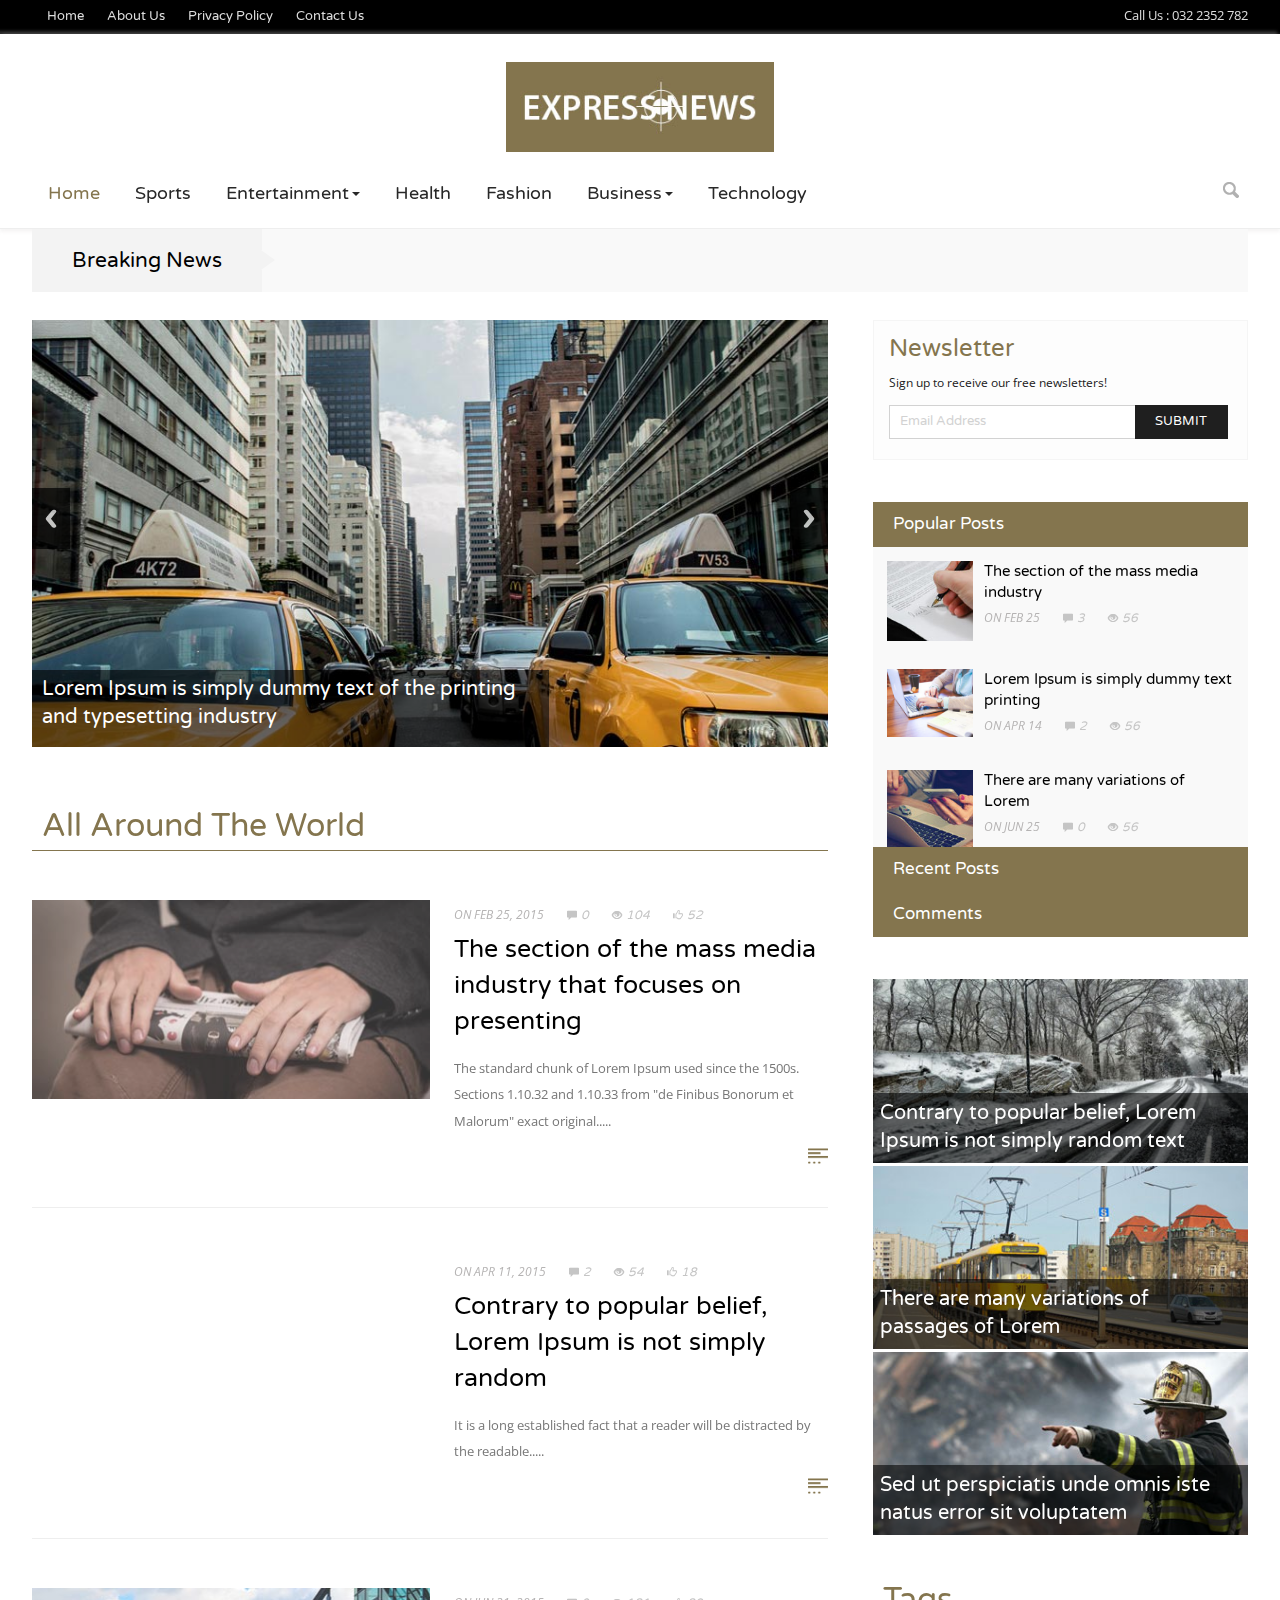
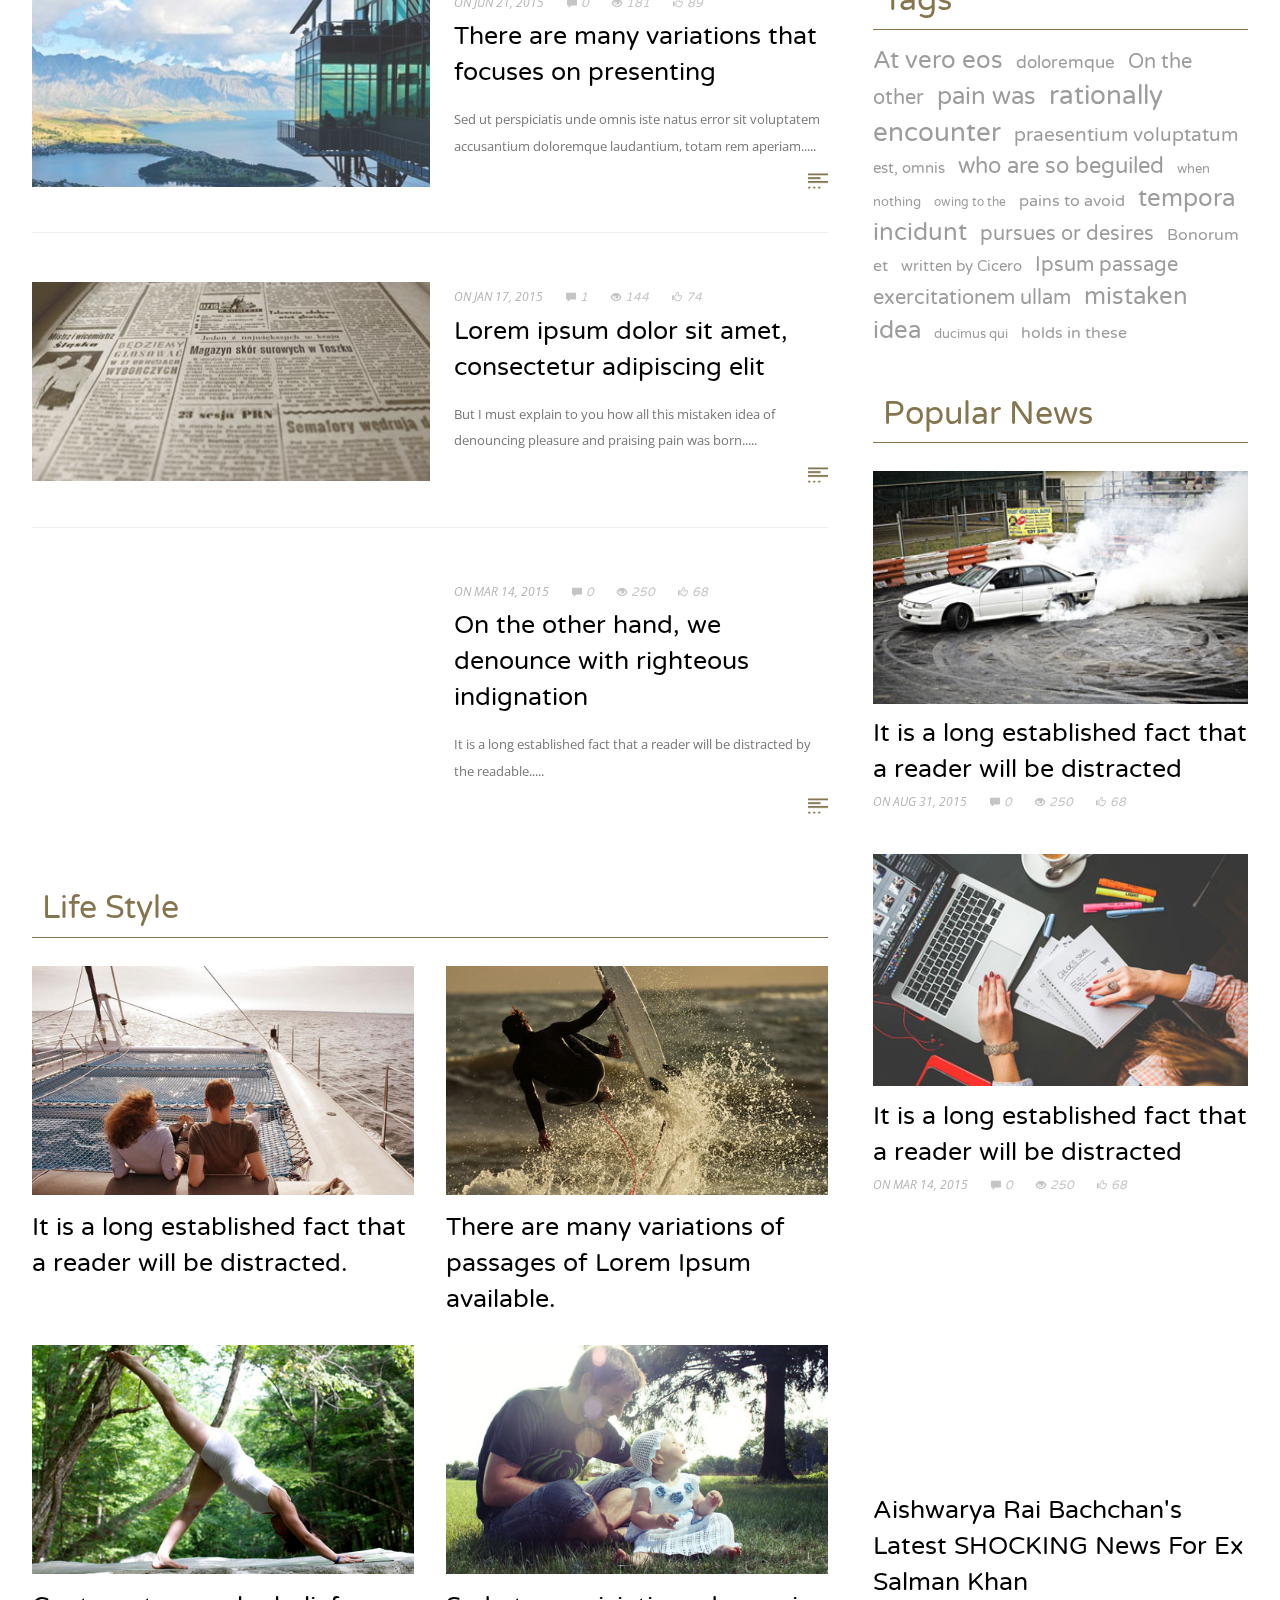
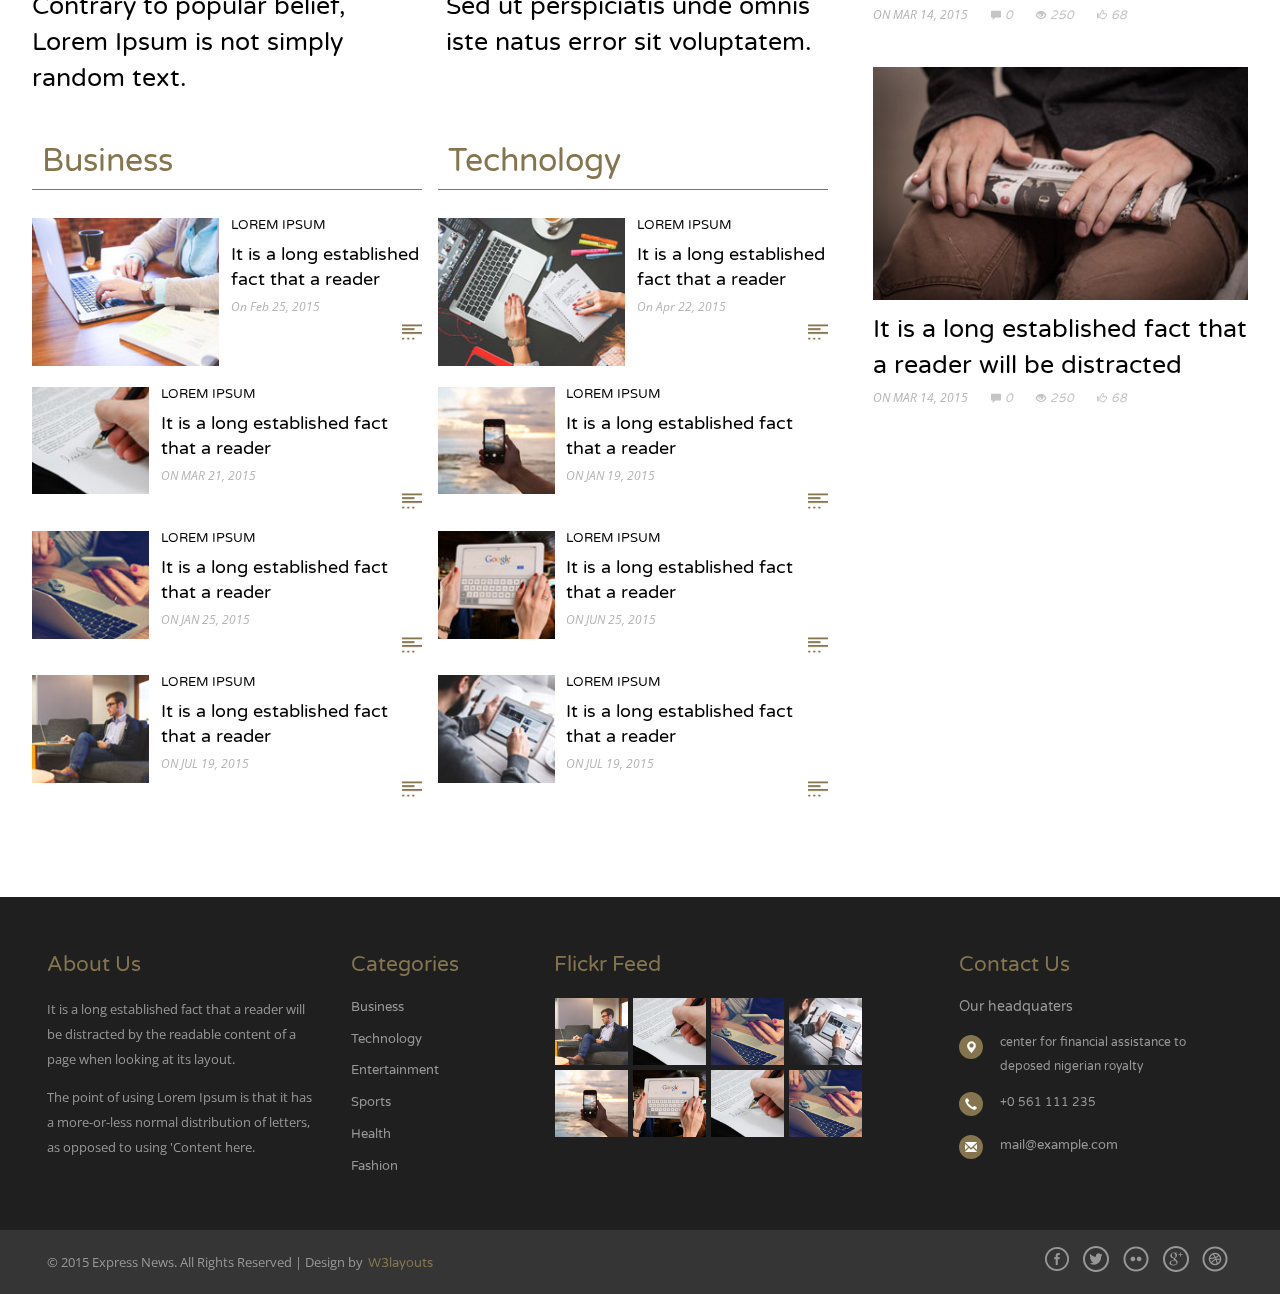
<file: magazine/index.html>
<!--
Author: W3layouts
Author URL: http://w3layouts.com
License: Creative Commons Attribution 3.0 Unported
License URL: http://creativecommons.org/licenses/by/3.0/
-->
<!DOCTYPE html>
<html>
<head>
<title>Express News a Entertainment Category Flat Bootstarp responsive Website Template | Home :: w3layouts</title>
<link href="css/bootstrap.css" rel='stylesheet' type='text/css' />
<!-- jQuery (necessary for Bootstrap's JavaScript plugins) -->
<script src="js/jquery.min.js"></script>
<!-- Custom Theme files -->
<link href="css/style.css" rel="stylesheet" type="text/css" media="all" />
<!-- Custom Theme files -->
<meta name="viewport" content="width=device-width, initial-scale=1">
<meta http-equiv="Content-Type" content="text/html; charset=utf-8" />
<meta name="keywords" content="Express News Responsive web template, Bootstrap Web Templates, Flat Web Templates, Andriod Compatible web template, 
Smartphone Compatible web template, free webdesigns for Nokia, Samsung, LG, SonyErricsson, Motorola web design" />
<script type="application/x-javascript"> addEventListener("load", function() { setTimeout(hideURLbar, 0); }, false); function hideURLbar(){ window.scrollTo(0,1); } </script>
<!-- for bootstrap working -->
	<script type="text/javascript" src="js/bootstrap.js"></script>
<!-- //for bootstrap working -->
<!-- web-fonts -->
<link href='//fonts.googleapis.com/css?family=Open+Sans:400,300,300italic,400italic,600,600italic,700,700italic,800,800italic' rel='stylesheet' type='text/css'>
<link href='//fonts.googleapis.com/css?family=Varela+Round' rel='stylesheet' type='text/css'>
<script src="js/responsiveslides.min.js"></script>
	<script>
		$(function () {
		  $("#slider").responsiveSlides({
			auto: true,
			nav: true,
			speed: 500,
			namespace: "callbacks",
			pager: true,
		  });
		});
	</script>
	<script type="text/javascript" src="js/move-top.js"></script>
<script type="text/javascript" src="js/easing.js"></script>
<!--/script-->
<script type="text/javascript">
			jQuery(document).ready(function($) {
				$(".scroll").click(function(event){		
					event.preventDefault();
					$('html,body').animate({scrollTop:$(this.hash).offset().top},900);
				});
			});
</script>
</head>
<body>
	<!-- header-section-starts-here -->
	<div class="header">
		<div class="header-top">
			<div class="wrap">
				<div class="top-menu">
					<ul>
						<li><a href="index.html">Home</a></li>
						<li><a href="about.html">About Us</a></li>
						<li><a href="privacy-policy.html">Privacy Policy</a></li>
						<li><a href="contact.html">Contact Us</a></li>
					</ul>
				</div>
				<div class="num">
					<p> Call us : 032 2352 782</p>
				</div>
				<div class="clearfix"></div>
			</div>
		</div>
		<div class="header-bottom">
			<div class="logo text-center">
				<a href="index.html"><img src="images/logo.jpg" alt="" /></a>
			</div>
			<div class="navigation">
				<nav class="navbar navbar-default" role="navigation">
		   <div class="wrap">
			<div class="navbar-header">
				<button type="button" class="navbar-toggle" data-toggle="collapse" data-target="#bs-example-navbar-collapse-1">
					<span class="sr-only">Toggle navigation</span>
					<span class="icon-bar"></span>
					<span class="icon-bar"></span>
					<span class="icon-bar"></span>
				</button>
				
			</div>
			<!--/.navbar-header-->
		
			<div class="collapse navbar-collapse" id="bs-example-navbar-collapse-1">
				<ul class="nav navbar-nav">
					 <li class="active"><a href="index.html">Home</a></li>
						<li><a href="sports.html">Sports</a></li>
				    <li class="dropdown">
						<a href="#" class="dropdown-toggle" data-toggle="dropdown">Entertainment<b class="caret"></b></a>
						<ul class="dropdown-menu">
							<li><a href="entertainment.html">Movies</a></li>
							<li class="divider"></li>
							<li><a href="entertainment.html">Another action</a></li>
							<li class="divider"></li>
							<li><a href="entertainment.html">Articles</a></li>
							<li class="divider"></li>
							<li><a href="entertainment.html">celebrity</a></li>
							<li class="divider"></li>
							<li><a href="entertainment.html">One more separated link</a></li>
						</ul>
					  </li>
					<li><a href="shortcodes.html">Health</a></li>
					<li><a href="fashion.html">Fashion</a></li>
					  <li class="dropdown">
						<a href="business.html" class="dropdown-toggle" data-toggle="dropdown">Business<b class="caret"></b></a>
						<ul class="dropdown-menu multi-column columns-2">
							<div class="row">
								<div class="col-sm-6">
									<ul class="multi-column-dropdown">
										<li><a href="business.html">Action</a></li>
										<li class="divider"></li>
										<li><a href="business.html">bulls</a></li>
									    <li class="divider"></li>
										<li><a href="business.html">markets</a></li>
										<li class="divider"></li>
										<li><a href="business.html">Reviews</a></li>
										<li class="divider"></li>
										<li><a href="shortcodes.html">Short codes</a></li>
									</ul>
								</div>
								<div class="col-sm-6">
									<ul class="multi-column-dropdown">
									   <li><a href="business.html">features</a></li>	
										<li class="divider"></li>
										<li><a href="entertainment.html">Movies</a></li>
									    <li class="divider"></li>
										<li><a href="sports.html">sports</a></li>
										<li class="divider"></li>
										<li><a href="business.html">Reviews</a></li>
										<li class="divider"></li>
										<li><a href="business.html">Stock</a></li>
									</ul>
								</div>
							</div>
						</ul>
					</li>
					<li><a href="technology.html">Technology</a></li>
					<div class="clearfix"></div>
				</ul>
				<div class="search">
					<!-- start search-->
				    <div class="search-box">
					    <div id="sb-search" class="sb-search">
							<form>
								<input class="sb-search-input" placeholder="Enter your search term..." type="search" name="search" id="search">
								<input class="sb-search-submit" type="submit" value="">
								<span class="sb-icon-search"> </span>
							</form>
						</div>
				    </div>
					<!-- search-scripts -->
					<script src="js/classie.js"></script>
					<script src="js/uisearch.js"></script>
						<script>
							new UISearch( document.getElementById( 'sb-search' ) );
						</script>
					<!-- //search-scripts -->
					</div>
					<div class="clearfix"></div>
				</div>
			</div>
			<!--/.navbar-collapse-->
	 <!--/.navbar-->
			</div>
		</nav>
		</div>
	</div>
	<!-- header-section-ends-here -->
	<div class="wrap">
		<div class="move-text">
			<div class="breaking_news">
				<h2>Breaking News</h2>
			</div>
			<div class="marquee">
				<div class="marquee1"><a class="breaking" href="single.html">>>The standard chunk of Lorem Ipsum used since the 1500s is reproduced..</a></div>
				<div class="marquee2"><a class="breaking" href="single.html">>>At vero eos et accusamus et iusto qui blanditiis praesentium voluptatum deleniti atque..</a></div>
				<div class="clearfix"></div>
			</div>
			<div class="clearfix"></div>
			<script type="text/javascript" src="js/jquery.marquee.min.js"></script>
			<script>
			  $('.marquee').marquee({ pauseOnHover: true });
			  //@ sourceURL=pen.js
			</script>
		</div>
	</div>
	<!-- content-section-starts-here -->
	<div class="main-body">
		<div class="wrap">
			<div class="col-md-8 content-left">
				<div class="slider">
					<div class="callbacks_wrap">
						<ul class="rslides" id="slider">
							<li>
								<img src="images/3.jpg" alt="">
								<div class="caption">
									<a href="single.html">Lorem Ipsum is simply dummy text of the printing and typesetting industry</a>
								</div>
							</li>
							<li>
								<img src="images/2.jpg" alt="">
								<div class="caption">
									<a href="single.html">Sed ut perspiciatis unde omnis iste natus error sit voluptatem accusantium doloremque</a>
								</div>
							</li>
							<li>
								<img src="images/1.jpg" alt="">
								<div class="caption">
									<a href="single.html">At vero eos et accusamus et iusto odio dignissimos ducimus qui blanditiis praesentium</a>
								</div>
							</li>
						</ul>
					</div>
				</div>
				<div class="articles">
					<header>
						<h3 class="title-head">All around the world</h3>
					</header>
					<div class="article">
						<div class="article-left">
							<a href="single.html"><img src="images/article1.jpg"></a>
						</div>
						<div class="article-right">
							<div class="article-title">
								<p>On Feb 25, 2015 <a class="span_link" href="#"><span class="glyphicon glyphicon-comment"></span>0 </a><a class="span_link" href="#"><span class="glyphicon glyphicon-eye-open"></span>104 </a><a class="span_link" href="#"><span class="glyphicon glyphicon-thumbs-up"></span>52</a></p>
								<a class="title" href="single.html"> The section of the mass media industry that focuses on presenting</a>
							</div>
							<div class="article-text">
								<p>The standard chunk of Lorem Ipsum used since the 1500s. Sections 1.10.32 and 1.10.33 from "de Finibus Bonorum et Malorum" exact original.....</p>
								<a href="single.html"><img src="images/more.png" alt="" /></a>
								<div class="clearfix"></div>
							</div>
						</div>
						<div class="clearfix"></div>
					</div>
					<div class="article">
						<div class="article-left">
							<iframe width="100%" src="https://www.youtube.com/embed/mbDg4OG7z4Y" frameborder="0" allowfullscreen></iframe>
						</div>
						<div class="article-right">
							<div class="article-title">
								<p>On Apr 11, 2015 <a class="span_link" href="#"><span class="glyphicon glyphicon-comment"></span>2 </a><a class="span_link" href="#"><span class="glyphicon glyphicon-eye-open"></span>54 </a><a class="span_link" href="#"><span class="glyphicon glyphicon-thumbs-up"></span>18</a></p>
								<a class="title" href="single.html">Contrary to popular belief, Lorem Ipsum is not simply random</a>
							</div>
							<div class="article-text">
								<p>It is a long established fact that a reader will be distracted by the readable.....</p>
								<a href="single.html"><img src="images/more.png" alt="" /></a>
								<div class="clearfix"></div>
							</div>
						</div>
						<div class="clearfix"></div>
					</div>
					<div class="article">
						<div class="article-left">
							<a href="single.html"><img src="images/article3.jpg"></a>
						</div>
						<div class="article-right">
							<div class="article-title">
								<p>On Jun 21, 2015 <a class="span_link" href="#"><span class="glyphicon glyphicon-comment"></span>0 </a><a class="span_link" href="#"><span class="glyphicon glyphicon-eye-open"></span>181 </a><a class="span_link" href="#"><span class="glyphicon glyphicon-thumbs-up"></span>89</a></p>
								<a class="title" href="single.html">There are many variations that focuses on presenting</a>
							</div>
							<div class="article-text">
								<p>Sed ut perspiciatis unde omnis iste natus error sit voluptatem accusantium doloremque laudantium, totam rem aperiam.....</p>
								<a href="single.html"><img src="images/more.png" alt="" /></a>
								<div class="clearfix"></div>
							</div>
						</div>
						<div class="clearfix"></div>
					</div>
					<div class="article">
						<div class="article-left">
							<a href="single.html"><img src="images/article4.jpg"></a>
						</div>
						<div class="article-right">
							<div class="article-title">
								<p>On Jan 17, 2015 <a class="span_link" href="#"><span class="glyphicon glyphicon-comment"></span>1 </a><a class="span_link" href="#"><span class="glyphicon glyphicon-eye-open"></span>144 </a><a class="span_link" href="#"><span class="glyphicon glyphicon-thumbs-up"></span>74</a></p>
								<a class="title" href="single.html">Lorem ipsum dolor sit amet, consectetur adipiscing elit</a>
							</div>
							<div class="article-text">
								<p>But I must explain to you how all this mistaken idea of denouncing pleasure and praising pain was born.....</p>
								<a href="single.html"><img src="images/more.png" alt="" /></a>
								<div class="clearfix"></div>
							</div>
						</div>
						<div class="clearfix"></div>
					</div>
					<div class="article">
						<div class="article-left">
							<iframe width="100%" src="https://www.youtube.com/embed/GxXxvJYUpxk" frameborder="0" allowfullscreen></iframe>
						</div>
						<div class="article-right">
							<div class="article-title">
								<p>On Mar 14, 2015 <a class="span_link" href="#"><span class="glyphicon glyphicon-comment"></span>0 </a><a class="span_link" href="#"><span class="glyphicon glyphicon-eye-open"></span>250 </a><a class="span_link" href="#"><span class="glyphicon glyphicon-thumbs-up"></span>68</a></p>
								<a class="title" href="single.html">On the other hand, we denounce with righteous indignation</a>
							</div>
							<div class="article-text">
								<p>It is a long established fact that a reader will be distracted by the readable.....</p>
								<a href="single.html"><img src="images/more.png" alt="" /></a>
								<div class="clearfix"></div>
							</div>
						</div>
						<div class="clearfix"></div>
					</div>
				</div>
				<div class="life-style">
					<header>
						<h3 class="title-head">Life Style</h3>
					</header>
					<div class="life-style-grids">
						<div class="life-style-left-grid">
							<a href="single.html"><img src="images/l1.jpg" alt="" /></a>
							<a class="title" href="single.html">It is a long established fact that a reader will be distracted.</a>
						</div>
						<div class="life-style-right-grid">
							<a href="single.html"><img src="images/l2.jpg" alt="" /></a>
							<a class="title" href="single.html">There are many variations of passages of Lorem Ipsum available.</a>
						</div>
						<div class="clearfix"></div>
					</div>
					<div class="life-style-grids">
						<div class="life-style-left-grid">
							<a href="single.html"><img src="images/l3.jpg" alt="" /></a>
							<a class="title" href="single.html">Contrary to popular belief, Lorem Ipsum is not simply random text.</a>
						</div>
						<div class="life-style-right-grid">
							<a href="single.html"><img src="images/l4.jpg" alt="" /></a>
							<a class="title" href="single.html">Sed ut perspiciatis unde omnis iste natus error sit voluptatem.</a>
						</div>
						<div class="clearfix"></div>
					</div>
				</div>
					<div class="sports-top">
							<div class="s-grid-left">
								<div class="cricket">
									<header>
										<h3 class="title-head">Business</h3>
									</header>
									<div class="c-sports-main">
											<div class="c-image">
												<a href="single.html"><img src="images/bus1.jpg" alt="" /></a>
											</div>
											<div class="c-text">
												<h6>Lorem Ipsum</h6>
												<a class="power" href="single.html">It is a long established fact that a reader</a>
												<p class="date">On Feb 25, 2015</p>
												<a class="reu" href="single.html"><img src="images/more.png" alt="" /></a>
												<div class="clearfix"></div>
											</div>
											<div class="clearfix"></div>
										</div>
										<div class="s-grid-small">
											<div class="sc-image">
												<a href="single.html"><img src="images/bus2.jpg" alt="" /></a>
											</div>
										<div class="sc-text">
											<h6>Lorem Ipsum</h6>
											<a class="power" href="single.html">It is a long established fact that a reader</a>
											<p class="date">On Mar 21, 2015</p>
											<a class="reu" href="single.html"><img src="images/more.png" alt="" /></a>
												<div class="clearfix"></div>
										</div>
										<div class="clearfix"></div>
										</div>
										<div class="s-grid-small">
											<div class="sc-image">
												<a href="single.html"><img src="images/bus3.jpg" alt="" /></a>
											</div>
										<div class="sc-text">
											<h6>Lorem Ipsum</h6>
											<a class="power" href="single.html">It is a long established fact that a reader</a>
											<p class="date">On Jan 25, 2015</p>
											<a class="reu" href="single.html"><img src="images/more.png" alt="" /></a>
												<div class="clearfix"></div>
										</div>
										<div class="clearfix"></div>
										</div>
										<div class="s-grid-small">
											<div class="sc-image">
												<a href="single.html"><img src="images/bus4.jpg" alt="" /></a>
											</div>
										<div class="sc-text">
											<h6>Lorem Ipsum</h6>
											<a class="power" href="single.html">It is a long established fact that a reader</a>
											<p class="date">On Jul 19, 2015</p>
											<a class="reu" href="single.html"><img src="images/more.png" alt="" /></a>
												<div class="clearfix"></div>
										</div>
										<div class="clearfix"></div>
										</div>
									</div>
								</div>
							<div class="s-grid-right">
								<div class="cricket">
									<header>
										<h3 class="title-popular">Technology</h3>
									</header>
									<div class="c-sports-main">
											<div class="c-image">
												<a href="single.html"><img src="images/tec1.jpg" alt="" /></a>
											</div>
											<div class="c-text">
												<h6>Lorem Ipsum</h6>
												<a class="power" href="single.html">It is a long established fact that a reader</a>
												<p class="date">On Apr 22, 2015</p>
												<a class="reu" href="single.html"><img src="images/more.png" alt="" /></a>
												<div class="clearfix"></div>
											</div>
											<div class="clearfix"></div>
										</div>
										<div class="s-grid-small">
											<div class="sc-image">
												<a href="single.html"><img src="images/tec2.jpg" alt="" /></a>
											</div>
										<div class="sc-text">
											<h6>Lorem Ipsum</h6>
											<a class="power" href="single.html">It is a long established fact that a reader</a>
											<p class="date">On Jan 19, 2015</p>
											<a class="reu" href="single.html"><img src="images/more.png" alt="" /></a>
												<div class="clearfix"></div>
										</div>
										<div class="clearfix"></div>
										</div>
										<div class="s-grid-small">
											<div class="sc-image">
												<a href="single.html"><img src="images/tec3.jpg" alt="" /></a>
											</div>
										<div class="sc-text">
											<h6>Lorem Ipsum</h6>
											<a class="power" href="single.html">It is a long established fact that a reader</a>
											<p class="date">On Jun 25, 2015</p>
											<a class="reu" href="single.html"><img src="images/more.png" alt="" /></a>
												<div class="clearfix"></div>
										</div>
										<div class="clearfix"></div>
										</div>
										<div class="s-grid-small">
											<div class="sc-image">
												<a href="single.html"><img src="images/tec4.jpg" alt="" /></a>
											</div>
										<div class="sc-text">
											<h6>Lorem Ipsum</h6>
											<a class="power" href="single.html">It is a long established fact that a reader</a>
											<p class="date">On Jul 19, 2015</p>
											<a class="reu" href="single.html"><img src="images/more.png" alt="" /></a>
												<div class="clearfix"></div>
										</div>
										<div class="clearfix"></div>
										</div>
									</div>
								</div>
								<div class="clearfix"></div>
							</div>
				</div>
			<div class="col-md-4 side-bar">
			<div class="first_half">
				<div class="newsletter">
					<h1 class="side-title-head">Newsletter</h1>
					<p class="sign">Sign up to receive our free newsletters!</p>
					<form>
						<input type="text" class="text" value="Email Address" onfocus="this.value = '';" onblur="if (this.value == '') {this.value = 'Email Address';}">
						<input type="submit" value="submit">
					</form>
				</div>
				<div class="list_vertical">
		         	 	<section class="accordation_menu">
						  <div>
						    <input id="label-1" name="lida" type="radio" checked/>
						   <label for="label-1" id="item1"><i class="ferme"> </i>Popular Posts<i class="icon-plus-sign i-right1"></i><i class="icon-minus-sign i-right2"></i></label>
						    <div class="content" id="a1">
						    	<div class="scrollbar" id="style-2">
								 <div class="force-overflow">
									<div class="popular-post-grids">
										<div class="popular-post-grid">
											<div class="post-img">
												<a href="single.html"><img src="images/bus2.jpg" alt="" /></a>
											</div>
											<div class="post-text">
												<a class="pp-title" href="single.html"> The section of the mass media industry</a>
												<p>On Feb 25 <a class="span_link" href="#"><span class="glyphicon glyphicon-comment"></span>3 </a><a class="span_link" href="#"><span class="glyphicon glyphicon-eye-open"></span>56 </a></p>
											</div>
											<div class="clearfix"></div>
										</div>
										<div class="popular-post-grid">
											<div class="post-img">
												<a href="single.html"><img src="images/bus1.jpg" alt="" /></a>
											</div>
											<div class="post-text">
												<a class="pp-title" href="single.html"> Lorem Ipsum is simply dummy text printing</a>
												<p>On Apr 14 <a class="span_link" href="#"><span class="glyphicon glyphicon-comment"></span>2 </a><a class="span_link" href="#"><span class="glyphicon glyphicon-eye-open"></span>56 </a></p>
											</div>
											<div class="clearfix"></div>
										</div>
										<div class="popular-post-grid">
											<div class="post-img">
												<a href="single.html"><img src="images/bus3.jpg" alt="" /></a>
											</div>
											<div class="post-text">
												<a class="pp-title" href="single.html">There are many variations of Lorem</a>
												<p>On Jun 25 <a class="span_link" href="#"><span class="glyphicon glyphicon-comment"></span>0 </a><a class="span_link" href="#"><span class="glyphicon glyphicon-eye-open"></span>56 </a></p>
											</div>
											<div class="clearfix"></div>
										</div>
										<div class="popular-post-grid">
											<div class="post-img">
												<a href="single.html"><img src="images/bus4.jpg" alt="" /></a>
											</div>
											<div class="post-text">
												<a class="pp-title" href="single.html">Sed ut perspiciatis unde omnis iste natus</a>
												<p>On Jan 25 <a class="span_link" href="#"><span class="glyphicon glyphicon-comment"></span>1 </a><a class="span_link" href="#"><span class="glyphicon glyphicon-eye-open"></span>56 </a></p>
											</div>
											<div class="clearfix"></div>
										</div>
									</div>
									</div>
                                </div>
                              </div>
						  </div>
						  <div>
						    <input id="label-2" name="lida" type="radio"/>
						    <label for="label-2" id="item2"><i class="icon-leaf" id="i2"></i>Recent Posts<i class="icon-plus-sign i-right1"></i><i class="icon-minus-sign i-right2"></i></label>
						    <div class="content" id="a2">
						       <div class="scrollbar" id="style-2">
								   <div class="force-overflow">
									<div class="popular-post-grids">
											<div class="popular-post-grid">
												<div class="post-img">
													<a href="single.html"><img src="images/tec2.jpg" alt="" /></a>
												</div>
												<div class="post-text">
													<a class="pp-title" href="single.html"> The section of the mass media industry</a>
													<p>On Feb 25 <a class="span_link" href="#"><span class="glyphicon glyphicon-comment"></span>3 </a><a class="span_link" href="#"><span class="glyphicon glyphicon-eye-open"></span>56 </a></p>
												</div>
												<div class="clearfix"></div>
											</div>
											<div class="popular-post-grid">
												<div class="post-img">
													<a href="single.html"><img src="images/tec1.jpg" alt="" /></a>
												</div>
												<div class="post-text">
													<a class="pp-title" href="single.html"> Lorem Ipsum is simply dummy text printing</a>
													<p>On Apr 14 <a class="span_link" href="#"><span class="glyphicon glyphicon-comment"></span>2 </a><a class="span_link" href="#"><span class="glyphicon glyphicon-eye-open"></span>56 </a></p>
												</div>
												<div class="clearfix"></div>
											</div>
											<div class="popular-post-grid">
												<div class="post-img">
													<a href="single.html"><img src="images/tec3.jpg" alt="" /></a>
												</div>
												<div class="post-text">
													<a class="pp-title" href="single.html">There are many variations of Lorem</a>
													<p>On Jun 25 <a class="span_link" href="#"><span class="glyphicon glyphicon-comment"></span>0 </a><a class="span_link" href="#"><span class="glyphicon glyphicon-eye-open"></span>56 </a></p>
												</div>
												<div class="clearfix"></div>
											</div>
											<div class="popular-post-grid">
												<div class="post-img">
													<a href="single.html"><img src="images/tec4.jpg" alt="" /></a>
												</div>
												<div class="post-text">
													<a class="pp-title" href="single.html">Sed ut perspiciatis unde omnis iste natus</a>
													<p>On Jan 25 <a class="span_link" href="#"><span class="glyphicon glyphicon-comment"></span>1 </a><a class="span_link" href="#"><span class="glyphicon glyphicon-eye-open"></span>56 </a></p>
												</div>
												<div class="clearfix"></div>
											</div>
										</div>
									</div>
								</div>
						    </div>
						  </div>
						  <div>
						    <input id="label-3" name="lida" type="radio"/>
						    <label for="label-3" id="item3"><i class="icon-trophy" id="i3"></i>Comments<i class="icon-plus-sign i-right1"></i><i class="icon-minus-sign i-right2"></i></label>
						    <div class="content" id="a3">
						       <div class="scrollbar" id="style-2">
							    <div class="force-overflow">
								 <div class="response">
						<div class="media response-info">
							<div class="media-left response-text-left">
								<a href="#">
									<img class="media-object" src="images/icon1.png" alt="" />
								</a>
								<h5><a href="#">Username</a></h5>
							</div>
							<div class="media-body response-text-right">
								<p>Lorem ipsum dolor sit amet, consectetur adipisicing elit,There are many variations of passages of Lorem Ipsum available, 
									sed do eiusmod tempor incididunt ut labore et dolore magna aliqua.</p>
								<ul>
									<li>MARCH 21, 2015</li>
									<li><a href="single.html">Reply</a></li>
								</ul>
							</div>
							<div class="clearfix"> </div>
						</div>
						<div class="media response-info">
							<div class="media-left response-text-left">
								<a href="#">
									<img class="media-object" src="images/icon1.png" alt="" />
								</a>
								<h5><a href="#">Username</a></h5>
							</div>
							<div class="media-body response-text-right">
								<p>Lorem ipsum dolor sit amet, consectetur adipisicing elit,There are many variations of passages of Lorem Ipsum available, 
									sed do eiusmod tempor incididunt ut labore et dolore magna aliqua.</p>
								<ul>
									<li>MARCH 26, 2015</li>
									<li><a href="single.html">Reply</a></li>
								</ul>		
							</div>
							<div class="clearfix"> </div>
						</div>
						<div class="media response-info">
							<div class="media-left response-text-left">
								<a href="#">
									<img class="media-object" src="images/icon1.png" alt="" />
								</a>
								<h5><a href="#">Username</a></h5>
							</div>
							<div class="media-body response-text-right">
								<p>Lorem ipsum dolor sit amet, consectetur adipisicing elit,There are many variations of passages of Lorem Ipsum available, 
									sed do eiusmod tempor incididunt ut labore et dolore magna aliqua.</p>
								<ul>
									<li>MAY 25, 2015</li>
									<li><a href="single.html">Reply</a></li>
								</ul>		
							</div>
							<div class="clearfix"> </div>
						</div>
						<div class="media response-info">
							<div class="media-left response-text-left">
								<a href="#">
									<img class="media-object" src="images/icon1.png" alt="" />
								</a>
								<h5><a href="#">Username</a></h5>
							</div>
							<div class="media-body response-text-right">
								<p>Lorem ipsum dolor sit amet, consectetur adipisicing elit,There are many variations of passages of Lorem Ipsum available, 
									sed do eiusmod tempor incididunt ut labore et dolore magna aliqua.</p>
								<ul>
									<li>FEB 13, 2015</li>
									<li><a href="single.html">Reply</a></li>
								</ul>		
							</div>
							<div class="clearfix"> </div>
						</div>
						<div class="media response-info">
							<div class="media-left response-text-left">
								<a href="#">
									<img class="media-object" src="images/icon1.png" alt="" />
								</a>
								<h5><a href="#">Username</a></h5>
							</div>
							<div class="media-body response-text-right">
								<p>Lorem ipsum dolor sit amet, consectetur adipisicing elit,There are many variations of passages of Lorem Ipsum available, 
									sed do eiusmod tempor incididunt ut labore et dolore magna aliqua.</p>
								<ul>
									<li>JAN 28, 2015</li>
									<li><a href="single.html">Reply</a></li>
								</ul>		
							</div>
							<div class="clearfix"> </div>
						</div>
						<div class="media response-info">
							<div class="media-left response-text-left">
								<a href="#">
									<img class="media-object" src="images/icon1.png" alt="" />
								</a>
								<h5><a href="#">Username</a></h5>
							</div>
							<div class="media-body response-text-right">
								<p>Lorem ipsum dolor sit amet, consectetur adipisicing elit,There are many variations of passages of Lorem Ipsum available, 
									sed do eiusmod tempor incididunt ut labore et dolore magna aliqua.</p>
								<ul>
									<li>APR 18, 2015</li>
									<li><a href="single.html">Reply</a></li>
								</ul>		
							</div>
							<div class="clearfix"> </div>
						</div>
						<div class="media response-info">
							<div class="media-left response-text-left">
								<a href="#">
									<img class="media-object" src="images/icon1.png" alt="" />
								</a>
								<h5><a href="#">Username</a></h5>
							</div>
							<div class="media-body response-text-right">
								<p>Lorem ipsum dolor sit amet, consectetur adipisicing elit,There are many variations of passages of Lorem Ipsum available, 
									sed do eiusmod tempor incididunt ut labore et dolore magna aliqua.</p>
								<ul>
									<li>DEC 25, 2014</li>
									<li><a href="single.html">Reply</a></li>
								</ul>		
							</div>
							<div class="clearfix"> </div>
						</div>
					</div>
					</div>

                                </div>
						    </div>
						  </div>
						</section>
					 </div>
					 <div class="side-bar-articles">
						<div class="side-bar-article">
							<a href="single.html"><img src="images/sai.jpg" alt="" /></a>
							<div class="side-bar-article-title">
								<a href="single.html">Contrary to popular belief, Lorem Ipsum is not simply random text</a>
							</div>
						</div>
						<div class="side-bar-article">
							<a href="single.html"><img src="images/sai2.jpg" alt="" /></a>
							<div class="side-bar-article-title">
								<a href="single.html">There are many variations of passages of Lorem</a>
							</div>
						</div>
						<div class="side-bar-article">
							<a href="single.html"><img src="images/sai3.jpg" alt="" /></a>
							<div class="side-bar-article-title">
								<a href="single.html">Sed ut perspiciatis unde omnis iste natus error sit voluptatem</a>
							</div>
						</div>
					 </div>
					 </div>
					 <div class="secound_half">
					 <div class="tags">
						<header>
							<h3 class="title-head">Tags</h3>
						</header>
						<p>
						<a class="tag1" href="single.html">At vero eos</a>
						<a class="tag2" href="single.html">doloremque</a>
						<a class="tag3" href="single.html">On the other</a>
						<a class="tag4" href="single.html">pain was</a>
						<a class="tag5" href="single.html">rationally encounter</a>
						<a class="tag6" href="single.html">praesentium voluptatum</a>
						<a class="tag7" href="single.html">est, omnis</a>
						<a class="tag8" href="single.html">who are so beguiled</a>
						<a class="tag9" href="single.html">when nothing</a>
						<a class="tag10" href="single.html">owing to the</a>
						<a class="tag11" href="single.html">pains to avoid</a>
						<a class="tag12" href="single.html">tempora incidunt</a>
						<a class="tag13" href="single.html">pursues or desires</a>
						<a class="tag14" href="single.html">Bonorum et</a>
						<a class="tag15" href="single.html">written by Cicero</a>
						<a class="tag16" href="single.html">Ipsum passage</a>
						<a class="tag17" href="single.html">exercitationem ullam</a>
						<a class="tag18" href="single.html">mistaken idea</a>
						<a class="tag19" href="single.html">ducimus qui</a>
						<a class="tag20" href="single.html">holds in these</a>
						</p>
					 </div>					 
					 <div class="popular-news">
						<header>
							<h3 class="title-popular">popular News</h3>
						</header>
						<div class="popular-grids">
							<div class="popular-grid">
								<a href="single.html"><img src="images/popular-4.jpg" alt="" /></a>
								<a class="title" href="single.html">It is a long established fact that a reader will be distracted</a>
								<p>On Aug 31, 2015 <a class="span_link" href="#"><span class="glyphicon glyphicon-comment"></span>0 </a><a class="span_link" href="#"><span class="glyphicon glyphicon-eye-open"></span>250 </a><a class="span_link" href="#"><span class="glyphicon glyphicon-thumbs-up"></span>68</a></p>
							</div>
							<div class="popular-grid">
								<a href="single.html"><img src="images/popular-1.jpg" alt="" /></a>
								<a class="title" href="single.html">It is a long established fact that a reader will be distracted</a>
								<p>On Mar 14, 2015 <a class="span_link" href="#"><span class="glyphicon glyphicon-comment"></span>0 </a><a class="span_link" href="#"><span class="glyphicon glyphicon-eye-open"></span>250 </a><a class="span_link" href="#"><span class="glyphicon glyphicon-thumbs-up"></span>68</a></p>
							</div>
							<div class="popular-grid">
								<iframe width="100%" src="https://www.youtube.com/embed/LGMn_yi_62k" frameborder="0" allowfullscreen></iframe>
								<a class="title" href="single.html">Aishwarya Rai Bachchan's Latest SHOCKING News For Ex Salman Khan</a>
								<p>On Mar 14, 2015 <a class="span_link" href="#"><span class="glyphicon glyphicon-comment"></span>0 </a><a class="span_link" href="#"><span class="glyphicon glyphicon-eye-open"></span>250 </a><a class="span_link" href="#"><span class="glyphicon glyphicon-thumbs-up"></span>68</a></p>
							</div>
							<div class="popular-grid">
								<a href="single.html"><img src="images/popular-3.jpg" alt="" /></a>
								<a class="title" href="single.html">It is a long established fact that a reader will be distracted</a>
								<p>On Mar 14, 2015 <a class="span_link" href="#"><span class="glyphicon glyphicon-comment"></span>0 </a><a class="span_link" href="#"><span class="glyphicon glyphicon-eye-open"></span>250 </a><a class="span_link" href="#"><span class="glyphicon glyphicon-thumbs-up"></span>68</a></p>
							</div>
						</div>
					</div>
					</div>
					<div class="clearfix"></div>
			</div>
			<div class="clearfix"></div>
		</div>
	</div>
	<!-- content-section-ends-here -->
	<!-- footer-section-starts-here -->
	<div class="footer">
		<div class="footer-top">
			<div class="wrap">
				<div class="col-md-3 col-xs-6 col-sm-4 footer-grid">
					<h4 class="footer-head">About Us</h4>
					<p>It is a long established fact that a reader will be distracted by the readable content of a page when looking at its layout.</p>
					<p>The point of using Lorem Ipsum is that it has a more-or-less normal distribution of letters, as opposed to using 'Content here.</p>
				</div>
				<div class="col-md-2 col-xs-6 col-sm-2 footer-grid">
					<h4 class="footer-head">Categories</h4>
					<ul class="cat">
						<li><a href="business.html">Business</a></li>
						<li><a href="technology.html">Technology</a></li>
						<li><a href="entertainment.html">Entertainment</a></li>
						<li><a href="sports.html">Sports</a></li>
						<li><a href="shortcodes.html">Health</a></li>
						<li><a href="fashion.html">Fashion</a></li>
					</ul>
				</div>
				<div class="col-md-4 col-xs-6 col-sm-6 footer-grid">
					<h4 class="footer-head">Flickr Feed</h4>
					<ul class="flickr">
						<li><a href="#"><img src="images/bus4.jpg"></a></li>
						<li><a href="#"><img src="images/bus2.jpg"></a></li>
						<li><a href="#"><img src="images/bus3.jpg"></a></li>
						<li><a href="#"><img src="images/tec4.jpg"></a></li>
						<li><a href="#"><img src="images/tec2.jpg"></a></li>
						<li><a href="#"><img src="images/tec3.jpg"></a></li>
						<li><a href="#"><img src="images/bus2.jpg"></a></li>
						<li><a href="#"><img src="images/bus3.jpg"></a></li>
						<div class="clearfix"></div>
					</ul>
				</div>
				<div class="col-md-3 col-xs-12 footer-grid">
					<h4 class="footer-head">Contact Us</h4>
					<span class="hq">Our headquaters</span>
					<address>
						<ul class="location">
							<li><span class="glyphicon glyphicon-map-marker"></span></li>
							<li>CENTER FOR FINANCIAL ASSISTANCE TO DEPOSED NIGERIAN ROYALTY</li>
							<div class="clearfix"></div>
						</ul>	
						<ul class="location">
							<li><span class="glyphicon glyphicon-earphone"></span></li>
							<li>+0 561 111 235</li>
							<div class="clearfix"></div>
						</ul>	
						<ul class="location">
							<li><span class="glyphicon glyphicon-envelope"></span></li>
							<li><a href="mailto:info@example.com">mail@example.com</a></li>
							<div class="clearfix"></div>
						</ul>						
					</address>
				</div>
				<div class="clearfix"></div>
			</div>
		</div>
		<div class="footer-bottom">
			<div class="wrap">
				<div class="copyrights col-md-6">
					<p> © 2015 Express News. All Rights Reserved | Design by  <a href="http://w3layouts.com/"> W3layouts</a></p>
				</div>
				<div class="footer-social-icons col-md-6">
					<ul>
						<li><a class="facebook" href="#"></a></li>
						<li><a class="twitter" href="#"></a></li>
						<li><a class="flickr" href="#"></a></li>
						<li><a class="googleplus" href="#"></a></li>
						<li><a class="dribbble" href="#"></a></li>
					</ul>
				</div>
				<div class="clearfix"></div>
			</div>
		</div>
	</div>
	<!-- footer-section-ends-here -->
	<script type="text/javascript">
		$(document).ready(function() {
				/*
				var defaults = {
				wrapID: 'toTop', // fading element id
				wrapHoverID: 'toTopHover', // fading element hover id
				scrollSpeed: 1200,
				easingType: 'linear' 
				};
				*/
		$().UItoTop({ easingType: 'easeOutQuart' });
});
</script>
<a href="#to-top" id="toTop" style="display: block;"> <span id="toTopHover" style="opacity: 1;"> </span></a>
<!---->
</body>
</html>
</file>
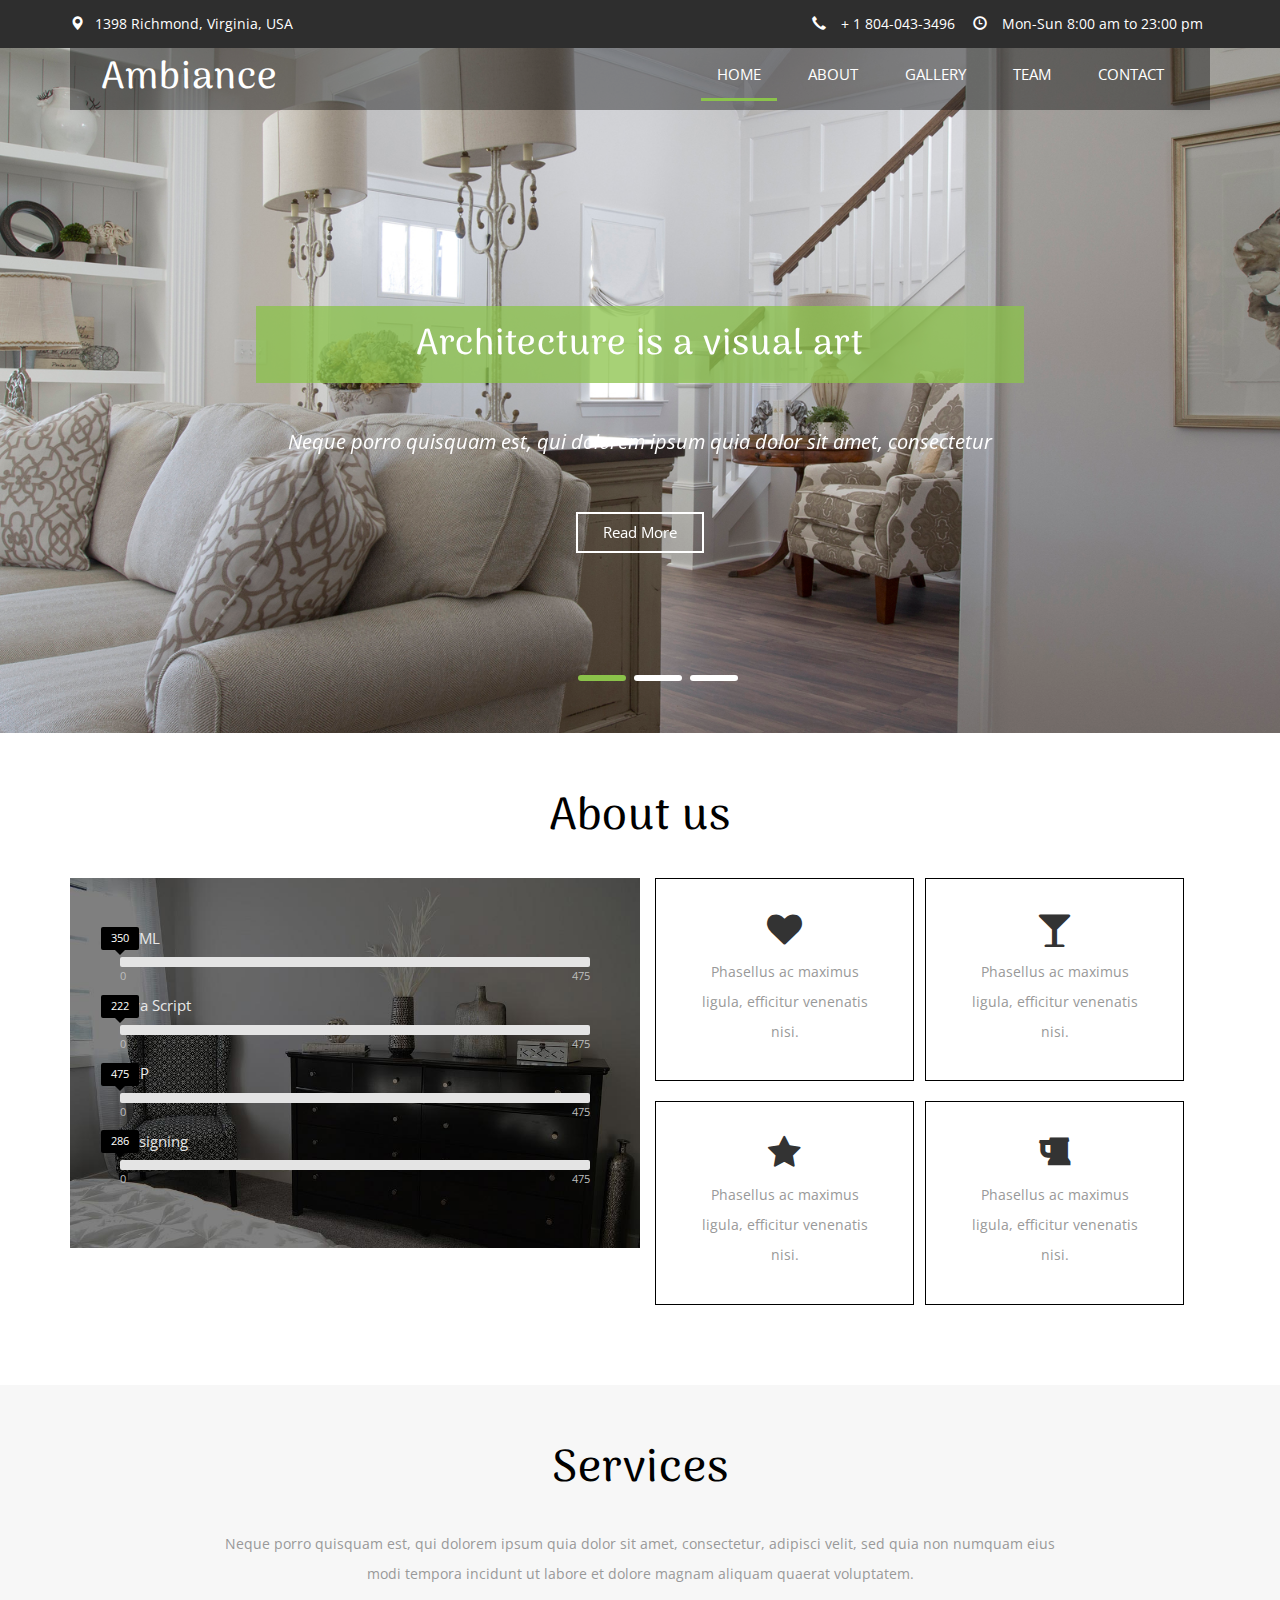
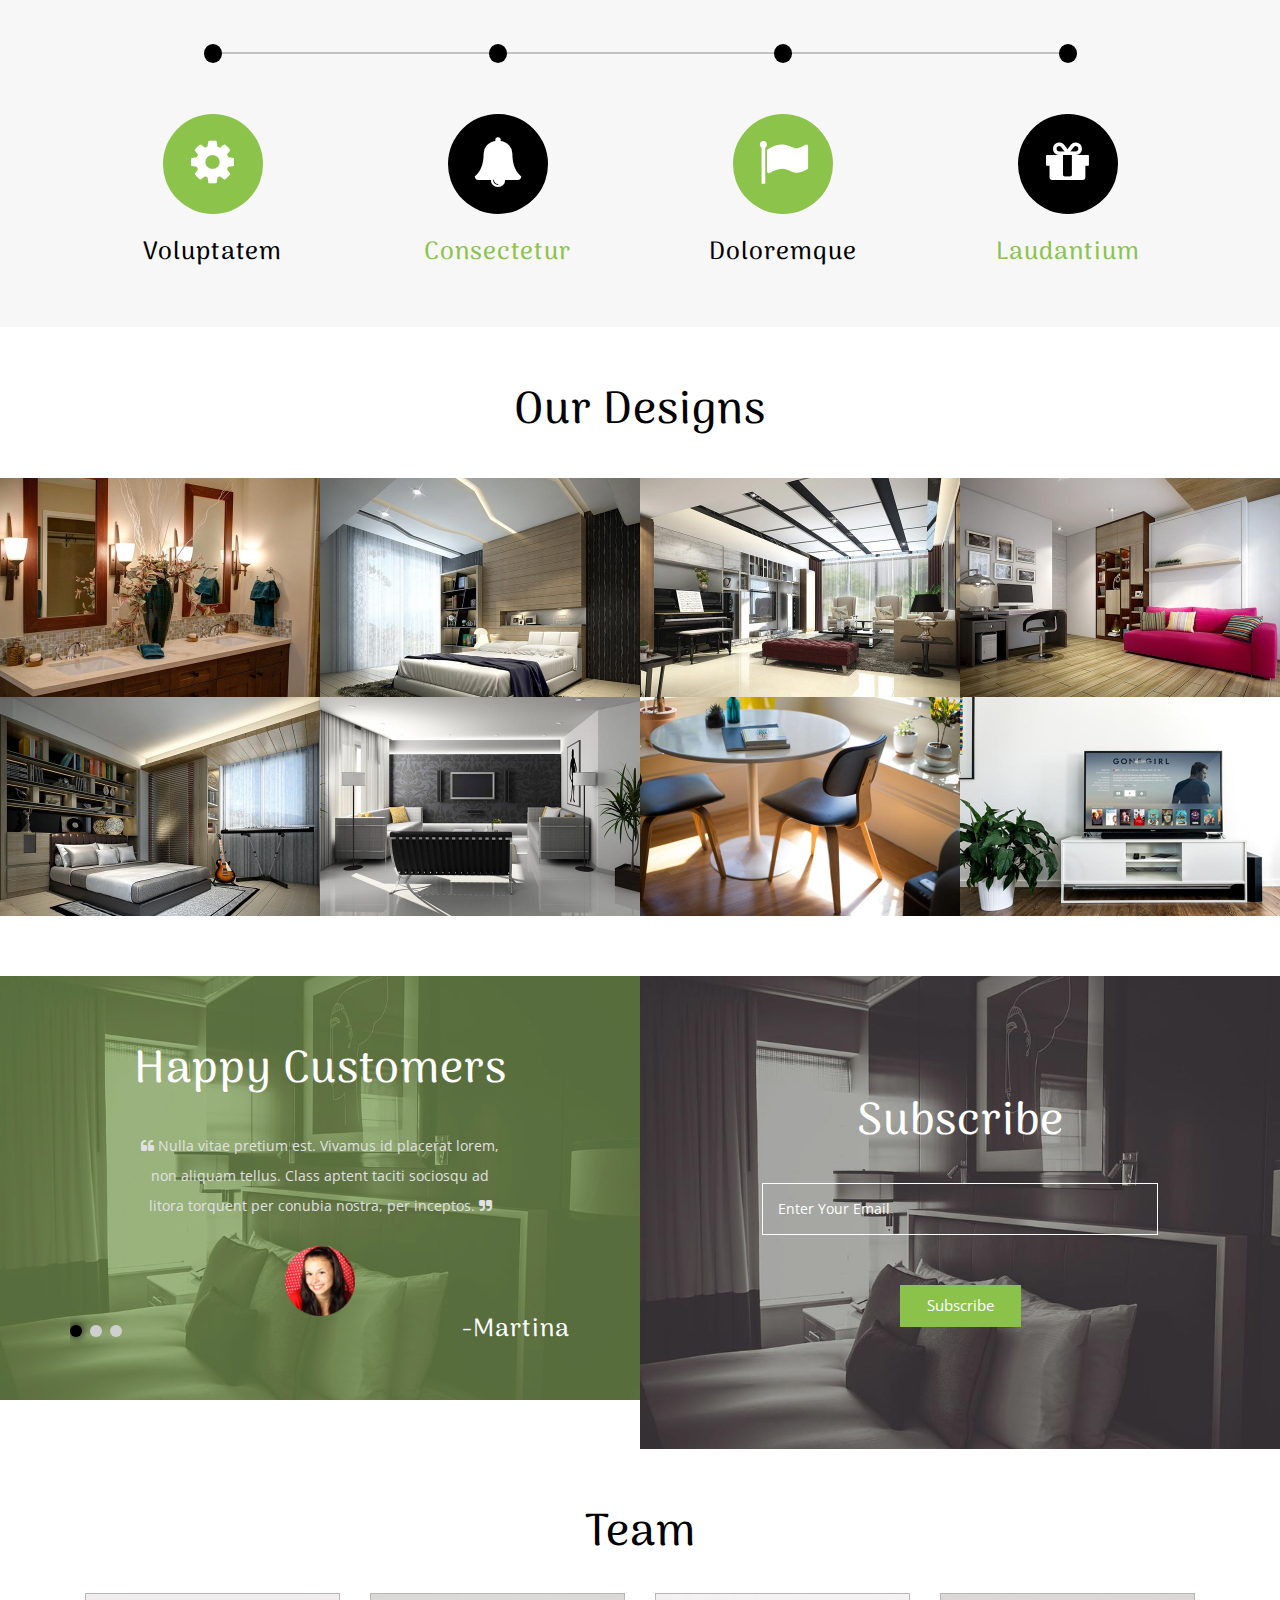
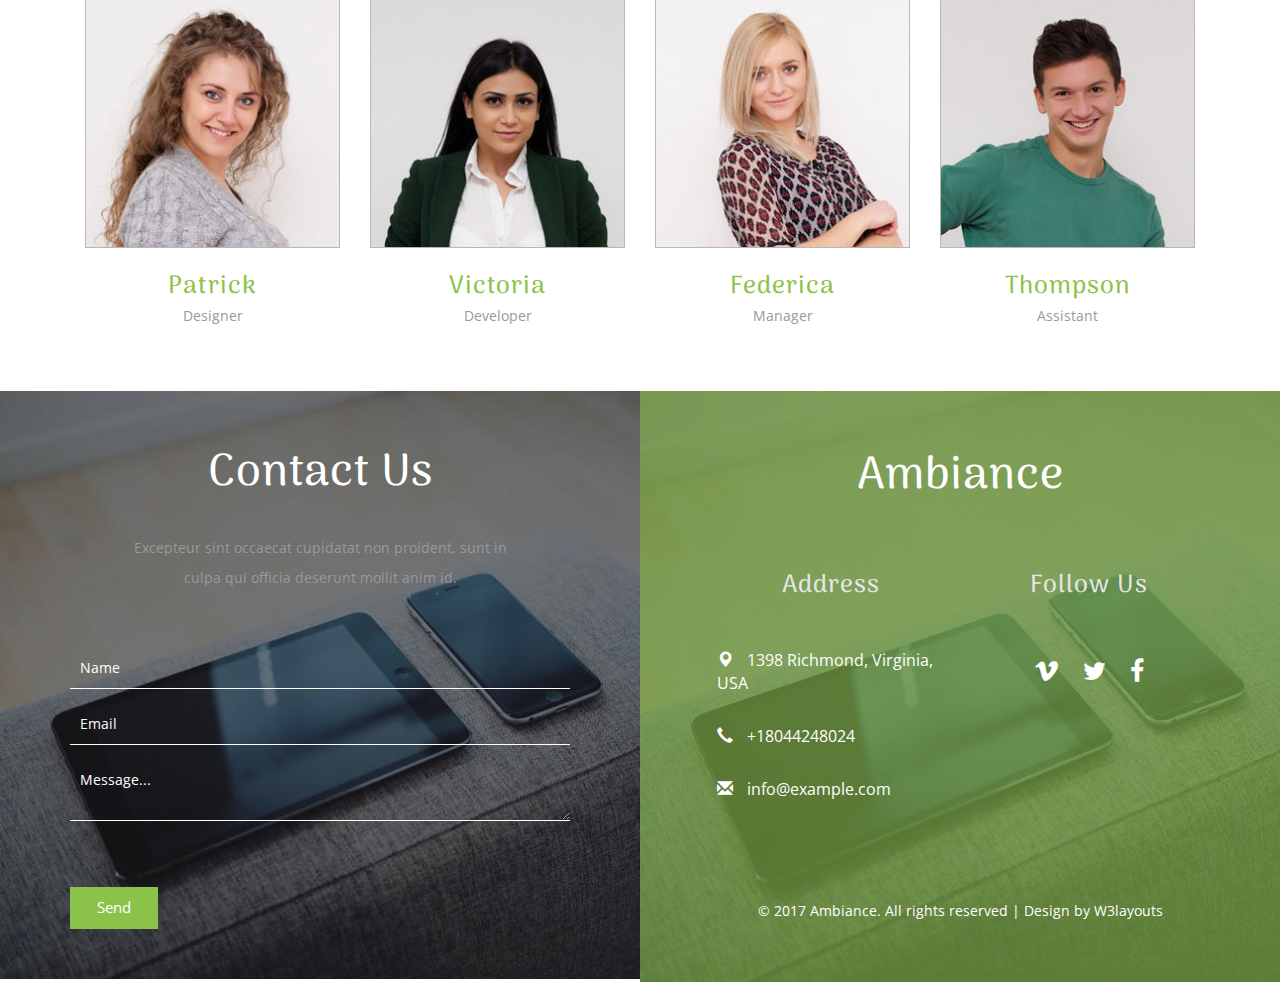
<file: news/index.html>
<!--A Design by W3layouts
Author: W3layout
Author URL: http://w3layouts.com
License: Creative Commons Attribution 3.0 Unported
License URL: http://creativecommons.org/licenses/by/3.0/
-->
<!DOCTYPE html>
<html lang="en">
<head>
<title>Ambiance an Interior And Furniture Category Flat Bootstrap responsive Website Template | Home :: w3layouts</title>
<meta name="viewport" content="width=device-width, initial-scale=1">
<meta http-equiv="Content-Type" content="text/html; charset=utf-8" />
<meta name="keywords" content="Ambiance  Responsive web template, Bootstrap Web Templates, Flat Web Templates, Android Compatible web template, 
Smartphone Compatible web template, free webdesigns for Nokia, Samsung, LG, SonyEricsson, Motorola web design" />
<script type="application/x-javascript"> addEventListener("load", function() { setTimeout(hideURLbar, 0); }, false); function hideURLbar(){ window.scrollTo(0,1); } </script>
<!-- css -->
<link href="css/bootstrap.css" rel="stylesheet" type="text/css" media="all" />
<link rel="stylesheet" href="css/style.css" type="text/css" media="all" />
<link rel="stylesheet" href="css/font-awesome.min.css" type="text/css" media="all" />
<!--// css -->
<!-- font -->
<link href="//fonts.googleapis.com/css?family=Arima+Madurai" rel="stylesheet">
<link href='//fonts.googleapis.com/css?family=Open+Sans:400,300,300italic,400italic,600,600italic,700,700italic,800,800italic' rel='stylesheet' type='text/css'>
<!-- //font -->
<script src="js/jquery-1.11.1.min.js"></script>
<script src="js/bootstrap.js"></script>
	<!-- start-smooth-scrolling -->
			<script type="text/javascript" src="js/move-top.js"></script>
			<script type="text/javascript" src="js/easing.js"></script>
			<script type="text/javascript">
				jQuery(document).ready(function($) {
					$(".scroll").click(function(event){		
					event.preventDefault();
					$('html,body').animate({scrollTop:$(this.hash).offset().top},1000);
				});
			});
			</script>
	<!-- //start-smoth-scrolling -->
		<!-- here stars scrolling icon -->
	<script type="text/javascript">
		$(document).ready(function() {
			/*
				var defaults = {
				containerID: 'toTop', // fading element id
				containerHoverID: 'toTopHover', // fading element hover id
				scrollSpeed: 1200,
				easingType: 'linear' 
				};
			*/
								
			$().UItoTop({ easingType: 'easeOutQuart' });
								
			});
	</script>
</head>
<body>
<div class="header-top-w3layouts">
	<div class="container">
		<div class="indicat-w3">
				<span><i class="glyphicon glyphicon-map-marker" aria-hidden="true"></i>1398 Richmond, Virginia, USA</span>
		</div>
		<div class="detail-w3l">
			<ul>
				<li><i class="glyphicon glyphicon-earphone" aria-hidden="true"></i> + 1 804-043-3496</li>
				<li><i class="glyphicon glyphicon-time" aria-hidden="true"></i> Mon-Sun 8:00 am to 23:00 pm </li>
			</ul>
		</div>
		<div class="clearfix"></div>
	</div>
</div>
<div class="banner" id="banner">
	<div class="ban-top ">
		<div class="container">
			<div class="ban-top-con">
			<div class="top_nav_right">
				<a href="#"><h1>Ambiance</h1></a>
			</div>
			<div class="top_nav_left">
				<nav class="navbar navbar-default">
				  <div class="container-fluid">
					<!-- Brand and toggle get grouped for better mobile display -->
					<div class="navbar-header">
					  <button type="button" class="navbar-toggle collapsed" data-toggle="collapse" data-target="#bs-example-navbar-collapse-1" aria-expanded="false">
						<span class="sr-only">Toggle navigation</span>
						<span class="icon-bar"></span>
						<span class="icon-bar"></span>
						<span class="icon-bar"></span>
					  </button>
					</div>
					<!-- Collect the nav links, forms, and other content for toggling -->
					<div class="collapse navbar-collapse menu--shylock" id="bs-example-navbar-collapse-1">
					  <ul class="nav navbar-nav menu__list">
						<li class="active menu__item menu__item--current"><a class="menu__link" href="index.html">Home <span class="sr-only">(current)</span></a></li>
						<li class=" menu__item"><a class="menu__link scroll" href="#about">About</a></li>
						<li class=" menu__item"><a class="menu__link scroll" href="#gallery">Gallery</a></li>
						<li class=" menu__item"><a class="menu__link scroll" href="#team">Team</a></li>
						<li class=" menu__item"><a class="menu__link scroll" href="#contact">contact</a></li>
					  </ul>
					</div>
				  </div>
				</nav>	
			</div>
			
			<div class="clearfix"></div>
			</div>
		</div>
	</div>
	<div class="ban-bot text-center">
		<script src="js/responsiveslides.min.js"></script>
				<script>
						// You can also use "$(window).load(function() {"
						$(function () {
						 // Slideshow 4
						$("#slider3").responsiveSlides({
							auto: true,
							pager: true,
							nav: false,
							speed: 500,
							namespace: "callbacks",
							before: function () {
						$('.events').append("<li>before event fired.</li>");
						},
						after: function () {
							$('.events').append("<li>after event fired.</li>");
							}
							});
						});
				</script>
		<div  id="top" class="callbacks_container">
			<ul class="rslides" id="slider3">
				<li>
					<div class="ban-info">
						<h3>Architecture is a visual art</h3>
						<p>Neque porro quisquam est, qui dolorem ipsum quia dolor sit amet, consectetur</p>
						<a class="hvr-rectangle-out" href="#" data-toggle="modal" data-target="#myModal">Read More</a>
					</div>		
				</li>
				<li>
					<div class="ban-info">
						<h3>We really care about your comfort</h3>
						<p>Neque porro quisquam est, qui dolorem ipsum quia dolor sit amet, consectetur</p>
						<a class="hvr-rectangle-out" href="#" data-toggle="modal" data-target="#myModal">Read More</a>
					</div>		
				</li>
				<li>
					<div class="ban-info">
						<h3>We love to design the best for you</h3>
						<p>Neque porro quisquam est, qui dolorem ipsum quia dolor sit amet, consectetur</p>
						<a class="hvr-rectangle-out"  href="#" data-toggle="modal" data-target="#myModal">Read More</a>
					</div>		
				</li>			
			</ul>
		</div>
		<div class="clearfix"></div>
	</div>
</div>
<div id="myModal" class="modal fade" role="dialog">
  <div class="modal-dialog">

    <!-- Modal content-->
    <div class="modal-content">
      <div class="modal-header">
        <button type="button" class="close" data-dismiss="modal">&times;</button>
        <h4 class="modal-title">Nulla ipsum</h4>
      </div>
      <div class="modal-body">
        <p>Sed bibendum, lacus quis efficitur efficitur, quam ligula rutrum justo, in lacinia diam lorem nec augue. Aliquam erat volutpat. Sed cursus nisi vitae arcu ultrices malesuada. Quisque et velit porta, pharetra enim ac, accumsan libero. Maecenas id feugiat arcu. Proin accumsan diam at nisi aliquet elementum. Aliquam erat volutpat. Nam malesuada augue dui, ac convallis dui ultrices vel.</p>
      </div>
      <div class="modal-footer">
        <button type="button" class="btn btn-default" data-dismiss="modal">Close</button>
      </div>
    </div>

  </div>
</div>
<div class="about-w3ls" id="about">
	<div class="container">
		<h2>About us</h2>
		<div class="col-md-6 about-left-agileits">
			<div class="bar_group">
				<div class='bar_group__bar thin' label='HTML' show_values='true' tooltip='true' value='350'></div>
				<div class='bar_group__bar thin' label='Java Script' show_values='true' tooltip='true' value='222'></div>
				<div class='bar_group__bar thin' label='PHP' show_values='true' tooltip='true' value='475'></div>
				<div class='bar_group__bar thin' label='Designing' show_values='true' tooltip='true' value='286'></div>
			</div>
			<script src="js/bars.js"></script>			
		</div>
		<div class="col-md-6 about-right-agileinfo">
			<div class="col-md-6 about-right-icons about-right-icon1">
				<i class="fa fa-heart" aria-hidden="true"></i>
				<p>Phasellus ac maximus ligula, efficitur venenatis nisi.</p>
			</div>
			<div class="col-md-6 about-right-icons about-right-icon1">
				<i class="fa fa-glass" aria-hidden="true"></i>
				<p>Phasellus ac maximus ligula, efficitur venenatis nisi.</p>
			</div>
			<div class="col-md-6 about-right-icons about-right-icon1">
				<i class="fa fa-star" aria-hidden="true"></i>
				<p>Phasellus ac maximus ligula, efficitur venenatis nisi.</p>
			</div>
			<div class="col-md-6 about-right-icons about-right-icon1">
				<i class="fa fa-beer" aria-hidden="true"></i>
				<p>Phasellus ac maximus ligula, efficitur venenatis nisi.</p>
			</div>
			<div class="clearfix"></div>
		</div>
		<div class="clearfix"></div>
	</div>
</div>

<div class="services-wthree">
	<div class="container">
		<h3>Services</h3>
		<p>Neque porro quisquam est, qui dolorem ipsum quia dolor sit amet, consectetur,
		adipisci velit, sed quia non numquam eius modi tempora incidunt ut labore et dolore
		magnam aliquam quaerat voluptatem.</p>
		<div class="content-grids ">
			<div class="col-md-3 wel-grid text-center wow flipInY" data-wow-duration="1.5s" data-wow-delay="0.1s">
				<div class="btm-clr4">
					<span></span>
					<figure class="icon">
						<i class="fa fa-cog" aria-hidden="true"></i>
					</figure>
					<h4>Voluptatem</h4>
				</div>
			</div>
			<div class="col-md-3 wel-grid btm-gre text-center wow flipInY" data-wow-duration="1.5s" data-wow-delay="0.1s">
				<div class="btm-clr4 btm-clr1 yash-clr">
					<span></span>
					<figure class="icon">
						<i class="fa fa-bell" aria-hidden="true"></i>
					</figure>
					<h4>Consectetur</h4>
				</div>
			</div>
			<div class="col-md-3 wel-grid text-center wow flipInY" data-wow-duration="1.5s" data-wow-delay="0.1s">
				<div class="btm-clr4 btm-clr1">
					<span></span>
					<figure class="icon">
						<i class="fa fa-flag" aria-hidden="true"></i>
					</figure>
					<h4>Doloremque </h4>
				</div>
			</div>
			<div class="col-md-3 wel-grid btm-gre text-center wow flipInY" data-wow-duration="1.5s" data-wow-delay="0.1s">
				<div class="btm-clr btm-clr3">
					<span></span>
					<figure class="icon">
						<i class="fa fa-gift" aria-hidden="true"></i>
					</figure>
					<h4>Laudantium</h4>
				</div>
			</div>
			<div class="clearfix"></div>
		</div>
	</div>
</div>
<!-- gallery -->
	<div class="gallery" id="gallery">
		<h3>Our Designs</h3>
		<div class="w3agile_gallery_grids">
			<div class="col-md-3 w3agile_gallery_grid">
				<div class="w3agile_gallery_image">
					<a class="sb" href="images/g1.jpg" title="Ambiance">
						<figure>
							<img src="images/g1.jpg" alt="" class="img-responsive" />
							<figcaption>
								<h4>dolore magna</h4>
								<p>
									Lorem ipsum dolor sit amet, consectetur adipisicing elit, sed do eiusmod
									tempor.
								</p>
							</figcaption>
						</figure>
					</a>
				</div>
			</div>
			<div class="col-md-3 w3agile_gallery_grid">
				<div class="w3agile_gallery_image">
					<a class="sb" title="Ambiance" href="images/g2.jpg">
						<figure>
							<img src="images/g2.jpg" alt="" class="img-responsive" />
							<figcaption>
								<h4>dolore magna</h4>
								<p>
									Lorem ipsum dolor sit amet, consectetur adipisicing elit, sed do eiusmod
									tempor.
								</p>
							</figcaption>
						</figure>
					</a>
				</div>
			</div>
			<div class="col-md-3 w3agile_gallery_grid">
				<div class="w3agile_gallery_image">
					<a class="sb" title="Ambiance" href="images/g3.jpg">
						<figure>
							<img src="images/g3.jpg" alt="" class="img-responsive" />
							<figcaption>
								<h4>dolore magna</h4>
								<p>
									Lorem ipsum dolor sit amet, consectetur adipisicing elit, sed do eiusmod
									tempor.
								</p>
							</figcaption>
						</figure>
					</a>
				</div>
			</div>
			<div class="col-md-3 w3agile_gallery_grid">
				<div class="w3agile_gallery_image">
					<a class="sb" title="Ambiance" href="images/g4.jpg">
						<figure>
							<img src="images/g4.jpg" alt="" class="img-responsive" />
							<figcaption>
								<h4>dolore magna</h4>
								<p>
									Lorem ipsum dolor sit amet, consectetur adipisicing elit, sed do eiusmod
									tempor.
								</p>
							</figcaption>
						</figure>
					</a>
				</div>
			</div>
			<div class="col-md-3 w3agile_gallery_grid">
				<div class="w3agile_gallery_image">
					<a class="sb" title="Ambiance" href="images/g5.jpg">
						<figure>
							<img src="images/g5.jpg" alt="" class="img-responsive" />
							<figcaption>
								<h4>dolore magna</h4>
								<p>
									Lorem ipsum dolor sit amet, consectetur adipisicing elit, sed do eiusmod
									tempor.
								</p>
							</figcaption>
						</figure>
					</a>
				</div>
			</div>
			<div class="col-md-3 w3agile_gallery_grid">
				<div class="w3agile_gallery_image">
					<a class="sb" title="Ambiance" href="images/g6.jpg">
						<figure>
							<img src="images/g6.jpg" alt="" class="img-responsive" />
							<figcaption>
								<h4>dolore magna</h4>
								<p>
									Lorem ipsum dolor sit amet, consectetur adipisicing elit, sed do eiusmod
									tempor.
								</p>
							</figcaption>
						</figure>
					</a>
				</div>
			</div>
			<div class="col-md-3 w3agile_gallery_grid">
				<div class="w3agile_gallery_image">
					<a class="sb" title="Ambiance" href="images/g7.jpg">
						<figure>
							<img src="images/g7.jpg" alt="" class="img-responsive" />
							<figcaption>
								<h4>dolore magna</h4>
								<p>
									Lorem ipsum dolor sit amet, consectetur adipisicing elit, sed do eiusmod
									tempor.
								</p>
							</figcaption>
						</figure>
					</a>
				</div>
			</div>
			<div class="col-md-3 w3agile_gallery_grid">
				<div class="w3agile_gallery_image">
					<a class="sb" title="Ambiance" href="images/g8.jpg">
						<figure>
							<img src="images/g8.jpg" alt="" class="img-responsive" />
							<figcaption>
								<h4>dolore magna</h4>
								<p>
									Lorem ipsum dolor sit amet, consectetur adipisicing elit, sed do eiusmod
									tempor.
								</p>
							</figcaption>
						</figure>
					</a>
				</div>
			</div>
		   <div class="clearfix"> </div>
		</div>
		<script type="text/javascript" src="js/smoothbox.jquery2.js"></script>
		<link rel="stylesheet" href="css/smoothbox.css" type='text/css' >
	</div>
<!-- //gallery -->
<!--testimonial-->
	<div class="col-md-6 testimonials-w3-agileits">
		<div class="test-content-w3-agile">
			<h3>Happy Customers</h3>
							<div class="wmuSlider example1">
					<div class="wmuSliderWrapper">
						<article style="position: absolute; width: 100%; opacity: 0;"> 
							<div class="banner-wrap">
								<p><i class="fa fa-quote-left" aria-hidden="true"></i> Nulla vitae pretium est. Vivamus id placerat lorem, non aliquam tellus. Class aptent taciti sociosqu ad litora torquent per conubia nostra, per inceptos. <i class="fa fa-quote-right" aria-hidden="true"></i></p>
								<img src="images/img6.png" alt=" " />
								<h4>-Martina</h4>							
							</div>
						</article>
						<article style="position: absolute; width: 100%; opacity: 0;"> 
							<div class="banner-wrap">
								<p><i class="fa fa-quote-left" aria-hidden="true"></i> Phasellus ac maximus ligula, efficitur venenatis nisi. Cras eget purus vel lorem convallis sagittis. Vestibulum posuere sapien et est fermentum id placerat. <i class="fa fa-quote-right" aria-hidden="true"></i></p>
								<img src="images/img7.png" alt=" " />
								<h4>-Daniel Doe</h4>
							</div>
						</article>
						<article style="position: absolute; width: 100%; opacity: 0;">
							<div class="banner-wrap">
								<p><i class="fa fa-quote-left" aria-hidden="true"></i> Vestibulum tristique leo sed nunc pretium rutrum. Aenean et dui faucibus justo fringilla molestie a et arcu. Nullam tempus pellentesque orci, massa. <i class="fa fa-quote-right" aria-hidden="true"></i></p>
								<img src="images/img8.png" alt=" " />
								<h4>-Lisa Haydon</h4>
							</div>
						</article>
					</div>
				</div>
							<script src="js/jquery.wmuSlider.js"></script> 
								<script>
									$('.example1').wmuSlider();         
								</script> 

		</div>
	</div>
	<div class="col-md-6 subscribe-agileits-w3layouts">
		<h3>Subscribe</h3>
		<form action="#" method="post">
			<input type="text" name="Email" placeholder="Enter Your Email" required="">
			<input type="submit" value="Subscribe">
		</form>
	</div>
	<div class="clearfix"></div>
	<!--//testimonial-->
	<!-- team -->
<div class="team" id="team">
	<div class="container">
		<h3> Team</h3>
		<div class="team_gds">
			<div class="col-md-3 team_gd1">
				<div class="team_pos">
					<div class="team_back"></div>
					<img class="img-responsive" src="images/team1.jpg"  alt=" ">
					<div class="team_info">
						<a href="#"><i class="fa fa-vimeo" aria-hidden="true"></i></a>
						<a href="#"><i class="fa fa-twitter" aria-hidden="true"></i></a>
						<a href="#"><i class="fa fa-facebook" aria-hidden="true"></i></a>
					</div>
				</div>
				<h4>Patrick</h4>
				<p>Designer</p>
			</div>
		
			<div class="col-md-3 team_gd1">
				<div class="team_pos">
					<div class="team_back"></div>
					<img class="img-responsive" src="images/team3.jpg"  alt=" ">
					<div class="team_info">
						<a href="#"><i class="fa fa-vimeo" aria-hidden="true"></i></a>
						<a href="#"><i class="fa fa-twitter" aria-hidden="true"></i></a>
						<a href="#"><i class="fa fa-facebook" aria-hidden="true"></i></a>
					</div>
				</div>
				<h4>Victoria</h4>
				<p>Developer</p>
			</div>
			<div class="col-md-3 team_gd1">
				<div class="team_pos">
					<div class="team_back"></div>
					<img class="img-responsive" src="images/team4.jpg"  alt=" ">
					<div class="team_info">
						<a href="#"><i class="fa fa-vimeo" aria-hidden="true"></i></a>
						<a href="#"><i class="fa fa-twitter" aria-hidden="true"></i></a>
						<a href="#"><i class="fa fa-facebook" aria-hidden="true"></i></a>
					</div>
				</div>
				<h4>Federica</h4>
				<p>Manager</p>
			</div>
			<div class="col-md-3 team_gd1">
				<div class="team_pos">
					<div class="team_back"></div>
					<img class="img-responsive" src="images/team2.jpg"  alt=" ">
					<div class="team_info">
						<a href="#"><i class="fa fa-vimeo" aria-hidden="true"></i></a>
						<a href="#"><i class="fa fa-twitter" aria-hidden="true"></i></a>
						<a href="#"><i class="fa fa-facebook" aria-hidden="true"></i></a>
					</div>
				</div>
				<h4>Thompson</h4>
				<p>Assistant</p>
			</div>
			<div class="clearfix"></div>		
		</div>
	</div>
</div>
<!-- //team -->
<!-- contact -->
	<div class="contact" id="contact">
		<div class="col-md-6 w3agile_contact_left con-lef-content">
				<h3>Contact Us</h3>
				<p>Excepteur sint occaecat cupidatat non proident, sunt 
					in culpa qui officia deserunt mollit anim id.</p>
				<form action="#" method="post">
					<input type="text" name="Name" value="Name" onfocus="this.value = '';" onblur="if (this.value == '') {this.value = 'Name';}" required="">
					<input type="email" name="Email" value="Email" onfocus="this.value = '';" onblur="if (this.value == '') {this.value = 'Email';}" required="">
					<textarea name="Message" onfocus="this.value = '';" onblur="if (this.value == '') {this.value = 'Message...';}" required="">Message...</textarea>
					<input type="submit" value="Send">
				</form>
		</div>
		<div class="col-md-6 w3agile_contact_right">
			<div class="con-rt-content">
				<h3><a href="#banner">Ambiance</a></h3>
				<div class="col-xs-6 w3agile_contact_right_agileinfo">
					<h4>Address</h4>
					<ul>
						<li><span class="glyphicon glyphicon-map-marker" aria-hidden="true"></span></li>
						<li>1398 Richmond, Virginia, USA</li>
					</ul>
					<ul class="phone">
						<li><span class="glyphicon glyphicon-earphone" aria-hidden="true"></span></li>
						<li>+18044248024</li>
					</ul>
					<ul>
						<li><span class="glyphicon glyphicon-envelope" aria-hidden="true"></span></li>
						<li><a href="mailto:info@example.com">info@example.com</a></li>
					</ul>
				</div>
				<div class="col-xs-6 w3agile_contact_right_agileinfo">
					<h4>Follow Us</h4>
					<div class="agileits_social_icons">
						<a href="#"><i class="fa fa-vimeo" aria-hidden="true"></i></a>
						<a href="#"><i class="fa fa-twitter" aria-hidden="true"></i></a>
						<a href="#"><i class="fa fa-facebook" aria-hidden="true"></i></a>
					</div>
				</div>
				<div class="clearfix"> </div>
				<div class="w3_copy_right">
					<p>© 2017 Ambiance. All rights reserved | Design by <a href="http://w3layouts.com">W3layouts</a></p>
				</div>
			</div>
		</div>
		<div class="clearfix"> </div>
	</div>
<!-- //contact -->
</body>
</html>
</file>
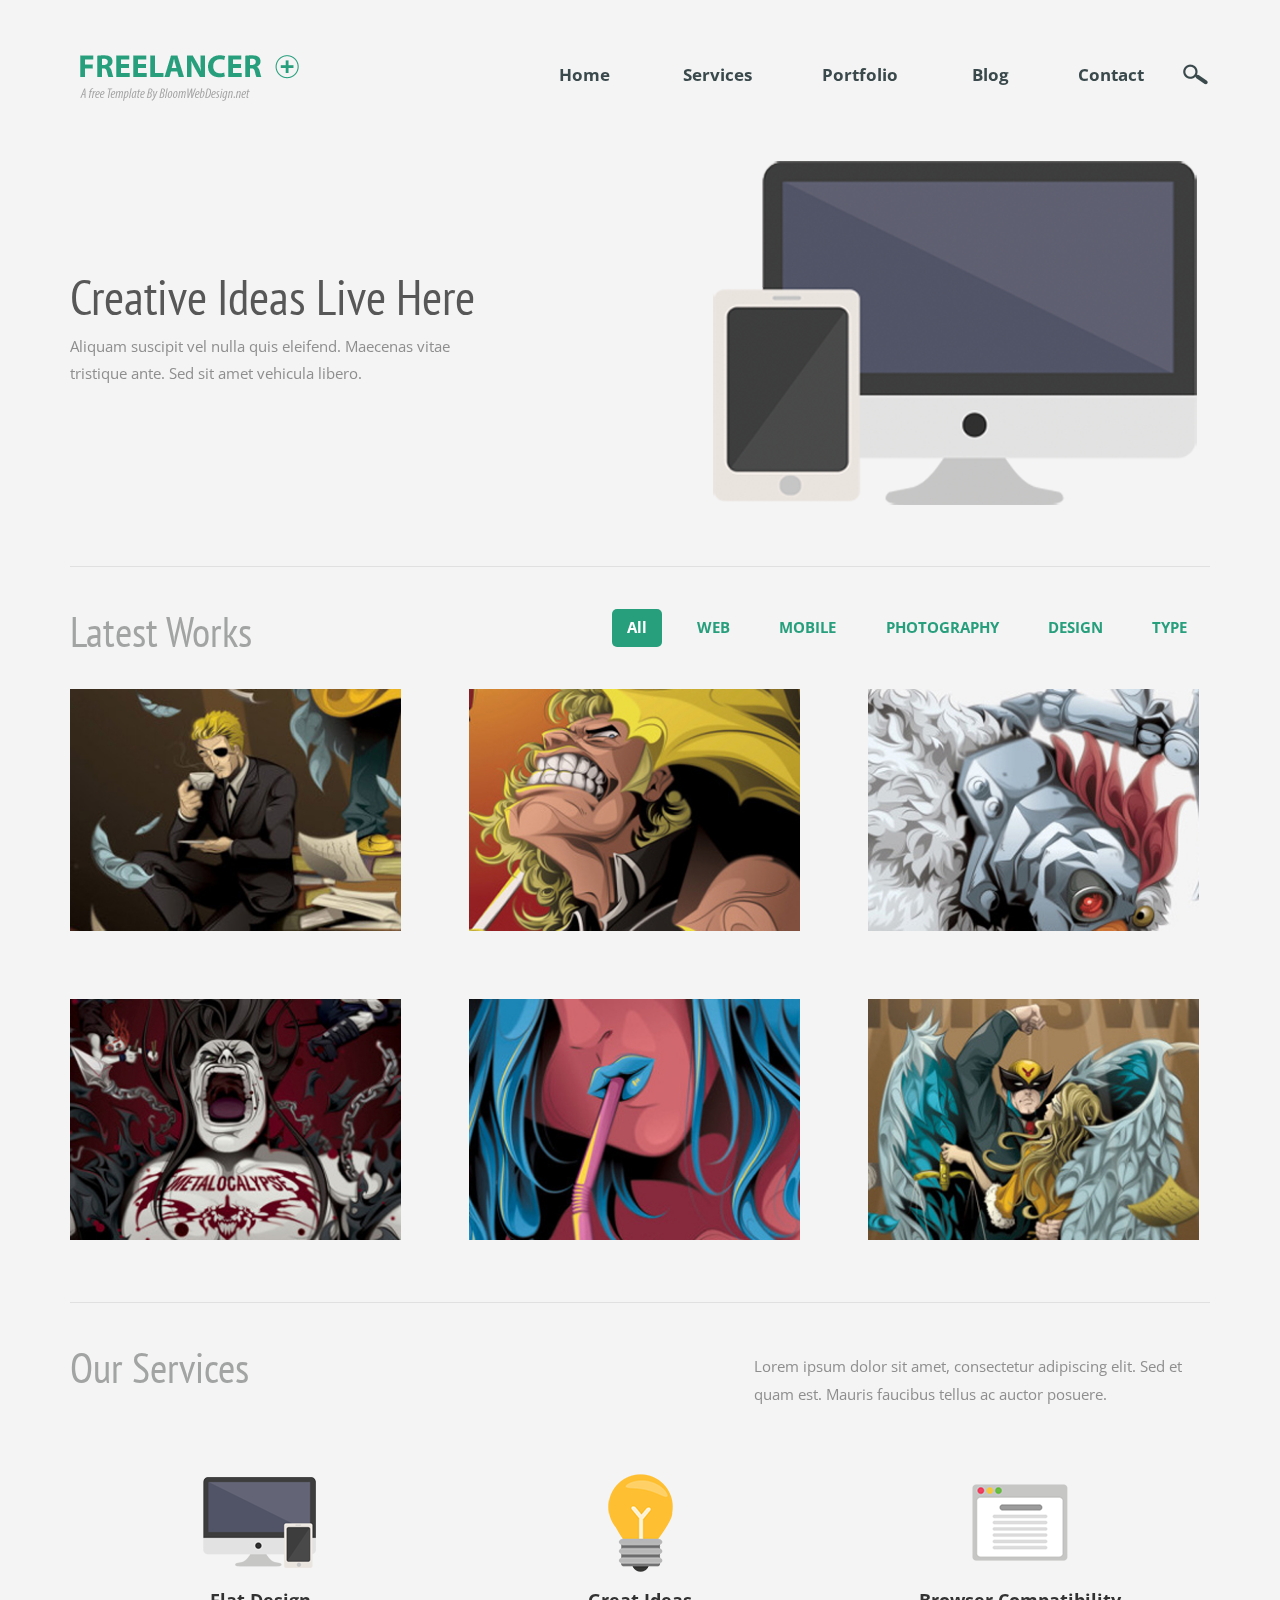
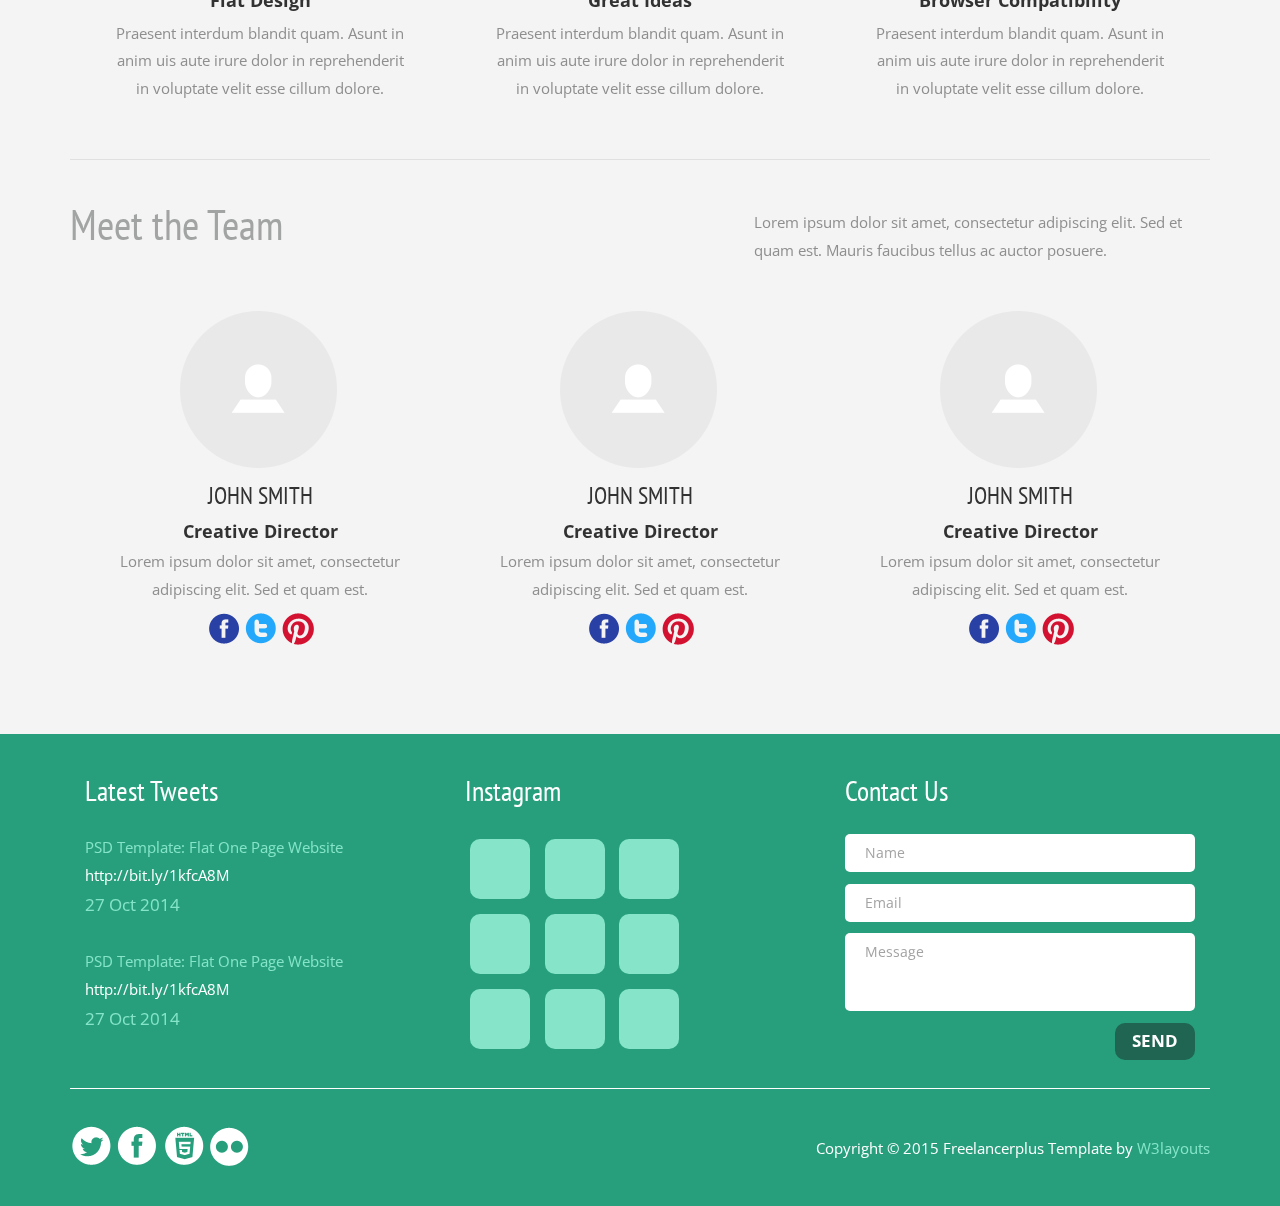
<file: web/index.html>
<!--A Design by W3layouts 
Author: W3layout
Author URL: http://w3layouts.com
License: Creative Commons Attribution 3.0 Unported
License URL: http://creativecommons.org/licenses/by/3.0/
-->
<!DOCTYPE html>
<html>
<head>
<title>	Freelancer-plus A Corporate Category Flat Bootstarp Responsive Website Template | Home :: w3layouts</title>
<link href="css/bootstrap.css" rel="stylesheet" type="text/css" media="all" />
<!-- jQuery (necessary for Bootstrap's JavaScript plugins) -->
<script src="js/jquery.min.js"></script>
<!-- Custom Theme files -->
<!--theme-style-->
<link href="css/style.css" rel="stylesheet" type="text/css" media="all" />	
<!--//theme-style-->
<meta name="viewport" content="width=device-width, initial-scale=1">
<meta http-equiv="Content-Type" content="text/html; charset=utf-8" />
<meta name="keywords" content="Freelancer-plus Responsive web template, Bootstrap Web Templates, Flat Web Templates, Andriod Compatible web template, 
Smartphone Compatible web template, free webdesigns for Nokia, Samsung, LG, SonyErricsson, Motorola web design" />
<script type="application/x-javascript"> addEventListener("load", function() { setTimeout(hideURLbar, 0); }, false); function hideURLbar(){ window.scrollTo(0,1); } </script>
<!--fonts-->
<link href='http://fonts.googleapis.com/css?family=Open+Sans:400,300,600,700,800' rel='stylesheet' type='text/css'>
<link href='http://fonts.googleapis.com/css?family=PT+Sans+Narrow:400,700' rel='stylesheet' type='text/css'>
<!--//fonts-->
<script type="text/javascript" src="js/move-top.js"></script>
<script type="text/javascript" src="js/easing.js"></script>
				<script type="text/javascript">
					jQuery(document).ready(function($) {
						$(".scroll").click(function(event){		
							event.preventDefault();
							$('html,body').animate({scrollTop:$(this.hash).offset().top},1000);
						});
					});
					</script>
</head>
<body>
<!--header-->
	<div class="header" id="home">
		<div class="container">	
			<div class="logo">
				<h1><a href="index.html"><img src="images/logo.png" alt=""></a></h1>
			</div>
			<div class="header-bottom">
				<div class="top-nav">
						<span class="menu"><img src="images/menu.png" alt=""> </span>

					<ul>
						<li  ><a href="#home" class="scroll">Home</a></li>
						<li><a href="#services" class="scroll"> Services</a></li>
						<li><a href="#portfolio" class="scroll">Portfolio </a></li>
						<li><a href="blog.html" >Blog</a></li>
						<li><a href="contact.html">Contact</a></li>
					</ul>
					<!--script-->
				<script>
					$("span.menu").click(function(){
						$(".top-nav ul").slideToggle(500, function(){
						});
					});
			</script>
				</div>
			 <!-- start search-->
			<div class="search-box">
			   <div id="sb-search" class="sb-search">
				  <form>
					 <input class="sb-search-input" placeholder="Enter your search term..." type="search" name="search" id="search">
					 <input class="sb-search-submit" type="submit" value="">
					 <span class="sb-icon-search"> </span>
				  </form>
			    </div>
			 </div>
			 <!----search-scripts---->
			 <script src="js/classie.js"></script>
			 <script src="js/uisearch.js"></script>
			   <script>
				 new UISearch( document.getElementById( 'sb-search' ) );
			   </script>
				<!----//search-scripts---->
			
			<div class="clearfix"> </div>
		</div>
		<div class="clearfix"> </div>
		</div>
	</div>
	<!---->
	
	<div class="container">		
		<div class="banner">
			<div class="banner-matter">
				<h2>Creative Ideas Live Here</h2>
				<p>Aliquam suscipit vel nulla quis eleifend. Maecenas vitae tristique ante. Sed sit amet vehicula libero.</p>		
			 </div>
			<div class="tv">
				<img class="img-responsive" src="images/tv.png" alt="">
			</div>
				 <div class="clearfix"> </div>
		</div>
	</div>
	<!---->
	<div class="container">	
	<div class="works" id="portfolio">
			<div class=" port-top">									
				<h3 class="port">Latest Works</h3>
					<ul id="filters">
						<li class="active"><span class="filter " data-filter="app card icon set sit web">All</span></li>
						<li><span class="filter" data-filter="app">WEB</span></li>
						<li><span class="filter" data-filter="card"> MOBILE </span></li>
						<li><span class="filter" data-filter="icon"> PHOTOGRAPHY</span></li>
						<li><span class="filter" data-filter="set"> DESIGN</span></li>
						<li><span class="filter" data-filter="add"> TYPE</span></li>
					</ul>
					<div class="clearfix"> </div>
				</div>
					<div id="portfoliolist">
					<div class="portfolio app mix_all" data-cat="app" style="display: inline-block; opacity: 1;">
						<div class="portfolio-wrapper ">		
							<a href="single.html" class="b-link-stripe b-animate-go">
						    <img class="img-responsive" src="images/pi.jpg" alt=""  /> 
								<div class="b-wrapper">
									<h2 class="b-animate b-from-left ">	
										<span>Photo</span>									
										<button>View photo</button>
									</h2>
								</div>
						</a>																			
						</div>
					</div>				
					<div class="portfolio icon mix_all" data-cat="icon" style="display: inline-block; opacity: 1;">
						<div class="portfolio-wrapper">		
							<a href="single.html" class="b-link-stripe b-animate-go">
						    <img class="img-responsive" src="images/pi1.jpg" alt=""  />
						   	<div class="b-wrapper" class="b-link-stripe b-animate-go">
									<h2 class="b-animate b-from-left ">	
										<span>Photo</span>									
										<button>View photo</button>
									</h2>
								</div>
						</a>	
							
		                </div>
					</div>		
					<div class="portfolio card mix_all" data-cat="card" style="display: inline-block; opacity: 1;">
						<div class="portfolio-wrapper">		
							<a href="single.html" class="b-link-stripe b-animate-go">
						     <img class="img-responsive" src="images/pi2.jpg"  alt="" />
						     <div class="b-wrapper">
									<h2 class="b-animate b-from-left ">	
										<span>Photo</span>									
										<button>View photo</button>
									</h2>
								</div>
						</a>	
							
		                </div>
					</div>				
					<div class="portfolio app mix_all" data-cat="app" style="display: inline-block; opacity: 1;">
						<div class="portfolio-wrapper ">		
							<a href="single.html" class="b-link-stripe b-animate-go">
						     <img class="img-responsive" src="images/pi3.jpg" alt=""  />
						     <div class="b-wrapper">
									<h2 class="b-animate b-from-left ">	
										<span>Photo</span>									
										<button>View photo</button>
									</h2>
								</div>
						</a>							
	            </div>
					</div>	
					<div class="portfolio add mix_all" data-cat="add" style="display: inline-block; opacity: 1;">
						<div class="portfolio-wrapper ">		
							<a href="single.html" class="b-link-stripe b-animate-go">
						     <img class="img-responsive" src="images/pi4.jpg" alt=""  />
						    	<div class="b-wrapper">
									<h2 class="b-animate b-from-left ">	
										<span>Photo</span>									
										<button>View photo</button>
									</h2>
								</div>	
						</a>	
								
		                </div>
					</div>			
					<div class="portfolio set mix_all" data-cat="icon" style="display: inline-block; opacity: 1;">
						<div class="portfolio-wrapper">		
							<a href="single.html" class="b-link-stripe b-animate-go">
						     <img class="img-responsive" src="images/pi5.jpg" alt=""  />
						     <div class="b-wrapper">
									<h2 class="b-animate b-from-left ">	
										<span>Photo</span>									
										<button>View photo</button>
									</h2>
								</div>
						    	
						</a>	
							
		                </div>
					</div>
					
					<div class="clearfix"> </div>
					</div>	
			<!-- Script for gallery Here -->
				<script type="text/javascript" src="js/jquery.mixitup.min.js"></script>
					<script type="text/javascript">
					$(function () {
						
						var filterList = {
						
							init: function () {
							
								// MixItUp plugin
								// http://mixitup.io
								$('#portfoliolist').mixitup({
									targetSelector: '.portfolio',
									filterSelector: '.filter',
									effects: ['fade'],
									easing: 'snap',
									// call the hover effect
									onMixEnd: filterList.hoverEffect()
								});				
							
							},
							
							hoverEffect: function () {
							
								// Simple parallax effect
								$('#portfoliolist .portfolio').hover(
									function () {
										$(this).find('.label').stop().animate({bottom: 0}, 200, 'easeOutQuad');
										$(this).find('img').stop().animate({top: -30}, 500, 'easeOutQuad');				
									},
									function () {
										$(this).find('.label').stop().animate({bottom: -40}, 200, 'easeInQuad');
										$(this).find('img').stop().animate({top: 0}, 300, 'easeOutQuad');								
									}		
								);				
							
							}
				
						};
						
						// Run the show!
						filterList.init();
					});	
					</script>
			<!-- Gallery Script Ends -->
			</div>
		</div>
			<!---->
		<div class="container">	
			<div class="service" id="services">
				<div class=" service-top">									
					<h3 class="ser">Our Services</h3>
					<p class="sed">Lorem ipsum dolor sit amet, consectetur adipiscing elit. Sed et quam est. Mauris faucibus tellus ac auctor posuere. </p>
					<div class="clearfix"> </div>
				</div>
				<div class=" services-grid">
					<div class="col-md-4 service-grid">
						<a href="single.html"><img class="img-responsive" src="images/s1.png" alt=" "></a>
						<h5>Flat Design</h5>
						<p>Praesent interdum blandit quam. Asunt in anim uis aute irure dolor in reprehenderit in voluptate velit esse cillum dolore.</p>
					</div>
					<div class="col-md-4 service-grid">
						<a href="single.html"><img class="img-responsive" src="images/s2.png" alt=" "></a>
						<h5>Great Ideas</h5>
						<p>Praesent interdum blandit quam. Asunt in anim uis aute irure dolor in reprehenderit in voluptate velit esse cillum dolore.</p>
					</div>
					<div class="col-md-4 service-grid">
						<a href="single.html"><img class="img-responsive" src="images/s3.png" alt=" "></a>
						<h5>Browser  Compatibility</h5>
						<p>Praesent interdum blandit quam. Asunt in anim uis aute irure dolor in reprehenderit in voluptate velit esse cillum dolore.</p>
					</div>		
				<div class="clearfix"> </div>
			</div>
		</div>
	</div>
			<!---->
		<div class="container">
			<div class="meet">
				<div class=" team-top">									
					<h3 class="team">Meet the Team</h3>
					<p class="sit">Lorem ipsum dolor sit amet, consectetur adipiscing elit. Sed et quam est. Mauris faucibus tellus ac auctor posuere. </p>
					<div class="clearfix"> </div>
				</div>
				<div class=" team-grid">
					<div class="col-md-4 grid-team">
						<a href="single.html"><img class="img-responsive" src="images/me.png" alt=" "></a>
						<h4>JOHN SMITH</h4>
						<h5>Creative Director</h5>
						<p>Lorem ipsum dolor sit amet, consectetur adipiscing elit. Sed et quam est. </p>
						<ul class="social-in">
								<li><a href="#"><i> </i></a></li>						
								<li><a href="#"><i class="thumblr"> </i></a></li>
								<li><a href="#"><i class="pin"> </i></a></li>
								
							</ul>
					</div>
					<div class="col-md-4  grid-team">
						<a href="single.html"><img class="img-responsive" src="images/me.png" alt=" "></a>
						<h4>JOHN SMITH</h4>
						<h5>Creative Director</h5>
						<p>Lorem ipsum dolor sit amet, consectetur adipiscing elit. Sed et quam est. </p>
						<ul class="social-in">
								<li><a href="#"><i> </i></a></li>						
								<li><a href="#"><i class="thumblr"> </i></a></li>
								<li><a href="#"><i class="pin"> </i></a></li>
								
							</ul>
					</div>
					<div class="col-md-4  grid-team">
						<a href="single.html"><img class="img-responsive" src="images/me.png" alt=" "></a>
						<h4>JOHN SMITH</h4>
						<h5>Creative Director</h5>
						<p>Lorem ipsum dolor sit amet, consectetur adipiscing elit. Sed et quam est. </p>
						<ul class="social-in">
								<li><a href="#"><i> </i></a></li>						
								<li><a href="#"><i class="thumblr"> </i></a></li>
								<li><a href="#"><i class="pin"> </i></a></li>
								
							</ul>
					</div>		
				<div class="clearfix"> </div>
			</div>
		</div>
	</div>
			<!---->
			<div class="footer" >
			    <div class="container">
				<div class="footer-top" >
				<div class="col-md-4 twitter">
						
							<h4>Latest Tweets</h4>
							<div class="twitter-in">
								<p>PSD Template: Flat One Page Website <p>
								<a href="#" >http://bit.ly/1kfcA8M </a>
								<span>27 Oct 2014</span>
							</div>
							<div class="twitter-in">
								<p>PSD Template: Flat One Page Website <p>
								<a href="#" >http://bit.ly/1kfcA8M </a>
								<span>27 Oct 2014</span>
							</div>
						</div>
					
				    <div class="col-md-4 twitter">
				
						   <h4>Instagram</h4>
						   <ul class="box-in">
							<li><a href="#"></a></li>
							<li><a href="#"></a></li>
							<li><a href="#"></a></li>
							<li><a href="#"></a></li>
							<li><a href="#"></a></li>
							<li><a href="#"></a></li>
							<li><a href="#"></a></li>
							<li><a href="#"></a></li>
							<li><a href="#"></a></li>
							
						   </ul>
						</div>
					
					<div class="col-md-4 twitter">
						<h4>Contact Us</h4>
							<div class="contact">
								<form>
									<input type="text" class="text" value="Name" onfocus="this.value = '';" onblur="if (this.value == '') {this.value = 'Name';}">
									<input type="text" class="text" value="Email " onfocus="this.value = '';" onblur="if (this.value == '') {this.value = 'Email ';}">
									<textarea cols="10" rows="3" value="Message" onfocus="this.value = '';" onblur="if (this.value == '') {this.value = 'Message';}">Message</textarea>
								</form>
								<div class="submit">
									<form>
										<input type="submit" value="SEND">
									</form>
								</div>
									<div class="clearfix"></div>
                            </div>
					</div>
					
						<div class="clearfix"></div>
						</div>
			<div class="footer-bottom">
				<ul class="social">
					<li><a href="#"><i> </i></a></li>						
					<li><a href="#"><i class="facebook"> </i></a></li>
					<li><a href="#"><i class="html"> </i></a></li>
					<li><a href="#"><i class="dot"> </i></a></li>
				</ul>
				<p class="footer-class">Copyright © 2015 Freelancerplus Template by  <a href="http://w3layouts.com/" target="_blank">W3layouts</a></p>
				<div class="clearfix"></div>
			</div>						
		</div>
		 <script type="text/javascript">
						$(document).ready(function() {
							/*
							var defaults = {
					  			containerID: 'toTop', // fading element id
								containerHoverID: 'toTopHover', // fading element hover id
								scrollSpeed: 1200,
								easingType: 'linear' 
					 		};
							*/
							
							$().UItoTop({ easingType: 'easeOutQuart' });
							
						});
					</script>
				<a href="#" id="toTop" style="display: block;"> <span id="toTopHover" style="opacity: 1;"> </span></a>

	</div>
</body>
</html>
</file>
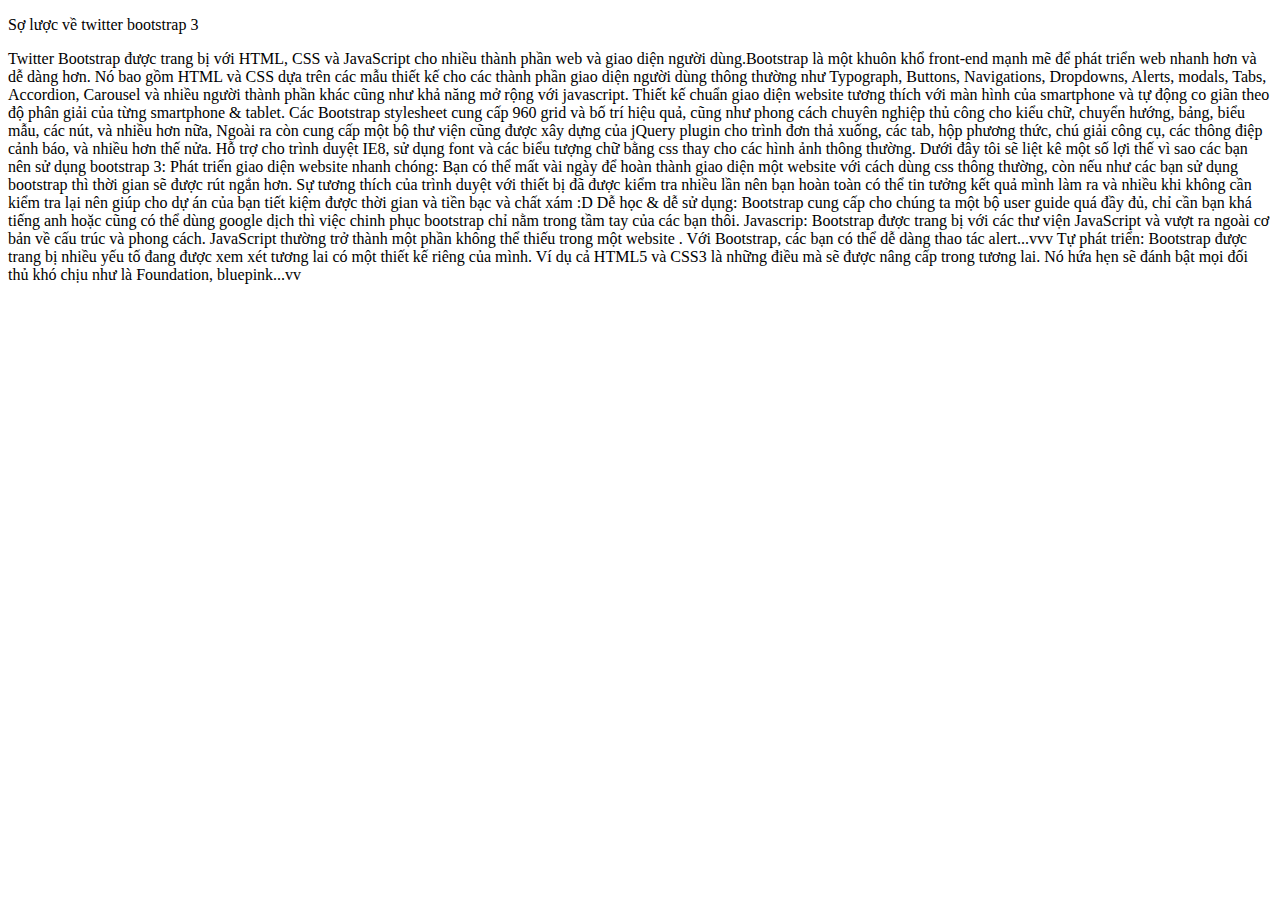
<file: lesson1:TongQuan.html>
<!DOCTYPE html>
<html>
<head>
	<meta charset="utf-8"/>
	<title></title>
</head>
<body>
	<p> Sợ lược về twitter bootstrap 3 </p>
	Twitter Bootstrap được trang bị với HTML, CSS và JavaScript cho nhiều thành phần web và giao diện người dùng.Bootstrap là một khuôn khổ front-end mạnh mẽ để phát triển web nhanh hơn và dễ dàng hơn. Nó bao gồm HTML và CSS dựa trên các mẫu thiết kế cho các thành phần giao diện người dùng thông thường như Typograph, Buttons, Navigations, Dropdowns, Alerts, modals, Tabs, Accordion, Carousel và nhiều người thành phần khác cũng như khả năng mở rộng với javascript.

	Thiết kế chuẩn giao diện website tương thích với màn hình của smartphone và tự động co giãn theo độ phân giải của từng smartphone & tablet.

	Các Bootstrap stylesheet cung cấp 960 grid và bố trí hiệu quả, cũng như phong cách chuyên nghiệp thủ công cho kiểu chữ, chuyển hướng, bảng, biểu mẫu, các nút, và nhiều hơn nữa, Ngoài ra còn cung cấp một bộ thư viện cũng được xây dựng của jQuery plugin cho trình đơn thả xuống, các tab, hộp phương thức, chú giải công cụ, các thông điệp cảnh báo, và nhiều hơn thế nửa.

	Hỗ trợ cho trình duyệt IE8, sử dụng font và các biểu tượng chữ bằng css thay cho các hình ảnh thông thường.

	Dưới đây tôi sẽ liệt kê một số lợi thế vì sao các bạn nên sử dụng bootstrap 3:

    Phát triển giao diện website nhanh chóng: Bạn có thể mất vài ngày để hoàn thành giao diện một website với cách dùng css thông thường, còn nếu như các bạn sử dụng bootstrap thì thời gian sẽ được rút ngắn hơn. Sự tương thích của trình duyệt với thiết bị đã được kiểm tra nhiều lần nên bạn hoàn toàn có thể tin tưởng kết quả mình làm ra và nhiều khi không cần kiểm tra lại nên giúp cho dự án của bạn tiết kiệm được thời gian và tiền bạc và chất xám :D
    Dễ học & dễ sử dụng: Bootstrap cung cấp cho chúng ta một bộ user guide quá đầy đủ, chỉ cần bạn khá tiếng anh hoặc cũng có thể dùng google dịch thì việc chinh phục bootstrap chỉ nằm trong tầm tay của các bạn thôi.
    Javascrip: Bootstrap được trang bị với các thư viện JavaScript  và vượt ra ngoài cơ bản về cấu trúc và phong cách. JavaScript thường trở thành một phần không thể thiếu trong một website . Với Bootstrap, các bạn có thể dễ dàng thao tác alert...vvv
    Tự phát triển: Bootstrap được trang bị nhiều yếu tố đang được xem xét tương lai có một thiết kế riêng của mình. Ví dụ cả HTML5 và CSS3 là những điều mà sẽ được nâng cấp trong tương lai. Nó hứa hẹn sẽ đánh bật mọi đối thủ khó chịu như là Foundation, bluepink...vv


</body>
</html>
</file>
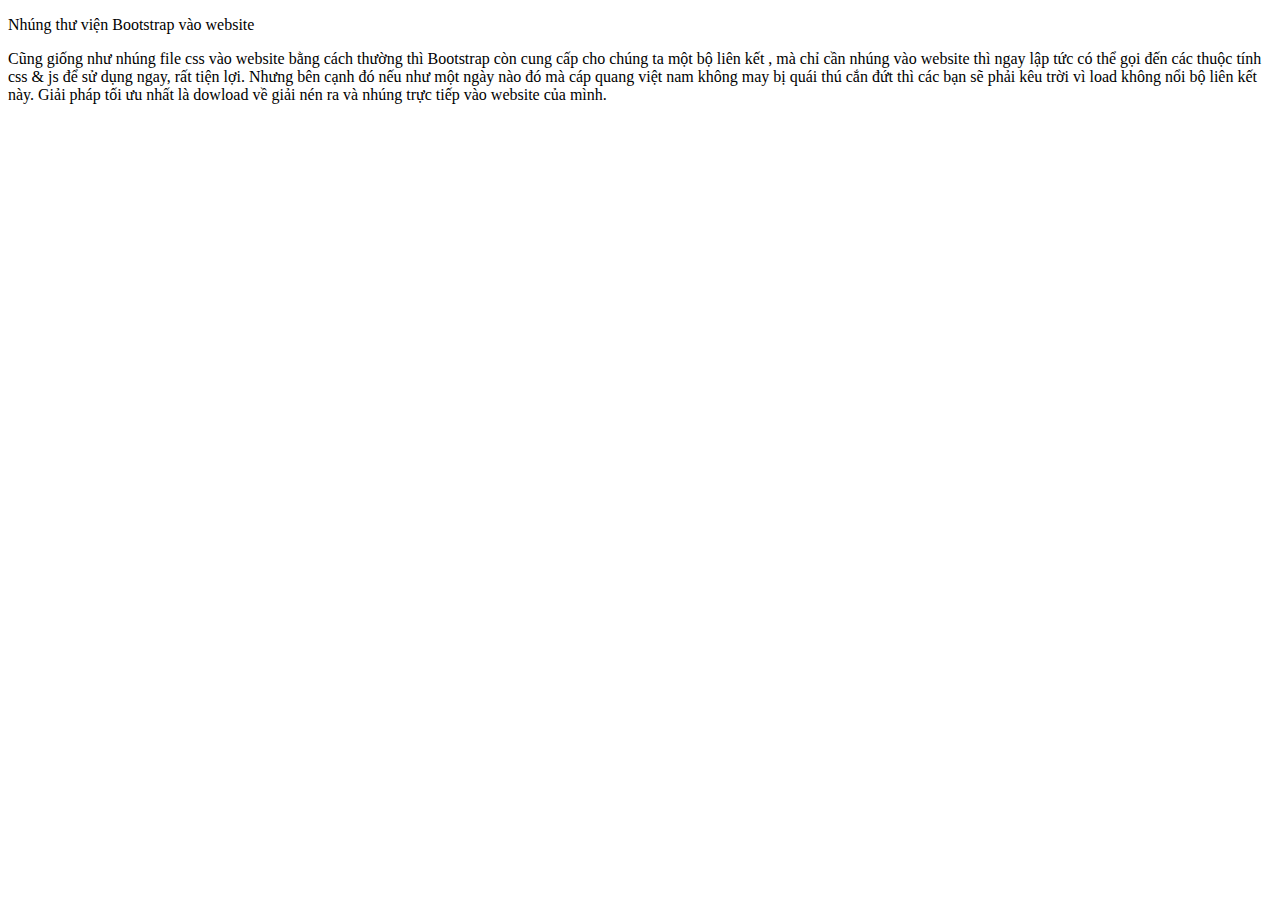
<file: lesson2:Download.html>
<!DOCTYPE html>
<html>
<head>
    <meta charset="utf-8">
    <title>Nhúng Bootstrap</title>
</head>
<body>
    <p> Nhúng thư viện Bootstrap vào website </p>
    Cũng giống như nhúng file css vào website bằng cách thường thì Bootstrap còn cung cấp cho chúng ta một bộ liên kết , mà chỉ cần nhúng vào website thì ngay lập tức có thể gọi đến các thuộc tính css & js để sử dụng ngay, rất tiện lợi. Nhưng bên cạnh đó nếu như một ngày nào đó mà cáp quang việt nam không may bị quái thú cắn đứt thì các bạn sẽ phải kêu trời vì load không nổi bộ liên kết này. Giải pháp tối ưu nhất là dowload về giải nén ra và nhúng trực tiếp vào website của mình.

    <!-- Latest compiled and minified CSS -->
    <!-- <link rel="stylesheet" href="https://maxcdn.bootstrapcdn.com/bootstrap/3.2.0/css/bootstrap.min.css"> -->
     
    <!-- Optional theme -->
    <!-- <link rel="stylesheet" href="https://maxcdn.bootstrapcdn.com/bootstrap/3.2.0/css/bootstrap-theme.min.css"> -->
     
    <!-- Latest compiled and minified JavaScript -->
   <!--  <script src="https://maxcdn.bootstrapcdn.com/bootstrap/3.2.0/js/bootstrap.min.js"></script> -->
</body>
</html>
</file>
<file: magazine/css/style.css>
/*--
Author: W3layouts
Author URL: http://w3layouts.com
License: Creative Commons Attribution 3.0 Unported
License URL: http://creativecommons.org/licenses/by/3.0/
--*/
body{
	padding:0;
	font-family: 'Varela Round', sans-serif;
	background:#fff;
}
body a{
    transition:0.5s all;
	-webkit-transition:0.5s all;
	-moz-transition:0.5s all;
	-o-transition:0.5s all;
	-ms-transition:0.5s all;
	font-weight:400;
	font-family: 'Varela Round', sans-serif;
}
input[type="button"],input[type="submit"]{
	transition:0.5s all;
	-webkit-transition:0.5s all;
	-moz-transition:0.5s all;
	-o-transition:0.5s all;
	-ms-transition:0.5s all;
}
h1,h2,h3,h4,h5,h6{
	margin:0;		
	font-weight:400;
	font-family: 'Varela Round', sans-serif;
}	
p{
	margin:0;
	font-family: 'Open Sans', sans-serif;
}
ul{
	margin:0;
	padding:0;
}
label{
	margin:0;
}
/*-----start-header----*/
.wrap {
	width:90%;
	margin:0 auto;	
}
.header-top {
    background-color: #000;
    padding: 6px 0 8px 0;
}
.top-menu {
    padding: 0 15px;
	float:left;
}
.num {
    float: right;
}
.num p {
    color: #dddddd;
    font-size: 0.93em;
    text-decoration: none;
    font-weight: 400;
    text-transform: capitalize;
}
.top-menu  ul li {
	display:inline-block;
    margin-right: 19px;
}
.top-menu ul li a {
    color: #dddddd;
    font-size: 0.93em;
	text-decoration:none;
	font-weight: 400;
	text-transform:capitalize;
}
.top-menu ul li a:hover {
	color:#fff;
}
.header-bottom {
    padding: 2em 0 0.8em 0;
	border-bottom: 1px solid #eee;
	box-shadow: -3px -3px 3px 0 rgba(255, 255, 255, 0.19) , 3px 0 3px 0 rgba(255, 255, 255, 0.19) , 0 3px 3px 0 rgba(216, 210, 210, 0.23);
	-webkit-box-shadow: -3px -3px 3px 0 rgba(255, 255, 255, 0.19) , 3px 0 3px 0 rgba(255, 255, 255, 0.19) , 0 3px 3px 0 rgba(216, 210, 210, 0.23);
	-o-box-shadow: -3px -3px 3px 0 rgba(255, 255, 255, 0.19) , 3px 0 3px 0 rgba(255, 255, 255, 0.19) , 0 3px 3px 0 rgba(216, 210, 210, 0.23);
	-moz-box-shadow: -3px -3px 3px 0 rgba(255, 255, 255, 0.19) , 3px 0 3px 0 rgba(255, 255, 255, 0.19) , 0 3px 3px 0 rgba(216, 210, 210, 0.23);
	-ms-box-shadow: -3px -3px 3px 0 rgba(255, 255, 255, 0.19) , 3px 0 3px 0 rgba(255, 255, 255, 0.19) , 0 3px 3px 0 rgba(216, 210, 210, 0.23);
}
.logo a {
}
.navigation {
    margin-top: 15px;
}
.navbar-nav {
	float: left;
	margin: 0;
}
.caret {
	margin-left: 3px;
}
.content.title h1 span.demo {
	display: inline-block;
	font-size: .5em;
	padding: 10px;
	background: #fff;
	color: #333;
	vertical-align: top;
}
.content.title .back-to-article {
	position: absolute;
	bottom: -20px;
	left: 20px;
}
.content.title .back-to-article a {
	padding: 10px 20px;
	background: #f60;
	color: #fff;
	text-decoration: none;
}
.content.title .back-to-article a:hover {
	background: #84754e;
}
.content.title .back-to-article a i {
	margin-left: 5px;
}
.content.white {
	background: #fff;
    padding: 1em 0;
}
.content.black {
	background: #000;
}
.content.black p {
	color: #999;
}
.content.black p a {
	color: #08c;
}
.navbar {
	position: relative;
	min-height: 50px;
	margin-bottom: 0!important;
	border: 1px solid transparent;
}
.navbar-default {
	background-color: #fff;
	border-color: #fff;
}
.navbar-brand {
	float: left;
	padding: 7px 0 0 0!important;
	font-size: 18px;
	line-height: 0px!important;
	height: 0px!important;
	text-transform: uppercase;
}
.navbar-default .navbar-nav>li>a {
	color: #282828;
	font-size: 1.4em;
}
.navbar-default .navbar-nav > .active > a, .navbar-default .navbar-nav > .active > a:hover, .navbar-default .navbar-nav > .active > a:focus {
	color: #84754e;
	background-color: #fff;
}
.navbar-nav > li {
	margin: 15px 35px 0 0;
}
.navbar-nav>li>a {
	padding: 0px;
}
.navbar-default .navbar-nav>li>a:hover,.navbar-default .navbar-nav>li>a.active {
	color:#84754e;
}
.navbar-default .navbar-nav>.open>a, .navbar-default .navbar-nav>.open>a:hover, .navbar-default .navbar-nav>.open>a:focus {
	background-color: #fff;
	color: #000;
}
.navbar-default .navbar-brand span{
	color:#ee5656!important;
}
.navbar-default .navbar-toggle:hover, .navbar-default .navbar-toggle:focus {
	background-color: #84754E;
}
.navbar-default .navbar-toggle .icon-bar {
	background-color:#84754E;
}
.navbar-toggle {
	position: relative;
	float: right;
	margin-right: 0;
	padding: 9px 10px;
	margin-top: 0px;
	margin-bottom: 8px;
	background-color: #F9F9F9!important;
	background-image: none;
	border: 1px solid transparent;
	border-radius: 4px;
	-ms-border-radius: 4px;
	-o-border-radius: 4px;
	-webkit-border-radius: 4px;
}
.navbar-default .navbar-toggle {
	border-color: #84754E;
}
.dropdown-menu .divider {
	height: 0;
	margin: 0;
	overflow:none;
	background: none;
}
.dropdown-menu .divider {
	border-bottom: 1px solid #E8E7EC;
	padding: 3px 0;
}
.main-content {
	padding: 3em 0;
}
.dropdown-menu {
	min-width: 200px;
	top: 175%;
}
.dropdown-menu.columns-2 {
	min-width: 400px;
}
.dropdown-menu.columns-3 {
	min-width: 600px;
}
.dropdown-menu li a {
	padding: 5px 15px;
	font-weight: 300;
}
.multi-column-dropdown {
	list-style: none;
}
.multi-column-dropdown li a {
	display: block;
	clear: both;
	line-height: 1.428571429;
	color: #333;
	white-space: normal;
}
.multi-column-dropdown li a:hover {
	text-decoration: none;
	color: #84754E;
	background: none;
}	
@media (max-width:767px) {
	.dropdown-menu.multi-column {
		min-width: 240px !important;
		overflow-x: hidden;
	}
}
@media (max-width:640px) {
	.navbar-nav {
		margin: 0;
		margin-left: 0em;
	}
}
/*-- search-starts --*/
.sb-search {
	position: absolute;
	right:84px;
	width: 0%;
	min-width:30px;
	height:45px;
	float: right;
	overflow: hidden;
	-webkit-transition: width 0.3s;
	-moz-transition: width 0.3s;
	transition: width 0.3s;
	-webkit-backface-visibility: hidden;
}
.sb-search-input {
	position: absolute;
	top: 0;
	left: 0;
	border: none;
	outline: none;
	background:#F9F9F9;
	width: 96%;
	height:45px;
	margin: 0;
	z-index: 10;
	padding: 5px 15px;
	font-size: 15px;
	color: #B8B7B7;
}
.sb-search-input::-webkit-input-placeholder {
	color: #ffffff;
}
.sb-search-input:-moz-placeholder {
	color: #ffffff;
}
.sb-search-input::-moz-placeholder {
	color: #efb480;
}
.sb-search-input:-ms-input-placeholder {
	color: #ffffff;
}
.sb-icon-search,.sb-search-submit  {
	width:30px;
	height:45px;
	display: block;
	position: absolute;
	right: 0;
	top: 0;
	padding: 0;
	margin: 0;
	line-height:71px;
	text-align: center;
	cursor: pointer;
}
.sb-search-submit {
	background: #e2dee0 url('../images/search.png') no-repeat 0 0;
	-ms-filter: "progid:DXImageTransform.Microsoft.Alpha(Opacity=0)"; /* IE 8 */
    filter: alpha(opacity=0); /* IE 5-7 */
    color: transparent;
	border: none;
	outline: none;
	z-index: -1;
	-webkit-appearance: none;
}
.sb-icon-search {
    background:#fff url('../images/search.png') no-repeat 0px 0px;
	z-index: 90;
}
/* Open state */
.sb-search.sb-search-open,.no-js .sb-search {
	width:25%;
}
.sb-search.sb-search-open .sb-icon-search,.no-js .sb-search .sb-icon-search {
	color: #fff;
	z-index: 11;
}
.sb-search.sb-search-open .sb-search-submit,.no-js .sb-search .sb-search-submit {
	z-index: 90;
}
/*-- search-ends --*/
.breaking_news {
    float: left;
    padding: 20px 40px;
    background-color: #F3F3F3;
	position:relative;
}
.breaking_news h2 {
    color: #000;
    font-size: 1.5em;
}
.breaking_news:after {
    content: '';
    position: absolute;
    right: -7%;
    top: 37%;
    border-left: 10px solid #F9F9F9;
    border-right: 10px solid #F9F9F9;
    border-bottom: 14px solid #F3F3F3;
    transform: rotate(90deg);
}
.marquee {
    width: 80%;
    margin-left:15%;
    color: #777;
    font-size: 1em;
    padding: 20px 0;
    color: #84754E;
    overflow: hidden;
}
.move-text {
    background-color: #F9F9F9;
	margin-bottom:1em;
}
.marquee1 {
    float: left;
    margin-right: 6em;
}
.marquee2 {
    float: right;
}
a.breaking {
    color: #84754E;
    font-size: 1em;
    font-family: 'Open Sans', sans-serif;
    font-weight: 400;
}
/*--- slider-css --*/
.slider {
	position: relative;
}
.rslides {
  position: relative;
  list-style: none;
  overflow: hidden;
  width: 100%;
  padding: 0;
  margin: 0;
  }
.rslides li {
  -webkit-backface-visibility: hidden;
  position: absolute;
  display: none;
  width: 100%;
  left: 0;
  top: 0;
  }
.rslides li:first-child {
  position: relative;
  display: block;
  float: left;
  }
.rslides img {
  display: block;
  height: auto;
  float: left;
  width: 100%;
  border: 0;
  }
.caption{
	width: 65%;
	position: absolute;
	bottom: 0%;
	left: 0%;
	background-color: rgba(0, 0, 0, 0.58);
	padding: 6px 10px 15px 10px;
}
.caption h3{
	color: #FFF;
	font-weight: 700;
	font-size: 1.8em;
	text-transform: uppercase;
}
.caption p{
	color: #FFF;
	line-height: 1.5em;
	font-size: 0.875em;
	text-align: center;
	margin:1em 0 1.5em 0;
}
a.morebtn{
	background:#3D3D3D;
	padding:0.8em 0;
	display:block;
	font-size:0.875em;
	text-transform:uppercase;
	color:#FFF;
	width:20%;
	margin:0 auto;
	transition:0.5s all ease;
	-webkit-transition:0.5s all ease;
	-moz-transition:0.5s all ease;
	-o-transition:0.5s all ease;
	-ms-transition:0.5s all ease;
}
a.morebtn:hover{
	background:#585686;
}
.callbacks_tabs a:after {
	content: "\f111";
	font-size: 0;
	font-family: FontAwesome;
	visibility: visible;
	display: block;
	height: 12px;
	width: 12px;
	display: inline-block;
	border: 2px solid #747474;
}
.callbacks_here a:after{
	border: 2px solid #FFF;
}
.callbacks_tabs a{
	visibility:hidden;
}
.callbacks_tabs li{
	display:inline-block;
}
ul.callbacks_tabs.callbacks1_tabs {
	position: absolute;
	bottom: 14px;
	z-index: 999;
	left: 13px;
	display:none;
}
.callbacks_nav {
  position: absolute;
  -webkit-tap-highlight-color: rgba(0,0,0,0);
  top: 50%;
  left: 0;
  opacity: 0.7;
  z-index: 3;
  text-indent: -9999px;
  overflow: hidden;
  text-decoration: none;
  height: 61px;
  width: 38px;
  background: transparent url("../images/themes.gif") no-repeat left top;
  margin-top: -45px;
  }
.callbacks_nav.next {
  left: auto;
  background-position: right top;
  right: 0;
 }
 .caption a {
    color: #fff;
    font-size: 1.4em;
    text-decoration: none;
}
.caption a:hover {
    color: #84754e;
}
/*-- responsive-mediaquries --*/
@media(max-width:1080px){
	.caption {
		width: 75%;
	}
}
@media(max-width:1024px){
	.caption {
		width: 75%;
	}
}
@media(max-width:768px){
	.caption {
		width: 70%;
	}
}
@media(max-width:640px){
	.caption {
		width: 80%;
	}
}
@media(max-width:480px){
	.caption {
		width: 85%;
	}
	.callbacks_nav {
	  	top: 60%;
	 }
	.callbacks_tabs a:after {
		height:4px;
		width: 4px;
	}
	ul.callbacks_tabs.callbacks1_tabs {
		bottom: 10px;
		left: 4px;
	}
}
@media(max-width:320px){
	.caption {
		width: 98%;
	}
	.callbacks_nav {
	  	top: 63%;
	 }
	a.morebtn {
		width: 50%;
		font-size: 0.8em;
		padding:0.6em 0.5em; 
	}
	.callbacks_tabs a:after {
		height:4px;
		width: 4px;
	}
	ul.callbacks_tabs.callbacks1_tabs {
		bottom: 10px;
		left: 4px;
	}
}
.main-body {
    padding: 0px 0 5em 0;
}
h3.title-head {
    font-size: 2.5em;
    color: #84754E;
    padding: 5px 10px 7px;
	text-transform: Capitalize;
}
.articles header {
    border-bottom: 1px solid #84754e;
}
.articles {
    margin: 4em 0;
}
.article {
	border-bottom: 1px solid #eee;
    margin-top: 3.5em;
    padding-bottom: 3em;
}
.article:last-child {
    border: none;
}
.article-left {
    width: 50%;
    float: left;
	margin-right:3%;
}
.article-right {
    float: right;
    width: 47%;
}
.article-left img {
    width: 100%;
	opacity:0.8;
    transition:0.5s all;
	-webkit-transition:0.5s all;
	-moz-transition:0.5s all;
	-o-transition:0.5s all;
	-ms-transition:0.5s all;
}
.article-left img:hover {
	opacity:1;
    transition:0.5s all;
	-webkit-transition:0.5s all;
	-moz-transition:0.5s all;
	-o-transition:0.5s all;
	-ms-transition:0.5s all;
}
a.title {
    font-size: 1.9em;
    color: #000;
}
a.title:hover {
	color:#84754e;
}
.article-title p {
    color: #B5B3B3;
    font-size: 0.875em;
    font-style: italic;
    margin: 0.5em 0;
	text-transform: uppercase;
}
span.glyphicon.glyphicon-comment,span.glyphicon.glyphicon-eye-open,span.glyphicon.glyphicon-thumbs-up,.glyphicon.glyphicon-time {
    font-size: 10px;
    margin: 0 4px 0 20px;
}
a.span_link {
    color: #C5C5C5;
}
a.span_link:hover {
    color: #84754e;
}
.article-text p {
    color: #777;
    line-height: 2em;
    margin: 1.5em 0 0.8em 0;
    font-size: 0.95em;
}
.article-text a {
	font-size:1em;
	color:#000;
}
.article-text a {
    float: right;
}
.article-text a:hover {
	color:#000;
}
.article-left iframe {
	min-height:200px;
}
.life-style header {
    border-bottom: 1px solid #84754e;
    padding-bottom: 4px;
}
.life-style-left-grid {
	float:left;
	width:48%;
	margin-right:4%;
}
.life-style-left-grid img,.life-style-right-grid img {
	width:100%;
	margin-bottom: 1em;
}
.life-style-right-grid {
	float:left;
	width:48%;
}
.life-style-grids {
    margin-top: 2em;
}
/*-- technology-page --*/
.tech-main {
	margin:1.5em 0;	
}
.tech img {
    width: 100%;
}
.tech {
	width:32%;
	float:left;	
}
.technology {
    margin-bottom: 4em;
}
.tech-middle {
	margin:0 2%;	
}
.world-news-grid {
	width:31.5%;
	float:left;
	margin-right:2.75%;
	margin-top: 3%;
}
.world-news-grid img {
	width:100%;
	margin-bottom: 0.5em;
}
.world-news-grid:nth-child(3){
	margin-right:0;
}
.world-news-grid p {
    color: #777;
    line-height: 2em;
    margin: 0.5em 0 0.8em 0;
    font-size: 0.95em;
}
.latest-articles {
    margin-top: 2em;
}
.latest-articles header {
    border-bottom: 1px solid #84754e;
    padding-bottom: 4px;
}
/*-- //technology-page --*/
/*-- side-bar --*/
p.sign {
    color: #202021;
    font-size: 0.875em;
    font-weight: normal;
    line-height: 1.5em;
    margin: 0 0 8px 0;
}
h1.side-title-head {
    font-size: 1.7em;
    margin-bottom: 0.5em;
    color: #84754e;
}
h3.side-title-head {
    font-size: 1.7em;
    margin-bottom: 0.5em;
    color: #84754e;
}
.newsletter input[type="text"] {
    width: 72%;
    padding: 7px 10px;
    border: none;
    font-size: 0.9em;
    font-weight: 600;
    color: #D2D2D2;
    outline: none;
    background: #fff;
    font-weight: 400;
    border: 1px solid #D2D2D2;
    margin: 5px 0;
}
.newsletter input[type="submit"] {
    color: #fff;
    font-size: 0.9em;
    width: 27%;
    border: none;
    padding: 8px 0;
    outline: none;
    background: #1f1f1f;
    text-transform: uppercase;
    text-align: center;
    margin-left: -5px;
}
.newsletter input[type="submit"]:hover {
	background-color:#84754e;
}
.newsletter {
    padding: 15px;
    border: 1px solid #F5F5F5;
    background-color: #FDFDFD;
}
.accordation_menu label {
	line-height:43px;
	font-weight:400;
}
.accordation_menu label{
	display: block;
	position: relative;
	padding:0px 20px;
	height:45px;
	cursor: pointer;
	z-index: 20;
	transition: background-color .7s;
	-webkit-transition: background-color .7s;
	-moz-transition: background-color .7s;
	-o-transition: background-color .7s;
	-ms-transition: background-color .7s;
	margin-bottom: 1px;
	border-bottom: 1px solid #84754e;
}
.accordation_menu input{
	display: none;
}
/*** Right Icon ***/
.accordation_menu label i.i-right1,
.accordation_menu label i.i-right2{
	float:right;
	margin-right:15px;
	padding:6px 0 0 0;
	transition:all .7s;
	-webkit-transition:all .7s;
	-moz-transition:all .7s;
	-o-transition:all .7s;
	-ms-transition:all .7s;
}
.accordation_menu label i.i-right2{
	display:none;
}
.accordation_menu input:checked + label i.i-right1{
	display:none;
}
.accordation_menu input:checked + label i.i-right2{
	display:block;
}
/*** .content Class *********************/
.content{
	position: relative;
	height: 0px;
	margin-top: -1px;
	overflow:hidden;
	z-index: 10;
	-webkit-transition: height 0.3s ease-in-out, box-shadow 0.6s linear;
	-moz-transition: height 0.3s ease-in-out, box-shadow 0.6s linear;
	-o-transition: height 0.3s ease-in-out, box-shadow 0.6s linear;
	-ms-transition: height 0.3s ease-in-out, box-shadow 0.6s linear;
	transition: height 0.3s ease-in-out, box-shadow 0.6s linear;
}
.content h4{
	padding:8px 0 7px 15px;
}
.content h6{
	padding:8px 15px 10px 15px;
	margin:10px;
	border-top:1px solid #999999;
}
.content h6 i{
	padding:0 5px;
	font-size:10px;
}
.accordation_menu input:checked ~ div.content{
	height:300px;
	background:#f9f9f9;
}
/*** For Change Animation Effects ****/
.accordation_menu input:checked ~ .content p{       
	-webkit-animation: zoomIn .7s 1;
	animation: zoomIn .7s 1;
}
.accordation_menu input:checked ~ .content h6{       
	-webkit-animation: fadeIn 2s 1;
	animation: fadeIn 2s 1;
}
.accordation_menu a, .accordation_menu p{
}
.accordation_menu h4{
	color: #01C675;
	padding: 15px 0 15px 15px;
	font-size: 1.2em;
	font-weight: 600;            /*Main Color*/
}
.accordation_menu label{
	background: #84754e;                         
	color:#fff;
	font-size:17px;
}
.accordation_menu label:hover{                 
	background:#fff;           /*Main Color*/
	color:#555;
}
.accordation_menu input:checked + label,
.accordation_menu input:checked + label:hover{ 
	background: #84754e;
	color: #fff;
    font-size:17px;
	    font-family: 'Varela Round', sans-serif;
}
.list_vertical {
	margin:3em 0;
}
.side-bar-article img {
    width: 100%;
}
.side-bar-article {
	position:relative;
	margin-top:0.2em;
}
.side-bar-article-title {
	position:absolute;
	bottom:0;
	left:0;
	background-color:rgba(0, 0, 0, 0.58);
	padding:0.5em 0.5em;
}
.side-bar-article-title a {
    color: #fff;
    font-size: 1.4em;
    text-decoration: none;
}
.side-bar-article-title a:hover {
    color: #84754e;
}
.tags{
	margin:3em 0;
}
.tags header {
    border-bottom: 1px solid #84754e;
    padding-bottom: 4px;
	margin-bottom: 1em;
}
.tags a:hover {
	color:#84754E;
}
a.tag1 {
    font-size: 1.8em;
    margin: 0px 10px 0 0;
}
a.tag2 {
    font-size: 1.3em;
    margin: 0px 10px 0 0;
}
a.tag3 {
    font-size: 1.5em;
    margin: 0px 10px 0 0;
}
a.tag4 {
    font-size: 1.8em;
    margin: 0px 10px 0 0;
}
a.tag5 {
    font-size: 1.9em;
    margin: 0px 10px 0 0;
}
a.tag6 {
    font-size: 1.4em;
    margin: 0px 10px 0 0;
}
a.tag7 {
    font-size: 1.1em;
    margin: 0px 10px 0 0;
}
a.tag8 {
    font-size: 1.6em;
    margin: 0px 10px 0 0;
}
a.tag9 {
    font-size: 1em;
    margin: 0px 10px 0 0;
}
a.tag10 {
    font-size: 0.9em;
    margin: 0px 10px 0 0;
}
a.tag11 {
    font-size: 1.2em;
    margin: 0px 10px 0 0;
}
a.tag12 {
    font-size: 1.8em;
    margin: 0px 10px 0 0;
}
a.tag13 {
    font-size: 1.5em;
    margin: 0px 10px 0 0;
}
a.tag14 {
    font-size: 1.2em;
    margin: 0px 10px 0 0;
}
a.tag15 {
    font-size: 1.1em;
    margin: 0px 10px 0 0;
}
a.tag16 {
    font-size: 1.5em;
    margin: 0px 10px 0 0;
}
a.tag17 {
    font-size: 1.5em;
    margin: 0px 10px 0 0;
}
a.tag18 {
    font-size: 1.8em;
    margin: 0px 10px 0 0;
}
a.tag19 {
    font-size: 1em;
    margin: 0px 10px 0 0;
}
a.tag20 {
    font-size: 1.2em;
    margin: 0px 10px 0 0;
}
.tags a{
	text-decoration:none;	
	color: #9C9C9C;
}
.tags p {
    font-size: 1.3em;
}
h3.title-popular {
    font-size: 2.5em;
    color: #84754E;
    padding: 5px 10px 7px;
	text-transform: Capitalize;
}
.popular-news header {
    border-bottom: 1px solid #84754e;
    padding-bottom: 4px;
    margin-bottom: 1em;
}
.popular-grid {
    margin-top: 2em;
	margin-bottom: 4em;
}
.popular-grid iframe {
	height:250px;
}
.popular-grid img {
	width:100%;
	margin-bottom:0.8em;
}
.c-image{
	float:left;
	width:48%;
	margin-right:3%;
}
.c-image img {
	width:100%;
}
.c-text {
	float:left;
	width:49%;
}
.sc-image{
	float:left;
	width:30%;
	margin-right:3%;
}
.sc-image img {
	width:100%;
}
.sc-text {
	float:left;
	width:67%;
}
.s-grid-left {
	float:left;
	width:49%;
	margin-right:2%;
}
.s-grid-right {
	float:right;
	width:49%;
}
.s-grid-small{
	margin-top:1.5em;
}
a.power {
    display: block;
    font-size: 1.4em;
    color: #000;
	margin-top: 0.5em;
}
.sc-text p {
    color: #B5B3B3;
    font-size: 0.875em;
    font-style: italic;
    margin: 0.5em 0;
	text-transform: uppercase;
}
a.power:hover {
	color: #84754e;
}
.c-text h6 {
	color:#000;
	font-size:0.95em;
	font-weight:300;
	text-transform:uppercase;
}
.c-text p {
    color: #B5B3B3;
    font-size: 0.875em;
    font-style: italic;
    margin: 0.5em 0;
}
.sc-text h6 {
	color:#000;
	font-size:0.95em;
	font-weight:300;
	text-transform:uppercase;
}
a.reu {
	font-size: 1em;
    color: #84754e;
    float: right;
	text-decoration: underline;
}
a.reu:hover {
    color: #000;
}
.sports-top {
	margin-bottom:2em;
}
.cricket {
    margin-top: 3em;
}
.popular-grid p {
    color: #B5B3B3;
    font-size: 0.875em;
    font-style: italic;
    margin: 0.5em 0;
	text-transform: uppercase;
}
.cricket header {
    border-bottom: 1px solid #84754e;
    padding-bottom: 4px;
	margin-bottom:2em;
}
.popular-post-grid{
	padding:1em;
}
.post-img {
	float:left;
	width:25%;
	margin-right:3%;
}
.post-img img {
	width:100%;
}
.post-text {
	float:left;
	width:72%;
}
.post-text p {
    color: #B5B3B3;
    font-size: 0.875em;
    font-style: italic;
    margin: 0.5em 0;
	text-transform: uppercase;
}
a.pp-title {
    font-size: 1.05em;
    color: #000;
}
a.pp-title:hover {
    color: #84754e;
}
.response-text-right p {
    font-size: 0.95em;
    margin: 0 0 1em;
    line-height: 2em;
    color: #AFAFAF;
}
.media-left.response-text-left a {
    color: #000;
    font-size: 1em;
    display: block;
    margin-top: 6px;
}
.media-body.response-text-right ul li {
	color: #84754e;
    font-size: 0.95em;
	display:inline-block;
}
.media-body.response-text-right ul li a{
    color: #CECECE;
    font-size: 1em;
    display: block;
    margin-top: 6px;
	margin-left:2em;
}
.media-body.response-text-right ul li a:hover {
	color:#a71930;
}
.response {
    padding: 1em;
}
.scrollbar{
	float: left;
	height:300px;
	width:100%;
	overflow-y: scroll;
}
.force-overflow
{
	min-height: 330px;
}
#style-2::-webkit-scrollbar-track
{
	-webkit-box-shadow: inset 0 0 6px rgba(0,0,0,0.3);
	background-color:#fff;
}

#style-2::-webkit-scrollbar
{
	width:5px;
	background-color: #84754e;
}

#style-2::-webkit-scrollbar-thumb
{
	-webkit-box-shadow: inset 0 0 6px rgba(0,0,0,.3);
	background-color: #84754e;
}
/*-- Short Codes --*/
a#home-tab,a#profile-tab,a#myTabDrop1 {
    padding: 12px! important;
}
.show-grid [class^=col-] {
    background: #fff;
  text-align: center;
  margin-bottom: 10px;
  line-height: 2em;
  border: 10px solid #f0f0f0;
}
.show-grid [class*="col-"]:hover {
  background: #e0e0e0;
}
.grid_3{
	margin-bottom:2em;
}
.xs h3, h3.m_1{
	color:#000;
	font-size:1.7em;
	font-weight:300;
	margin-bottom: 1em;
}
.grid_3 p{
  color: #999;
  font-size: 0.85em;
  margin-bottom: 1em;
  font-weight: 300;
}
.grid_4{
	background:none;
	margin-top:50px;
}
.label {
  font-weight: 300 !important;
  border-radius:4px;  
	-webkit-border-radius: 4px;
	-o-border-radius: 4px;
	-moz-border-radius: 4px;
	-ms-border-radius: 4px;
}  
.grid_5{
	background:none;
	padding:2em 0;
}
.grid_5 h3, .grid_5 h2, .grid_5 h1, .grid_5 h4, .grid_5 h5, h3.hdg, h3.bars {
	color: #000;
    font-size: 2em !important;
    margin: 0 0 1em;
}
.table > thead > tr > th, .table > tbody > tr > th, .table > tfoot > tr > th, .table > thead > tr > td, .table > tbody > tr > td, .table > tfoot > tr > td {
  border-top: none !important;
}
.tab-content > .active {
  display: block;
  visibility: visible;
}
.pagination > .active > a, .pagination > .active > span, .pagination > .active > a:hover, .pagination > .active > span:hover, .pagination > .active > a:focus, .pagination > .active > span:focus {
  z-index: 0;
}
.badge-primary {
  background-color: #03a9f4;
}
.badge-success {
  background-color: #8bc34a;
}
.badge-warning {
  background-color: #ffc107;
}
.badge-danger {
  background-color: #e51c23;
}
.grid_3 p{
  line-height: 2em;
  color: #888;
  font-size: 0.9em;
  margin-bottom: 1em;
  font-weight: 300;
}
.bs-docs-example {
  margin: 1em 0;
}
section#tables  p {
 margin-top: 1em;
}
.tab-container .tab-content {
  border-radius: 0 2px 2px 2px;  
	-webkit-border-radius:  0 2px 2px 2px;
	-o-border-radius:  0 2px 2px 2px;
	-moz-border-radius:  0 2px 2px 2px;
	-ms-border-radius:  0 2px 2px 2px;
  border: 1px solid #e0e0e0;
  padding: 16px;
  background-color: #ffffff;
}
.table td, .table>tbody>tr>td, .table>tbody>tr>th, .table>tfoot>tr>td, .table>tfoot>tr>th, .table>thead>tr>td, .table>thead>tr>th {
  padding: 15px!important;
}
.tab-content > .active {
  display: block;
  visibility: visible;
}
.label {
  font-weight: 300 !important;
}
.label {
  padding: 4px 6px;
  border: none;
  text-shadow: none;
}
.nav-tabs {
  margin-bottom: 1em;
}
.alert {
  font-size: 0.85em;
}
h1.t-button,h2.t-button,h3.t-button,h4.t-button,h5.t-button {
line-height:1.8em;
  margin-top:0.5em;
  margin-bottom: 0.5em;
}
li.list-group-item1 {
  line-height: 2.5em;
}
.input-group {
  margin-bottom: 20px;
  }
.in-gp-tl{
padding:0;
}
.in-gp-tb{
padding-right:0;
}
.list-group {
  margin-bottom: 48px;
}
 ol {
  margin-bottom: 44px;
}
h2.typoh2{
    margin: 0 0 10px;
}
h2.heading {
    color: #2C333D;
    font-size: 2.5em;
    text-transform: uppercase;
}
.typrography {
    padding: 5em 0;
}
.grid_3 h3 {
	padding-bottom: .5em;
    font-size: 3em;
    color: #84754E;
}
.grid_4 h3 {
	color: #666161;
	padding-bottom:0;
	font-size: 2em;
    letter-spacing: 0;
}
.grid_4 h3 {
	padding: 12px 0;
}
.grid_5 h1, h2, h3, h4, h5, h6 {
	padding: 12px 0;
	padding: 0;
}
h3.first {
	padding-bottom: .5em;
    font-size: 2.8em;
    color: #84754E;
}
.input-group {
    margin-bottom: 20px;
}
h3.bars {
    padding-bottom: .5em;
    font-size: 3em;
    color: #84754E;
}
.page-header h1 {
    padding-bottom: .5em;
    font-size: 3em;
    color: #84754E;
}
section#tables h2 {
    padding-bottom: .5em;
    font-size: 2.8em;
    color: #84754E;
}
div#myTabContent {
    margin-top: 0.5em;
}
/*-- //Short Codes --*/
.breadcrumb {
    padding: 10px 17px;
    list-style: none;
    background-color: #FCFCFC;
    border-radius: 0;
	margin-bottom: 3em;
	margin-top: 2em;
}
.breadcrumb > li a {
    color: #84754E;
    font-size: 0.9em;
}
.breadcrumb > .active {
    color: #C7C7C7;
}
.categories {
    padding: 15px;
    border: 1px solid #F5F5F5;
    background-color: #FDFDFD;
    margin-bottom: 2em;
}
.categories header {
    margin-bottom: 1em;
}
.categories ul li {
	list-style-type:none;
	margin:0 0 10px 0;
}
.categories ul li a {
	color:#000;
	font-size:1.1em;
	text-decoration:none;
}
.categories ul li a:hover {
	color:#84754E;
}
.last-article {
	background: #fff;
	padding: 0 0 2em 0em;
}
p.artext {
	color: #9F9F9F;
    font-size: 1.1em;
    line-height: 2em;
    font-weight: 400;
	margin-top: 1.5em;
}
.client-message{
	color: #D2D2D2;
    font-size: 1em;
    line-height: 1.8em;
    font-weight: 400;
}
.last-article h3 {
	color: #333333;
	font-size: 1.6em;
	font-weight:700;	
	margin:1.5em 0;
}
ul.categories {
	margin:2em 0;
}
ul.categories li {
	display:inline-block;
	margin:0 1em 0 0;
}
ul.categories li a {
	color: #74797e;
    background: #F3F3F3;
    text-decoration: none;
    padding: 4px 10px 6px;
    font-size: 1.1em;
    font-weight: 500;
}
ul.categories li a:hover {
	background-color:#D8D8D8;
	color:#000;
}
.share_grid ul li a i {
    width: 35px;
    height: 35px;
    background: url('../images/img-sprite.png') no-repeat 0px 0px;
    display: inline-block;
	float:left;
}
.share_grid ul li {
	list-style-type: none;
    padding-top: 1em;
    border-bottom: 1px solid #eee;
    padding-bottom: 1em;
}
.share_grid h3 {
    font-size: 1.8em;
    padding-bottom: 0.5em;
    padding-top: 0.5em;
    width: 100%;
    border-bottom: 1px solid #eee;
}
.share_grid ul li a {
	display:block;
	font-family: 'Open Sans', sans-serif;
    font-weight: 400;
}
.share_grid ul li a:hover {
	opacity:0.7;	
}
.share_grid ul li span {
    display: block;
    font-size: 1em;
    color: #84754E;
}
.views{
    float: left;	
    width: 74%;	
    margin-left: 10px;
}
.share_grid ul li label {
    font-size: 0.9em;
    color: #000000;
    font-weight: 400;
}
.share_grid ul li a i.facebook {
	background-position: -150px 0px;
}
.share_grid ul li a i.twitter {
	background-position: -186px 0px;
}
.share_grid ul li a i.linkedin {
	background-position: -221px 0px;
}
.share_grid ul li a i.pinterest {
	background-position: -258px 0px;
}
.share_grid ul li a i.email {
	background-position: -295px 0px;
}
.client {
	float:left;
	width:8%;
	margin-right:7%;
}
.client img {
	width:100%;
	border-radius:50%;
	-web-kit-border-radius:50%;
	-o-border-radius:50%;
	-ms-border-radius:50%;	
}
.client-message {
	float:left;
	width:70%;
}
.blog-posts h3 {
    line-height: 1.5em;
    font-size: 2.5em;
    font-weight: 400;
}
.content-left {
    padding-left: 0;
}
.side-bar {
    padding-right: 0;
	padding-left:30px;
}
.blog-posts {
	border-left:1px solid #eee;	
	padding-left:15px;
}
.blog-posts iframe {
	width:100%;
	height:400px;
}
.client-message i.fa.fa-calendar {
	font-size: 10px;
	margin-right: 6px;
	vertical-align: baseline;
}
.response h4 {
    color: #000000;
    font-size: 1.5em;
    font-weight: 600;
	margin-bottom:1.5em;
}
.related-posts{
	margin:4em 0;	
}
.thumbnail {
	border-radius:0;
	margin-bottom: 14px;
}
.related-grids h5 a {
    color: #B1B0AE;
	font-size: 1em;
}
.related-grids h5 a:hover {
    color: #84754e;
}
.related-grids {
    padding: 0 5px;
}
a.thumbnail:hover, a.thumbnail:focus, a.thumbnail.active {
    border-color: #84754e;
}
.related-posts h4 {
    color: #000000;
    font-size: 1.5em;
    font-weight: 600;
    margin-bottom: 1em;
}
.response-text-left h5 a {
	text-decoration: none;
	color: #37393d;
}
.response-text-left h5 a:hover{
	text-decoration: none;
	color:#FDD580;
	transition:.5s all;
}
.response-text-left h5{
  font-weight: 400;
  font-size: 14px;
  margin: 1em 0 0 0;
}
.response-text-right p {
  color: #727272;
  font-size: 0.9em;
  margin: 0 0 1em;
}
.response-text-right ul{
	padding:0;	
	text-align: right;
}
.response-text-right ul li{
  display: inline-block;
  color: #727272;
  font-size: 13px;
  margin-right: 1em;
}
.response-text-right ul li a{
    color:#ff9900;
  font-size: 14px;
  font-weight: 400;
}
.response-text-right ul li a:hover{
	color:#146eb4;
	text-decoration:none;
}
.media-left a img {
  width: 100%;
}
.media {
    margin-top: 35px;
}
.coment-form  {
	margin-top:6em;
}
.coment-form h4 {
    color: #000000;
    font-size: 1.5em;
    font-weight: 600;
    margin-bottom: 1.5em;
}
.coment-form input[type="text"] {
  display: block;
  background: none;
  color: #999;
  border:1px solid #BDBBBB;
  width: 70%;
  margin-bottom: 5px;
  outline: none;
  font-size: 13px;
  font-weight: 300;
  padding: 13px 15px;
}
.coment-form input[type="email"] {
	background: none;
  color: #999;
  border:1px solid #BDBBBB;
	  width: 70%;
	margin-bottom: 5px;
	outline: none;
	font-size: 13px;
	font-weight: 300;
	padding: 13px 15px;
}
.coment-form textarea {
	background: none;
  color: #999;
  border:1px solid #BDBBBB;
	width: 100%;
	display: block;
	height: 150px;
	outline: none;
	font-size: 13px;
	font-weight: 300;
	resize: none;
	padding: 13px 15px;
}
.coment-form input[type="submit"] {
  background:  #84754e;
  border: 1px solid #f4f4f4;
  padding: .8em 0;
  width: 100%;
  margin-top: .5em;
  font-size: 15px;
  color: #fff;
  letter-spacing: 0.5px;
  outline: none;
  transition:.5s all;
  -webkit-transition:.5s all;
  -moz-transition:.5s all;
  -o-transition:.5s all;
  -ms-transition:.5s all;
}
.coment-form input[type="submit"]:hover{
	color: #fff;
	background:#000;
	outline: none;
  transition:.5s all;
  -webkit-transition:.5s all;
  -moz-transition:.5s all;
  -o-transition:.5s all;
  -ms-transition:.5s all;
}
/*-- sports --*/
.photos {
	margin-top:4em;
}
.photos header {
    border-bottom: 1px solid #84754e;
    padding-bottom: 4px;
    margin-bottom: 2em;
}
.articles.sports {
    margin: 0;
}
.fashion-photos {
    margin: 2em 0 4em 0;
}
/*-- //sports --*/
/*--Fashion--*/
.blog-poast-info {
	background:#f3f3f3;
	padding: 0.8em 1em;
}
.blog-top.two {
  padding: 0;
}
.fashion-right  h3  a,.fashion-right  h3,.fashion-left  h3  a,.fashion-left  h3  {
    color: #000000;
    font-size: 1.5em;
    font-weight: 400;
    text-transform: none;
}
.fashion-right  h3  a:hover,.fashion-left  h3  a:hover {
	color: #84754e;
}
.fashion-right p,.fashion-left p {
	color: #777;
    line-height: 2em;
    margin: 0.8em 0 0.8em 0;
    font-size: 0.95em;
}
.fashion-right h3,.fashion-left h3{
	margin:0.6em 0 0em;
}
.fashion-left {
	margin-bottom: 2.5em;
    width: 48%;
    float: left;		
}
.fashion-right{
	margin-bottom: 2.5em;
    width: 48%;
    float: left;
    margin-left: 4%;
}
p.m_10 {
	font-size: 0.85em;
	color: #555;
	line-height: 1.8em;
	padding: 2% 0;
}
p.m_11 {
	font-size: 0.85em;
	color: #555;
	line-height: 1.8em;
}
.fashion-right a img,.fashion-left a img {
  width: 100%;
}
p.fdate {
    margin: 0;
	color: #828080;
}
a.span_link1 {
    color: #828080;
}
/*-- Fashion-page --*/
/*-- //side-bar --*/
#toTop {
  display: none;
  text-decoration: none;
  position: fixed;
  bottom: 14px;
  right: 3%;
  overflow: hidden;
  width: 40px;
  height: 40px;
  border: none;
  text-indent: 100%;
  background: url("../images/to-top1.png") no-repeat 0px 0px;
}
/*-- footer --*/
.footer-top {
    background-color: #1f1f1f;
    padding: 4em 0;
}
a.flogo img {
    width: 50%;
}
.footer-grid p {
    color: #979797;
    font-size: 0.9em;
    line-height: 2em;
    margin-top: 1em;
}
h4.footer-head {
    font-size: 1.5em;
    color: #84754e;
    margin-bottom: 1em;
}
ul.cat li {
	list-style-type:none;
	margin:0.85em 0;
}
ul.cat li  a{
	color: #979797;
	font-size: 0.95em;
	font-weight: 400;
}
ul.flickr li {
    width: 20%;
    float: left;
	display:inline-block;
	margin:0 3px 3px 0;
}
ul.flickr li img {
	width:100%;
	border:1px solid #1f1f1f;
    transition:0.5s all;
	-webkit-transition:0.5s all;
	-moz-transition:0.5s all;
	-o-transition:0.5s all;
	-ms-transition:0.5s all;
}
ul.flickr li img:hover {
	border:1px solid #84754e;
    transition:0.5s all;
	-webkit-transition:0.5s all;
	-moz-transition:0.5s all;
	-o-transition:0.5s all;
	-ms-transition:0.5s all;
}
ul.location li  a{
	color: #979797;
	font-size: 1.1em;
}
ul.cat li  a:hover {
	color: #84754e;
}
ul.location li  a:hover {
	color: #84754e;
}
ul.location li {
	float:left;
	display:inline-block;
	margin: 0;
}
ul.location li:nth-child(2) {
    float: right;
    width: 85%;
	color: #979797;
    font-size: 0.95em;
    line-height: 2em;
	text-transform:lowercase;
	margin: 0;
}
span.glyphicon.glyphicon-map-marker,span.glyphicon.glyphicon-earphone ,.glyphicon.glyphicon-envelope {
    color: #fff;
    font-size: 12px;
    background-color: #84754e;
    padding: 6px;
    border-radius: 50%;
	vertical-align: top;
}
span.glyphicon.glyphicon-map-marker {
    margin-top: 3px;
}
span.hq {
    color: #979797;
    font-size: 1em;
    margin-bottom: 1em;
    display: block;
}
ul.location {
    margin-top: 1em;
}
.footer-bottom {
    background-color: #353535;
    padding: 1em 0;
}
.copyrights {
	float:left;
}
.footer-social-icons ul {
    float: right;
}
.footer-social-icons {
	float:right;
}
.copyrights p {
    color: #979797;
    font-size: 0.9em;
	margin-top: 0.8em;
}
.copyrights p a {
	color:#84754e;
	margin-left:2px;
}
.footer-social-icons ul li {
	display:inline-block;
	margin:0 0.2em;
}
.footer-social-icons ul li a{
	width:30px;
	height:30px;
	background:url('../images/img-sprite.png') no-repeat 0px 0px;
	display:inline-block;
}
.footer-social-icons ul li a.facebook {
	background-position:0px 0px;
}
.footer-social-icons ul li a.facebook:hover {
	background-position:0px -30px;
}
.footer-social-icons ul li a.twitter {
	background-position:-30px 0px;
}
.footer-social-icons ul li a.twitter:hover {
	background-position:-30px -30px;
}
.footer-social-icons ul li a.flickr {
	background-position:-60px 0px;
}
.footer-social-icons ul li a.flickr:hover {
	background-position:-60px -30px;
}
.footer-social-icons ul li a.googleplus {
	background-position:-90px 0px;
}
.footer-social-icons ul li a.googleplus:hover {
	background-position:-90px -30px;
}
.footer-social-icons ul li a.dribbble {
	background-position:-120px 0px;
}
.footer-social-icons ul li a.dribbble:hover {
	background-position:-120px -30px;
}
/*-- //footer --*/
/*-- contact --*/
.map iframe{
	width:100%;
	border:none;
	min-height:300px;
}
.contact_grid{
	padding:5em 0 2em;
}
.contact-top h3 {
	color: #000;
    font-size: 2.2em;
    text-transform: capitalize;
    margin: 0 0 5px;
}
p.contact_msg {
	color: #000;
	font-size:1.1em;
	margin-bottom: 10px;
}
.to input[type="text"] {
	padding: 10px;
	width: 31%;
	font-size: 1em;
	margin: 10px 0;
	border: 1px solid #999;
	color: #999;
	background: none;
	float: left;
	outline: none;
}
.text textarea {
	width: 77.3%;
	font-size: 1em;
	margin: 10px 0;
	border: 1px solid #999;
	color: #999;
	outline: none;
	background: none;
	height: 120px;
	padding: 10px;
	resize: none;
	float: left;
}
.form-submit1 {
	float: left;
	margin: 10px 0px 0 0px;
}
.form-submit1 input[type="submit"] {
	color: #fff;
	font-size: 1.1em;
	padding: 10px 15px;
	text-transform: uppercase;
	background: #84754e;
	display: inline-block;
	-webkit-transition: all 0.3s ease-out;
	-moz-transition: all 0.3s ease-out;
	-ms-transition: all 0.3s ease-out;
	-o-transition: all 0.3s ease-out;
	transition: all 0.3s ease-out;
	border: none;
	cursor: pointer;
	outline: none;
}
.form-submit1 input[type="submit"]:hover{
	background:#131313;
	-webkit-transition: all 0.3s ease-out;
	-moz-transition: all 0.3s ease-out;
	-ms-transition: all 0.3s ease-out;
	-o-transition: all 0.3s ease-out;
	transition: all 0.3s ease-out;
}
.contact-top_right h3 {
	color: #000;
    font-size: 2.2em;
    text-transform: capitalize;
    margin: 0 0 5px;
}
p.m_msg {
    color: #000;
	font-size: 13px;
	margin: 10px 0;
}
.contact-top_right p {
	color: #969696;
    font-size: 0.95em;
    line-height: 2em;
}
ul.contact_info {
	padding: 0;
	list-style: none;
	margin: 2em 0 0 0;
}
ul.contact_info span {
	color:#000;
	font-size:1.1em;
}
span.msg a {
    color: #84754e;
    font-size: 1em;
}
.map {
    margin-top: 3em;
}
.contact-top{
	padding-left:0;
}
/*-- //contact --*/

/*-- sports --*/
.nbs-flexisel-container {
	position: relative;
	max-width: 100%;
}
.nbs-flexisel-inner {
	overflow: hidden;
	margin:3em 0;
}
.nbs-flexisel-item > img {
	cursor: pointer;
	position: relative;
}
.nbs-flexisel-container {
	position: relative;
	max-width: 100%;
	margin-top:2%;
}
.nbs-flexisel-ul {
	position: relative;
	width: 9999px;
	margin: 0px;
	padding: 0px;
	list-style-type: none;
	text-align: center;
}
.nbs-flexisel-inner {
	overflow: hidden;
	margin: 0 auto;
	width:100%;
}
.nbs-flexisel-item {
	float: left;
	margin:0px;
	padding:0px;
	cursor: pointer;
	position: relative;
	display: inline-block;
}
.course_demo{
	padding: 3% 3% 3% 3%;
}
.nbs-flexisel-item img {
	  width: 93%;
	  cursor: pointer;
	  position: relative;
	  margin-bottom: 0px;
	  display:inline;
}
/*** Navigation ***/
.nbs-flexisel-nav-left,
.nbs-flexisel-nav-right {
  width:44px;
  height:60px;
  position: absolute;
  cursor: pointer;
  z-index: 100;
  display:none;
}
.nbs-flexisel-nav-left {
  	left: -7em;
	background: url(../images/left.png) 0px 0px no-repeat;
  display:none;
}
.nbs-flexisel-nav-right {
	right: -7em;
	background: url(../images/right.png) 0px 0px no-repeat;
  display:none;
}
/*-- //sports --*/
/*-- about us --*/
h2.head {
    font-size: 2.5em;
    color: #000;
}
.about h5 {
    font-size: 1.3em;
    margin-top: 0.8em;
    text-transform: uppercase;
    color: #676767;
}
address {
    width: 100%;
    color: #767676;
    font-size: 0.9em;
    line-height: 2.4em;
}
.more-address b, strong {
    color: #000000!important;
	font-size: 1.2em;
}
address a {
    color: #444;
    font-size: 1em;
    line-height: 1.8em;
}
address a:hover {
	color: #84754E;
}
.about p {
    color: #777;
    line-height: 2.2em;
    margin: 1.5em 0 0.8em 0;
    font-size: 0.97em;
}
.more-address {
    margin-top: 2em;
}
/*-- //about us --*/
.privacy p {
    color: #777;
    line-height: 2.2em;
    margin: 1.5em 0 0.8em 0;
    font-size: 0.97em;
}
.privacy ul li a {
    color: #777;
    line-height: 2.2em;
    margin: 1.5em 0 0.8em 0;
    font-size: 0.97em;
    transition:0.5s all;
	-webkit-transition:0.5s all;
	-moz-transition:0.5s all;
	-o-transition:0.5s all;
	-ms-transition:0.5s all;
}
.privacy ul li a:hover {
	color: #84754E;
    transition:0.5s all;
	-webkit-transition:0.5s all;
	-moz-transition:0.5s all;
	-o-transition:0.5s all;
	-ms-transition:0.5s all;
}
.privacy ul {
	padding-left:2em;
	margin-top:2em;
}
.privacy ul li {
	margin:1em 0;
}
/*-- responsive-design starts-here --*/

@media screen and (max-width: 1920px) {
	a.title {
		font-size: 2.4em;
	}
	a.power {
		display: block;
		font-size: 1.8em;
	}
	.marquee {
		width: 80%;
		margin-left: 15%;
	}
	.sb-search {
		right: 110px;
	}	
	.tags p {
		font-size: 1.3em;
	}
	ul.location li:nth-child(2) {
		width: 90%;
		margin: 3px 0 0 0;
	}
	.article-left iframe {
		min-height: 270px;
	}
	.text textarea {
		width: 82.3%;
	}
}
@media screen and (max-width: 1680px) {
	.marquee {
		width: 75%;
		margin-left: 18%;
	}
}
@media screen and (max-width: 1440px) {
	.marquee {
		width: 70%;
		margin-left: 20%;
	}
	.sb-search {
		right: 71px;
	}
	a.title {
		font-size: 1.9em;
	}
	a.power {
		font-size: 1.4em;
	}
	.tags p{	
		font-size: 1em;
	}
	ul.location li:nth-child(2) {
		width: 85%;
		margin: 0;
	}
	.article-left iframe {
		min-height: 200px;
	}
	.text textarea {
		width: 77.3%;
	}
	.breaking_news:after {
		right: -7%;
		top: 37%;
	}
}
@media screen and (max-width: 1366px) {
	a.power {
		font-size: 1.3em;
	}
	.wrap {
		width: 95%;
	}
	.move-text {
		margin-bottom: 2em;
	}
	.logo a img {
		width: 21%;
	}
	.navbar-default .navbar-nav>li>a {
		font-size: 1.3em;
	}
	a.breaking {
		font-size: 0.95em;
	}
	.fashion-right h3 a, .fashion-right h3, .fashion-left h3 a, .fashion-left h3 {
		font-size: 1.4em;
	}
	.footer-top {
		padding: 4em 0 3em 0;
	}
	.sb-search {
		right: 33px;
	}
	.contact-top h3 ,.contact-top_right h3 {
		font-size: 2em;
	}
	.privacy ul li a {
		font-size: 0.96em;
	}
	.breaking_news:after {
		right: -7%;
		top: 37%;
	}
}
@media screen and (max-width: 1280px) {
	h3.title-head {
		font-size: 2.3em;
	}
	a.title {
		font-size: 1.8em;
	}	
	.article-text p {
		margin: 1.2em 0 0.8em 0;
	}
	.articles {
		margin: 4em 0 2em;
	}
	.tags p {
		font-size: 0.96em;
	}
	h3.title-popular {
		font-size: 2.3em;
	}
	a.power {
		font-size: 1.25em;
	}
	h2.head {
		font-size: 2.3em;
	}
	.about h5 {
		font-size: 1.2em;
	}
	.about p,.privacy p {
		font-size: 0.96em;
	}
	address {
		font-size: 0.9em;
	}
	.blog-posts h3 {
		font-size: 2.3em;
	}	
	.views {
		width: 70%;
	}
	.blog-posts iframe {
		height: 350px;
	}
	.share_grid {
		padding-left: 0;
	}
	.contact_grid {
		padding: 5em 0 0em;
	}
	h2.heading {
		font-size: 2.3em;
	}
	.popular-grid {
		margin-bottom: 3em;
	}
	.marquee {
		width: 70%;
		margin-left: 23%;
	}
	.breaking_news:after {
		right: -7%;
		top: 38%;
	}
}
@media screen and (max-width: 1200px) {
	ul.categories li a {
		font-size: 1.05em;
	}
}
@media screen and (max-width: 1080px) {
	.logo a img {
		width: 25%;
	}
	.navbar-nav > li {
		margin: 12px 28px 0 0;
	}
	.header-bottom {
		padding: 1.7em 0 0.4em 0;
	}
	.navbar-default .navbar-nav>li>a {
		font-size: 1.25em;
	}
	.sb-search {
		right: 25px;
	}
	.breaking_news {
		padding: 16px 30px;
	}
	.breaking_news:after {
		top: 37%
	}
	.marquee {
		width: 72%;
		margin-left: 23%;
		font-size: 0.95em;
		padding: 16px 0;
	}
	.content-left {
		padding-right: 0;
	}
	h3.title-head {
		font-size: 2.2em;
	}
	h3.title-popular {
		font-size: 2.2em;
	}
	.article {
		margin-top: 2.5em;
		padding-bottom: 2.5em;
	}
	a.title {
		font-size: 1.6em;
	}
	.article-title p {
		font-size: 0.8em;
		margin: 0 0 0.5em 0;
	}
	a.pp-title {
		font-size: 1em;
	}
	.popular-post-grid {
		padding: 0.8em;
	}
	.post-text p {
		font-size: 0.8em;
	}
	.side-bar-article-title a {
		font-size: 1.2em;
	}
	a.power {
		font-size: 1.2em;
	}
	.sc-text p,.popular-grid p {
		font-size: 0.8em;
	}
	.c-text h6 {
		font-size: 0.9em;
	}
	.col-md-4.footer-grid {
		padding: 0;
	}	
	ul.location li:nth-child(2) {
		width: 82%;
	}
	ul.location li a {
		margin-top: 2px;
	}
	.footer-top {
		padding: 3em 0 3em 0;
	}
	.popular-grid iframe {
		height: 200px;
	}
	h2.heading {
		font-size: 2.1em;
	}
	.fashion-right h3 a, .fashion-right h3, .fashion-left h3 a, .fashion-left h3 {
		font-size: 1.3em;
	}
	.blog-poast-info {
		padding: 0.5em 1em;
	}
	h2.head {
		font-size: 2.2em;
	}
	.about h5 {
		font-size: 1.15em;
		margin-top: 0.5em;
	}
	.contact-top h3, .contact-top_right h3 {
		font-size: 1.95em;
	}
	.contact_grid {
		padding: 4em 0 0em;
	}
	.map {
		margin-top: 2em;
	}
	.map iframe {
		min-height: 275px;
	}
	.share_grid h3 {
		font-size: 1.65em;
	}
	.views {
		width: 65%;
	}
	.blog-posts h3 {
		font-size: 2.2em;
	}
	.blog-posts iframe {
		height: 300px;
	}
	.share_grid ul li span {
		font-size: 0.95em;
	}
	.share_grid ul li label {
		font-size: 0.875em;
	}
	ul.categories {
		padding: 10px 5px;
	}
	ul.categories li a {
		padding: 4px 10px 6px;
		font-size: 1em;
	}
	ul.categories li {
		margin: 0 0.5em 0 0;
	}
	.related-posts {
		margin: 2em 0 4em 0;
	}
	.related-grids {
		padding: 0 3px;
	}
	.thumbnail {
		padding: 1px;
	}
}
@media screen and (max-width: 1024px) {
	.logo a img {
		width: 25%;
	}
	.navbar-nav > li {
		margin: 12px 28px 0 0;
	}
	.header-bottom {
		padding: 1.7em 0 0.4em 0;
	}
	.navbar-default .navbar-nav>li>a {
		font-size: 1.25em;
	}
	.sb-search {
		right: 25px;
	}
	.breaking_news {
		padding: 16px 30px;
	}
	.breaking_news:after {
		top: 37%
	}
	.marquee {
		width: 72%;
		margin-left: 23%;
		font-size: 0.95em;
		padding: 16px 0;
	}
	.content-left {
		padding-right: 0;
	}
	h3.title-head {
		font-size: 2.2em;
	}
	h3.title-popular {
		font-size: 2.2em;
	}
	.article {
		margin-top: 2.5em;
		padding-bottom: 2.5em;
	}
	a.title {
		font-size: 1.6em;
	}
	.article-title p {
		font-size: 0.8em;
		margin: 0 0 0.5em 0;
	}
	a.pp-title {
		font-size: 1em;
	}
	.popular-post-grid {
		padding: 0.8em;
	}
	.post-text p {
		font-size: 0.8em;
	}
	.side-bar-article-title a {
		font-size: 1.2em;
	}
	a.power {
		font-size: 1.2em;
	}
	.sc-text p,.popular-grid p {
		font-size: 0.8em;
	}
	.c-text h6 {
		font-size: 0.9em;
	}
	.col-md-4.footer-grid {
		padding: 0;
	}	
	ul.location li:nth-child(2) {
		width: 82%;
	}
	ul.location li a {
		margin-top: 2px;
	}
	.footer-top {
		padding: 3em 0 3em 0;
	}
	.popular-grid iframe {
		height: 200px;
	}
	h2.heading {
		font-size: 2.1em;
	}
	.fashion-right h3 a, .fashion-right h3, .fashion-left h3 a, .fashion-left h3 {
		font-size: 1.3em;
	}
	.blog-poast-info {
		padding: 0.5em 1em;
	}
	h2.head {
		font-size: 2.2em;
	}
	.about h5 {
		font-size: 1.15em;
		margin-top: 0.5em;
	}
	.contact-top h3, .contact-top_right h3 {
		font-size: 1.95em;
	}
	.contact_grid {
		padding: 4em 0 0em;
	}
	.map {
		margin-top: 2em;
	}
	.map iframe {
		min-height: 275px;
	}
	.share_grid h3 {
		font-size: 1.65em;
	}
	.views {
		width: 65%;
	}
	.blog-posts h3 {
		font-size: 2.2em;
	}
	.blog-posts iframe {
		height: 300px;
	}
	.share_grid ul li span {
		font-size: 0.95em;
	}
	.share_grid ul li label {
		font-size: 0.875em;
	}
	ul.categories {
		padding: 10px 5px;
	}
	ul.categories li a {
		padding: 4px 10px 6px;
		font-size: 1em;
	}
	ul.categories li {
		margin: 0 0.5em 0 0;
	}
	.related-posts {
		margin: 2em 0 4em 0;
	}
	.related-grids {
		padding: 0 3px;
	}
	.thumbnail {
		padding: 1px;
	}
	.breaking_news h2 {
		font-size: 1.35em;
	}
}
@media screen and (max-width: 991px) {
	.wrap {
		width: 85%;
	}
	.col-md-4.footer-grid {
		padding: 0 15px;
	}
	.marquee {
		width: 70%;
		margin-left: 26%;
	}
	.copyrights p {
		margin-top: 0.7em;
	}
	ul.flickr li {
		width: 23%;
	}
	h4.footer-head {
		margin-bottom: 0.7em;
	}	
	.col-md-3.col-xs-12.footer-grid {
		margin-top: 2em;
	}
	a.title {
		font-size: 1.7em;
	}
	ul.location li:nth-child(2) {
		width: 95%;
		margin: 3px 0 0 0;
	}
	.side-bar {
		padding-left: 0;
		margin-top: 4em;
		width: 100%;
		float: left;
	}
	.dropdown-menu.columns-2 {
		min-width: 360px;
	}
	.sb-search {
		right: 71px;
	}
	.first_half {
		width:48%;
		margin-right:4%;	
		float:Left;		
	}
	.secound_half {
		width:45%;	
		float:Left;		
	}
	.tags {
		margin: 0 0 3em 0;
	}
	.col-md-4.contact-top_right {
		padding-left: 0;
		margin-top: 2em;
	}
	.share_grid {
		width: 20%;
		float: Left;
	}
	.single-post {
		width: 80%;
		float: right;
	}
	.related-grids {
		width: 25%;
		float: left;
	}
}
@media screen and (max-width: 900px) {
	.wrap {
		width: 95%;
	}
	.sb-search.sb-search-open, .no-js .sb-search {
		width: 32%;
	}
	.sb-search {
		right: 22px;
	}
	.dropdown-menu.columns-2 {
		min-width: 335px;
	}
}
@media screen and (max-width: 800px) {
	.wrap {
		width: 95%;
	}
	.logo a img {
		width: 28%;
	}
	.move-text {
		margin-bottom: 1.4em;
	}
	.marquee {
		width: 67%;
		margin-left: 30%;
	}
	.sb-search {
		right: 19px;
	}
	.sb-search.sb-search-open, .no-js .sb-search {
		width: 32%;
	}
	.navbar-default .navbar-nav>li>a {
		font-size: 1.2em;
	}
	.navbar-nav > li {
		margin: 10px 20px 0 0;
	}	
	.header-bottom {
		padding: 1.5em 0 0.2em 0;
	}
	.dropdown-menu.columns-2 {
		min-width: 280px;
	}
	h3.title-head {
		font-size: 2.1em;
	}
	a.title {
		font-size: 1.65em;
	}
	h3.title-popular {
		font-size: 2.1em;
	}
	.main-body {
		padding: 0px 0 4em 0;
	}
	.col-md-3.col-xs-12.footer-grid {
		margin-top: 3em;
	}
	.col-md-2.col-xs-6.col-sm-2.footer-grid {
		width: 20%;
	}
	.col-md-4.col-xs-6.col-sm-6.footer-grid {
		width: 46%;
	}
	h2.head {
		font-size: 2.1em;
	}
	.copyrights p {
		margin-top: 0.5em;
	}
	.breaking_news {
		padding: 16px 27px;
	}
	.breaking_news:after {
		right: -9%;
	}
}
@media screen and (max-width: 768px) {
	.dropdown-menu.columns-2 {
		min-width: 260px;
	}
	.contact-top h3, .contact-top_right h3 {
		font-size: 1.85em;
	}
	h2.heading {
		font-size: 2em;
	}
	.map iframe {
		min-height: 250px;
	}
	.share_grid {
		padding-right: 5px;
	}
	.footer-top {
		padding: 3em 0 2em 0;
	}
}
@media screen and (max-width: 720px) {
	.col-md-2.col-xs-6.col-sm-2.footer-grid {
		width: 48%;
	}
	.col-md-4.col-xs-6.col-sm-6.footer-grid {
		width: 60%;
		margin-top: 2em;
	}
	ul.location li:nth-child(2) {
		width: 94%;
	}
	.logo a img {
		width: 30%;
	}
	.breaking_news {
		padding: 16px 20px;
	}
	.navigation {
		margin-top: 0;
	}
	.navbar-nav > li {
		margin: 20px 0;
	}
	.navbar-nav .open .dropdown-menu {
		border: 1px solid #eee;
		margin-top: 10px;
	}
	.col-sm-6 {
		float: Left;
		width: 50%;
		padding: 0 10px;
	}
	.dropdown-menu.multi-column {
		min-width: 460px !important;
	}
	.sb-search.sb-search-open, .no-js .sb-search {
		width: 50%;
	}
	.breadcrumb {
		margin-bottom: 2em;
	}
	.share_grid h3 {
		font-size: 1.5em;
	}
}
@media screen and (max-width: 640px) {
	.top-menu ul li a,.num p {
		font-size: 0.9em;
	}
	.logo a img {
		width: 32%;
	}
	.navbar-toggle {
		padding: 7px 9px;
	}
	.breaking_news h2 {
		font-size: 1.2em;
	}
	.breaking_news {
		padding: 14px 18px;
	}
	.marquee {
		padding: 14px 0;
	}
	.breaking_news:after {
		top: 35%;
		right: -11%;
	}
	.caption a {
		font-size: 1.3em;
	}
	h3.title-head {
		font-size: 2em;
	}
	a.title {
		font-size: 1.45em;
	}
	.article-text p {
		margin: 1em 0 0.8em 0;
		font-size: 0.9em;
	}
	h3.title-popular {
		font-size: 2em;
	}
	.copyrights {
		float: none;
		text-align: Center;
	}
	.footer-social-icons {
		width: 40%;
		margin: 2% 30% 0 0;
	}
	a.power {
		font-size: 1.15em;
	}
	.c-text h6 {
		font-size: 0.8em;
	}
	h2.head {
		font-size: 2em;
	}
	.about h5 {
		font-size: 1.1em;
	}
	.contact-top h3, .contact-top_right h3 {
		font-size: 1.8em;
	}
	h2.heading {
		font-size: 1.85em;
	}
	.tags p {
		font-size: 0.94em;
	}
	.fashion-right h3 a, .fashion-right h3, .fashion-left h3 a, .fashion-left h3 {
		font-size: 1.25em;
	}
	ul.categories li a {
		padding: 4px 9px 6px;
	}
	.views {
		width: 60%;
	}
}
@media screen and (max-width: 600px) {
	.breaking_news:after {
		right: -8%;
		border-left: 8px solid #F9F9F9;
		border-right: 8px solid #F9F9F9;
		border-bottom: 12px solid #F3F3F3;
	}
	.breaking_news {
		padding: 14px 15px;
	}
	a.breaking {
		font-size: 0.92em;
	}
	.marquee {
		width: 65%;
		margin-left: 32%;
	}
	.footer-social-icons {
		width: 42%;
		margin: 2% 29% 0 0;
	}
	.article-left iframe {
		min-height: 180px;
	}
	.popular-grid iframe {
		height: 180px;
	}
	.top-menu ul li a, .num p {
		font-size: 0.875em;
	}
	h2.head {
		font-size: 1.9em;
	}
	.about h5 {
		font-size: 1em;
	}
	h2.heading {
		font-size: 1.8em;
	}
	.to input[type="text"] {
		width: 30%;
	}
	.blog-posts h3 {
		font-size: 2em;
	}
	ul.categories li a {
		padding: 4px 6px 6px;
	}
	.blog-posts iframe {
		height: 250px;
	}
	.views {
		width: 57%;
	}
	.fashion-right {
		width: 49%;
		margin-left: 2%;
	}
	.fashion-left {
		width: 49%;
	}
}
@media screen and (max-width: 480px) {
	.top-menu ul li {
		margin-right: 9px;
	}
	.top-menu ul li a, .num p {
		font-size: 0.85em;
	}
	.logo a img {
		width: 35%;
	}
	.secound_half {
		width: 80%;
	}
	.first_half {
		width: 80%;
		margin-right: 0;
	}
	.breaking_news h2 {
		font-size: 1.1em;
	}
	.breaking_news {
		padding: 12px 14px;
	}
	.marquee {
		padding: 12px 0;
	}
	.breaking_news:after {
		right: -10%;
	}
	.marquee {
		width: 60%;
		margin-left: 36%;
	}
	.caption a {
		font-size: 1.1em;
	}
	h3.title-head {
		font-size: 1.9em;
	}
	.article-right {
		width: 100%;
		margin-top: 4%;
	}
	.article-left {
		width: 70%;
		margin-right: 0;
	}
	.article {
		margin-top: 2em;
		padding-bottom: 2em;
	}
	a.title {
		font-size: 1.6em;
	}
	.s-grid-left {
		width: 80%;
		margin-right: 0;
	}
	.s-grid-right {
		float: left;
		width: 80%;
	}
	.side-bar {
		margin-top: 3em;
	}
	.tags {
		margin: 3em 0 3em 0;
	}
	.footer-social-icons {
		width: 52%;
		margin: 2% 24% 0 0;
	}
	ul.location li:nth-child(2) {
		width: 90%;
	}
	.col-md-4.col-xs-6.col-sm-6.footer-grid {
		width: 75%;
	}
	.col-md-2.col-xs-6.col-sm-2.footer-grid {
		width: 100%;
	}
	.col-md-3.col-xs-6.col-sm-4.footer-grid {
		width: 100%;
		margin-bottom:2em;
	}
	.footer-grid p {
		margin-top: 0.5em;
	}
	h2.head {
		font-size: 1.8em;
	}
	.about h5 {
		font-size: 0.95em;
	}
	h2.heading {
		font-size: 1.7em;
	}
	.map {
		margin-top: 1.5em;
	}
	.map iframe {
		min-height: 230px;
	}
	.to input[type="text"] {
		width: 100%;
		margin-left: 0!important;
	}
	.text textarea {
		width: 100%;
		height: 150px;
	}
	.contact-top h3, .contact-top_right h3 {
		font-size: 1.65em;
	}
	p.contact_msg {
		font-size: 1em;
	}
	.fashion-left {
		width: 80%;
		margin-left:10%;
	}
	.fashion-right {
		width: 80%;
		margin-left: 10%;
	}
	.fashion-right h3 a, .fashion-right h3, .fashion-left h3 a, .fashion-left h3 {
		font-size: 1.4em;
	}
	.dropdown-menu.multi-column {
		min-width: 405px !important;
	}
	.world-news-grid {
		width: 70%;
		margin-right: 2.75%;
		margin-top: 3%;
	}
	.tech {
		width: 70%;
	}
	.tech-middle {
		margin: 8% 0%;
	}
	a.power {
		font-size: 1.4em;
	}
	.related-grids {
		width: 50%;
		margin-top: 1em;
	}
	.related-posts h4 {
		margin-bottom: 0.5em;
	}		
	.blog-posts h3 {
		font-size: 1.9em;
	}
	p.artext {
		font-size: 1em;
	}
	.thumbnail {
		padding: 2px;
		margin-bottom: 5px;
	}
	ul.categories li a {
		padding: 4px 4px 6px;
		font-size: 0.8em;
	}
	ul.categories li {
		margin: 0 0.4em 0 0;
	}
	.coment-form input[type="text"],.coment-form input[type="email"] {
		width: 100%;
	}
	.blog-posts iframe {
		height: 220px;
	}
	.views {
		width: 100%;
		margin-left: 0;
		text-align: Center;
		margin-top: 5px;
	}
	.share_grid ul li a i {
		margin-left: 24px;
		float: none;
	}
}
@media screen and (max-width: 414px) {
	.top-menu {
		width: 100%;
		text-align: center;
	}	
	.num {
		float: right;
		text-align: Center;
		margin-top: 5px;
		margin-right: 34%;
	}
	.logo a img {
		width: 43%;
	}
	.header-bottom {
		padding: 1.1em 0 0em 0;
	}
	.navbar-default .navbar-nav>li>a {
		font-size: 1.1em;
	}
	.navbar-nav > li {
		margin: 18px 0;
	}
	.caption a {
		font-size: 1em;
	}
	.caption {
		width:90%;
	}
	.marquee {
		width: 55%;
		margin-left: 42%;
	}
	.article-left {
		width: 80%;
	}
	.s-grid-left,.s-grid-right {
		width: 100%;
	}
	.first_half {
		width: 100%;
	}
	.secound_half {
		width: 100%;
	}
	.col-md-4.col-xs-6.col-sm-6.footer-grid {
		width: 85%;
	}
	.footer-social-icons {
		width: 60%;
		margin: 2% 20% 0px 0;
	}
	h2.heading {
		font-size: 1.6em;
	}
	.contact-top h3, .contact-top_right h3 {
		font-size: 1.6em;
	}
	.fashion-left {
		width: 90%;
		margin-left: 5%;
	}
	.fashion-right {
		width: 90%;
		margin-left: 5%;
	}
	.dropdown-menu.multi-column {
		min-width: 350px !important;
	}
	.world-news-grid {
		width: 80%;
		margin-right: 0;
		margin-top: 4%;
	}
	.tech {
		width: 80%;
	}
	.single-post {
		width: 100%;
		float: right;
	}
	.blog-posts {
		border-left: none;
		padding-left: 0;
	}
	.share_grid {
		width:100%;
		margin-bottom: 1em;
	}
	.share_grid ul li {
		border-bottom: none;
		border-left: 1px solid #eee;
		display: inline-block;
		width: 19.2%;
		height: 105px;
	}
	.share_grid ul li a i {
		margin-left: 19px;
	}
	.col-md-2.share_grid ul {
		border-right: 1px solid #eee;
		border-bottom: 1px solid #eee;
	}
	ul.categories li a {
		padding: 4px 6px 6px;
		font-size: 0.875em;
	}
}
@media screen and (max-width: 375px) {
	.num {
		margin-right: 33%;
	}
	.logo a img {
		width: 45%;
	}
	.breaking_news h2 {
		font-size: 1em;
	}
	.breaking_news {
		padding: 12px 10px;
	}
	.caption {
		width: 95%;
	}
	.caption a {
		font-size: 0.95em;
	}
	h3.title-head {
		font-size: 1.8em;
	}
	.articles {
		margin: 3em 0 2em;
	}
	.article-left {
		width: 90%;
	}
	.life-style-left-grid {
		width: 80%;
		margin-right: 0;
	}
	.life-style-right-grid {
		width: 80%;
		margin-top: 8%;
	}
	.footer-social-icons {
		width: 66%;
		margin: 2% 17% 0px 0;
	}
	ul.location li:nth-child(2) {
		width: 87%;
	}
	.dropdown-menu.multi-column {
		min-width: 310px !important;
	}
	.world-news-grid {
		width: 90%;
	}
	.tech {
		width: 90%;
	}
	.fashion-left {
		width: 96%;
		margin-left: 2%;
	}
	.fashion-right {
		width: 96%;
		margin-left: 2%;
	}
	.share_grid ul li {
		width: 19.1%;
		height: 105px;
	}
	.share_grid ul li a i {
		margin-left: 15px;
	}
	ul.categories li a {
		padding: 4px 3px 6px;
		font-size: 0.85em;
	}
}
@media screen and (max-width: 320px) {
	.top-menu {
		padding: 0 5px;
	}
	.top-menu ul li {
		margin: 0 4px;
	}
	.header-top {
		padding: 10px 0 12px 0;
	}
	.num {
		margin-right: 29%;
	}
	.logo a img {
		width: 52%;
	}
	.navbar-toggle {
		padding: 7px 7px;
	}
	.sb-search.sb-search-open, .no-js .sb-search {
		width: 90%;
	}
	.sb-search {
		right: 8px;
	}
	.caption a {
		font-size: 0.8em;
	}
	.caption  {
		padding: 5px 8px 8px 8px;
	}
	.marquee {
		width: 50%;
		margin-left: 47%;
	}
	h3.title-head {
		font-size: 1.7em;
	}
	h3.title-popular {
		font-size: 1.7em;
	}
	.article-left {
		width: 98%;
	}
	.life-style-left-grid {
		width: 98%;
	}
	.life-style-right-grid {
		width: 98%;
	}
	.copyrights p {
		margin-top: 0em;
		line-height: 1.7em;
	}
	.sc-text h6 {
		font-size: 0.875em;
	}
	a.power {
		font-size: 1.2em;
	}
	.col-md-4.col-xs-6.col-sm-6.footer-grid {
		width: 100%;
	}
	.footer-social-icons {
		width: 78%;
		margin: 2.5% 11% 0px 0;
	}
	.side-bar {
		margin-top: 2em;
	}
	.main-body {
		padding: 0px 0 2em 0;
	}
	.footer-top {
		padding: 2.5em 0 1em 0;
	}
	.photos {
		margin-top: 2em;
	}
	.photos header {
		margin-bottom: 1em;
	}
	.table td, .table>tbody>tr>td, .table>tbody>tr>th, .table>tfoot>tr>td, .table>tfoot>tr>th, .table>thead>tr>td, .table>thead>tr>th {
		padding: 0px!important;
	}
	.dropdown-menu.multi-column {
		min-width: 265px !important;
	}
	.world-news-grid {
		width: 95%;
	}
	.tech {
		width: 95%;
	}
	.blog-posts h3 {
		font-size: 1.7em;
	}
	ul.categories li a {
		padding: 3px 3px 4px;
		font-size: 0.7em;
	}
	ul.categories li {
		margin: 0 0.3em 0 0;
	}
	ul.categories {
		padding: 5px 5px 9px;
	}
	.response h4 {
		margin-bottom: 0em;
	}
	.media {
		margin-top: 25px;
	}
	.related-posts {
		margin: 1em 0 2em 0;
	}
	.share_grid ul li a i {
		margin-left: 10px;
	}
	.share_grid ul li {
		width: 18.9%;
		height: 102px;
	}
	.breadcrumb {
		margin-bottom: 1.5em;
	}
}
</file>
<file: news/css/smoothbox.css>
body, html {
    height:100%;
    width:100%;
}
.sb-prev:focus, .sb-next:focus, .sb-cancel:focus {
    outline: none;
    outline-offset: 0;
    text-decoration: none;
}
/* wrapper */
.smoothbox {
    position: fixed;
    top:0;
    left:0;
    background:rgb(0,0,0);
    background: rgba(0, 0, 0, 0.9);
    height:100%;
    width:100%;
    z-index: 9999;
}
/* wrapper after loading */
.sb-load {
    background:url('images/load.gif') center no-repeat rgba(0,0,0,.9);
}
/* vertical centering */
.smoothbox-table {
    top:0;
    height:100%;
    width:100%;
    display:table;
}
.smoothbox-centering {
    display:table-cell;
    vertical-align:middle;
    top:0;
    height:100%;
    width:100%;
}
/* horizontal centering & sizing */
.smoothbox-sizing {
    display:none;
    position: relative;
    margin: 0 auto;
    padding: 0px;
    width: 80%;
}
/* item wrapper */
.sb-items {
    margin: 0 auto;
    width: auto;
    padding: 0;
    list-style: none;    
    border-radius: 2px;
    display: table;
}
.sb-items:after {
    content: "";
    display: block;
    clear: both;
    visibility: hidden;
    line-height: 0;
    height: 0;
}
/* items */
.sb-item {
    left: 0;
    top:0;
    width: 100%;
    max-height: 80%;
    float: left;
    margin-right: -100%;
    position: relative;
    zoom: 1;
    border-radius: 2px;
    box-shadow: 0px 0px 0px 5px rgba(0, 0, 0, 1), 0px 0px 0px 6px #292929;
    -webkit-backface-visibility: hidden;
    -webkit-transition: all .4s ease-out;
    -moz-transition:all .4s ease-out;
    transition: all .4s ease-out;
}

.no-trans {
    -webkit-transition:none;
    -moz-transition:none;
    transition:none;
}

.sb-item img {
    max-width: 100%;
    max-height: 100%;
    display: block;
    border-radius: 2px;
    position: relative;
}
/* forward animation */
.sb-item-ani {
    top: 400px;
    opacity:0;
    -webkit-transform:scale(.5)rotate(25deg);
    -moz-transform:scale(.5)rotate(25deg);
    transform:scale(.5)rotate(25deg);
	-o-transform:scale(.5)rotate(25deg);
	-ms-transform:scale(.5)rotate(25deg);
}
/* back animation */
.sb-item-ani2 {
    top:400px;
    -webkit-transform:scale(.5) rotate(25deg);
    -moz-transform:scale(.5) rotate(25deg);
    transform:scale(.5) rotate(25deg);
	-o-transform:scale(.5) rotate(25deg);
	-ms-transform:scale(.5) rotate(25deg);
    opacity:0;
}
.sb-caption {
    position: absolute;
    bottom: 0px;
    width: 100%;
    background: hsla(88, 50%, 53%, 0.42);
    color: #fff;
    text-transform: capitalize;
    padding: 30px 0;
    line-height: 0;
    box-sizing: border-box;
    -moz-box-sizing: border-box;
    z-index: 1;
    text-align: center;
    font-size: 25px;
    -ms-filter: "progid:DXImageTransform.Microsoft.Alpha(Opacity=80)";
}
/* buttons */
.sb-nav {
    position:absolute;
    top: 10px;
    width: 100%;
    margin: 0 auto;
    display: none;
    z-index: 10;
    text-align: center;
    opacity: .5;
    -ms-filter: "progid:DXImageTransform.Microsoft.Alpha(Opacity=50)";
    filter: alpha(opacity=50);
    font-size: 0;
    -webkit-transition:all .15s ease-out;
    -moz-transition:all .15s ease-out;
    transition:all .15s ease-out;
	-o-transition:all .15s ease-out;
	-ms-transition:all .15s ease-out;
    zoom:1;
}
.sb-nav:hover {
    opacity:1;
    -ms-filter: "progid:DXImageTransform.Microsoft.Alpha(Opacity=100)";
    filter: alpha(opacity=100);
}

.sb-prev, .sb-next, .sb-cancel {
    display: inline-block;
    background:rgb(0,0,0);
    background: rgba(0, 0, 0, 0.9);
    position: relative;
    zoom:1;
    outline:none;
    margin-right:1px;
    color: #fff!important;
    width: 50px;
    height: 35px;
    text-align: center;
    text-decoration: none;
    font-size: 21px;
    font-weight: bold;
    line-height: 33px;
    -webkit-transition:all .15s ease-out;
    -moz-transition:all .15s ease-out;
    transition:all .15s ease-out;
	-o-transition:all .15s ease-out;
	-ms-transition:all .15s ease-out;
}
.sb-prev {border-radius: 15px 0 0 15px;}
.sb-next {border-radius: 0 15px 15px 0;}
.sb-nav a:hover {
    background: #fff;
    color: #000!important;
	text-decoration: none;
}
.sb-cancel:hover {
    background:#820001;
}
@media (max-width:480px){
}
@media (max-width:320px){
	.sb-caption {
		font-size: 12px;
	}
}
</file>
<file: web/css/style.css>
/*--A Design by W3layouts 
Author: W3layout
Author URL: http://w3layouts.com
License: Creative Commons Attribution 3.0 Unported
License URL: http://creativecommons.org/licenses/by/3.0/
--*/
body{
	background:#f4f4f4;
	font-family: 'Open Sans', sans-serif;	
}
body a{
	transition: 0.5s all;
	-webkit-transition: 0.5s all;
	-o-transition: 0.5s all;
	-moz-transition: 0.5s all;
	-ms-transition: 0.5s all;
}
ul{
	padding: 0;
	margin: 0;
}
h1,h2,h3,h4,h5,h6,label,p{
	margin:0;	
}
.header {
	padding-top: 3em;
}
.logo,.top-nav{
	float: left;
}
.top-nav {
	padding: 1.5em 0 0;
}
.header-bottom{
	float:right;
	width:60%;
}
.top-nav ul li {
	display:inline-block;
}
.top-nav ul li a {
	position: relative;
	display: inline-block;
	outline: none;
	color: #3a494c;
	text-decoration: none;
	font-weight: 700;
	font-size: 1.2em;
	margin: 0 1em;
}
.top-nav ul li a:hover,
.top-nav ul li a:focus {
	outline: none;
}
/* Effect 1: Brackets */
.top-nav ul li a::before,
.top-nav ul li a::after {
	display: inline-block;
	opacity: 0;
	-webkit-transition: -webkit-transform 0.3s, opacity 0.2s;
	-moz-transition: -moz-transform 0.3s, opacity 0.2s;
	transition: transform 0.3s, opacity 0.2s;
}

.top-nav ul li a::before {
	margin-right: 10px;
	content: '[';
	-webkit-transform: translateX(20px);
	-moz-transform: translateX(20px);
	transform: translateX(20px);
}
.top-nav ul li a::after {
	margin-left: 10px;
	content: ']';
	-webkit-transform: translateX(-20px);
	-moz-transform: translateX(-20px);
	transform: translateX(-20px);
}
.top-nav ul li a:hover::before,
.top-nav ul li a:hover::after,
.top-nav ul li a:focus::before,
.top-nav ul li a:focus::after {
	opacity: 1;
	-webkit-transform: translateX(0px);
	-moz-transform: translateX(0px);
	transform: translateX(0px);
}
.top-nav span.menu{
	display: none;
}
/*--responsive media-quries--*/
@media(max-width:768px){
.top-nav ul{
	display: none;
	position:absolute;
	width:100%;
	z-index: 9999;
	left: 0%;
	margin:2em 0em;
	background:#181f21;
}
.top-nav span.menu{
	display: block;
	width:100%;
	position:relative;
	text-align: right;
}
.top-nav ul li{
	display: block;
	float:none;
	padding: 1em 0.8em;
	text-align: center;
}
.top-nav ul li a,.top-nav ul li.active a{
	color:#fff;
	padding: 0;
}
.top-nav ul li a:hover{
	color:#279f7c;
}
}
.search-box {
	position: relative;
}
.sb-search {
	position: absolute;
	top:20px;
	right:0px;
	width: 0%;
	min-width: 30px;
	height: 28px;
	float: right;
	overflow: hidden;
	-webkit-transition: width 0.3s;
	-moz-transition: width 0.3s;
	transition: width 0.3s;
	-webkit-backface-visibility: hidden;
}
.sb-search-input {
	position: absolute;
	top: 0;
	right: 0px;
	border: none;
	outline: none;
	background: #279f7c;
	width: 60%;
	height: 28px;
	margin: 0;
	z-index: 10;
	padding: 5px 10px;
	font-size: 13px;
	color: #ffffff;
}
.sb-search-input::-webkit-input-placeholder {
	color: #ffffff;
}
.sb-search-input:-moz-placeholder {
	color: #ffffff;
}
.sb-search-input::-moz-placeholder {
	color: #efb480;
}
.sb-search-input:-ms-input-placeholder {
	color: #ffffff;
}
.sb-icon-search,.sb-search-submit  {
	width:30px;
	height:28px;
	display: block;
	position: absolute;
	right: 0;
	top: 0;
	padding: 0;
	margin: 0;
	line-height: 45px;
	text-align: center;
	cursor: pointer;
}
.sb-search-submit {
	background: #279f7c url('../images/search.png') no-repeat 0px -4px;
	-ms-filter: "progid:DXImageTransform.Microsoft.Alpha(Opacity=0)"; /* IE 8 */
    filter: alpha(opacity=0); /* IE 5-7 */
  	color: transparent;
	border: none;
	outline: none;
	z-index: -1;
	-webkit-appearance: none;
}
.sb-icon-search {
	color: #FFF;
	background:#F4F4F4 url('../images/search.png') no-repeat 0px -4px;
	z-index: 90;
}
/* Open state */
.sb-search.sb-search-open,.no-js .sb-search {
	width:100%;
}
.sb-search.sb-search-open .sb-search-submit,.no-js .sb-search .sb-search-submit {
	z-index: 90;
	}

/*----*/
.banner {
	padding: 2em 0;
}
.banner-matter{
	float:left;
	padding: 9em 0 0;
	width: 46%;
}
.banner-matter h2{
	color:#575757;
	font-family: 'PT Sans Narrow', sans-serif;
	font-size:3.5em;
}
.banner-matter p{
	color:#8e8e8e;
	font-size: 1.1em;
	line-height: 1.8em;
	width: 80%;
	padding: 0.5em 0 0;
}
.tv{
	float:right;
}
/*----*/
.port{
	float:left;
	color:#a2a3a3;
	font-family: 'PT Sans Narrow', sans-serif;
	font-size:3em;
}
.works,.service,.meet {
	border-top: 1px solid #E0E0E0;
}
.works{
	padding: 3em 0 2em;
}
#filters {
	list-style: none;
	float:right;
}
#filters li {
	display:inline-block;
	display: -webkit-inline-box;
	display: -moz-inline-box;
	display: -o-inline-box;
	display: -ms-inline-box;
}
#filters li span {
	display: block;
	padding: 8px 15px;
	text-decoration: none;
	color: #279f7c;
	font-size: 1.1em;
	transition: 0.5s all;
	-webkit-transition: 0.5s all;
	-o-transition: 0.5s all;
	-moz-transition: 0.5s all;
	-ms-transition: 0.5s all;
	font-weight:700;
	margin: 0 0.5em;
	cursor:pointer;
}
#filters li span:hover ,#filters li.active span {
	color: #fff;
	background:#279f7c;
	border-radius:5px;
}
#portfoliolist .portfolio {
	-webkit-box-sizing: border-box;
	-moz-box-sizing: border-box;
	-o-box-sizing: border-box;
	width: 29%;
	display: none;
	float: left;
	overflow: hidden;
	margin: 3% 6% 3% 0;
}
#portfoliolist .portfolio:nth-child(3),#portfoliolist .portfolio:nth-child(6){
	margin-right:0;
}
div#portfoliolist {
	padding: 0px 0px;
}	
.portfolio-wrapper {
	overflow:hidden;
	position: relative !important;
	cursor:pointer;
}
.portfolio-wrapper p{
	color:#000;
	font-size:1.1em;
	padding:1em 0;
}
.portfolio-wrapper span.arrow{
	background: url(../images/arrow.png) no-repeat 0px 0px;
	width: 49px;
	height: 26px;
	display: inline-block;
	position: absolute;
	bottom: 50px;
left: 114px;
}
.portfolio img {
	max-width:100%;
	transition: all 300ms!important;
	-webkit-transition: all 300ms!important;
	-moz-transition: all 300ms!important;
}
.portfolio .label {
	position: absolute;
	width: 100%;
	height:40px;
	bottom:-40px;
}
.portfolio .label-bg {
	background: #22B4B8;
	width: 100%;
	height:100%;
	position: absolute;
	top:0;
	left:0;
}
.portfolio .label-text {
	color:#fff;
	position: relative;
	z-index:500;
	padding:5px 8px;
}		
.portfolio .text-category {
	display:block;
	font-size:9px;
	font-size: 12px;
	text-transform:uppercase;
}
/*-----------------------------------------------------------------------------------*/
.b-link-stripe{
	position:relative;
	display:inline-block;
	vertical-align:top;
	font-weight: 300;
	overflow:hidden;
	width: 100%;
}
.b-link-stripe .b-wrapper{
	position:absolute;
	width:100%;
	height:100%;
	top:0;
	left:0;
	text-align:center;
	color:#ffffff;
	overflow:hidden;
}

/*-----------------------------------------------------------------------------------*/
/*	Animation effects
/*-----------------------------------------------------------------------------------*/
.b-animate-go{
	text-decoration:none;
}
.b-animate{
	transition: all 0.5s;
	-moz-transition: all 0.5s;
	-ms-transition: all 0.5s;
	-o-transition: all 0.5s;
	-webkit-transition: all 0.5s;
	visibility: hidden;
	font-size:1.1em;
	font-weight:700;
}
.b-animate img{
	margin-top: 4%;
	display: -webkit-inline-box;
}
.b-animate span{
	display:block;
	font-size: 2em;
	text-transform: uppercase;
	padding-top: 2.8em;
	display: block;
	font-weight: 500;
}
.b-animate button{
	background: #000;
	padding: 0.9em 1.8em;
	color: #fff;
	text-transform: uppercase;
	font-size: 0.875em;
	border: none;
	border-radius: 0.3em;
	margin: 0.8em auto;
	transition: 0.5s all;
	-webkit-transition: 0.5s all;
	-moz-transition: 0.5s all;
	-ms-transition: 0.5s all;
	-o-transition: 0.5s all;
	outline: none;
}
/* lt-ie9 */
.b-animate-go:hover .b-animate{
	visibility:visible;
}
.b-from-left{
	position: relative;
	left: -100%;
	background:rgba(39, 159, 124, 0.6);
	background-size: 100% 100%;
	top: 0px;
	margin: 0;
	min-height: 241px;
}
.b-animate-go:hover .b-from-left{
	left:0;
}
/*----*/
.ser{
	float:left;
	color:#a2a3a3;
	font-family: 'PT Sans Narrow', sans-serif;
	font-size:3em;
}
.sed{
	float:right;
	color:#8e8e8e;
	font-size: 1.1em;
	line-height: 1.8em;
	width: 40%;
	padding: 0.5em 0 0;
}
.service-grid h5{
	color:#323232;
	font-size:1.3em;
	font-weight: 700;
	padding: 0.5em 0;
}
.services-grid{
	text-align:center;
	padding: 4em 0;
 }
.service-grid img{
	margin:0 auto;	
 }
.service-grid p{
	color:#8e8e8e;
	font-size:1.1em;
	line-height:1.8em;
	width: 83%;
	margin:0 auto;
}
.service-top{
	padding-top:3em;
}
/*----*/
.team{
	float:left;
	color:#a2a3a3;
	font-family: 'PT Sans Narrow', sans-serif;
	font-size:3em;
}
.sit{
	float:right;
	color:#8e8e8e;
	font-size: 1.1em;
	line-height: 1.8em;
	width: 40%;
	padding: 0.5em 0 0;
	
}
.grid-team h4{
	color:#323232;
	font-size:1.7em;
	font-family: 'PT Sans Narrow', sans-serif;	
	padding: 0.5em 0;
}
.grid-team h5{
	color:#323232;
	font-size:1.3em;
	font-weight:700;
}
.team-grid{
	text-align:center;
	padding: 3em 0;
 }
.grid-team img{
 margin:0 auto;	
 }
.grid-team p{
	color:#8e8e8e;
	font-size:1.1em;
	line-height:1.8em;
	width: 80%;
	margin:0 auto;
	padding: 0.5em 0;
}
ul.social-in li{
	display:inline-block;
}
ul.social-in li a i{
	width: 33px;
	height: 33px;
	background: url(../images/img-sprite.png) -6px -2px no-repeat;
	display: inline-block;
	transition: 0.5s all;
	-webkit-transition: 0.5s all;
	-o-transition: 0.5s all;
	-moz-transition: 0.5s all;
	-ms-transition: 0.5s all;
}
ul.social-in li a i.thumblr{
	background-position:-42px -4px;
}
ul.social-in li a i.pin{
	background-position:-79px -4px;
}
ul.social-in li a i:hover{
	background-position:-6px -42px;
}
ul.social-in li a i.thumblr:hover{
	background-position:-42px -44px;
}
ul.social-in li a i.pin:hover{
	background-position:-79px -44px;
}
.team-top {
    padding-top: 3em;
}
.meet {
	padding: 0 0 3em;
}
/*---*/
.blog {
	padding: 2em 0 4em;
}
.blog-top p {
	font-size: 1.1em;
	line-height: 1.7em;
	color:#8e8e8e;
	margin: 0.5em 0 1em;
}
a.read {
	text-decoration: none;
	font-size: 1.2em;
	padding: 0.5em 1em;
	color: #fff;
	background: #279f7c;
	border-radius: 5px;
}
a.read:hover {
	color: #fff;
	background: #68C9AC;
}
.top-blog {
	padding: 1em 0px;
}
/*--contact--*/
.contact-inline p{
	font-size:1em;
	color:#8e8e8e;
	line-height: 1.8em;
}
.contact-inline p span{
	text-decoration:underline;
	color:#333;
	cursor:pointer;
}
.contact-inline p span:hover{
	text-decoration:none;
}
p.your-para,p.message-para{
	color: #8e8e8e;
	margin: 0;
}
p.message-para{
	padding: 0 1em;
}
 .contact-inline h5 ,.map h5,.contact-grid h5{
	color: #5f5f5f;
	margin-bottom: 0.5em;
	font-size: 1.7em;
	margin-top: 0px;
}
.contact-non {
	padding: 2em 0px;
}
.map iframe{
	width:100%;
	border:none;
	min-height:200px;
}
.contact-page {
	padding: 3em 0 4em;
}
.contact-grid input[type="text"],.contact-grid textarea{
	width: 100%;
	padding: 1em;
	margin: 1em 0;
	background: #fff;
	outline:none;
	border: none;
	-webkit-appearance: none;
	font-size: 1em;
}
.contact-grid textarea{
	resize:none;
}
.send-in input[type="submit"]{
	width: 100%;
	font-size: 1.5em;
	background: #1f6551;
	padding: 0.6em 1em;
	text-align: center;
	color: #fff;
	border: none;
	outline:none;
	-webkit-appearance: none;
}
.send-in input[type="submit"]:hover{
	background:#86e5c9;
	transition: 0.5s all;
	-webkit-transition: 0.5s all;
	-o-transition: 0.5s all;
	-moz-transition: 0.5s all;
	-ms-transition: 0.5s all;
}
.contact-inline p a {
	text-decoration: underline;
	color: #333;
}
.contact-inline p a:hover {
	text-decoration: none;
}
/*--single--*/
.artical-links{
	padding: 10px 0px;
	border:1px dashed rgba(0, 0, 0, 0.61);
	border-left: none;
	margin-top: 5px;
	border-right: none;
}
.artical-links ul li{
	display:inline-block;
}
.artical-links ul li:last-child{
	float:right;
}
.artical-links ul li a span, .artical-links ul li span{
	vertical-align:top;
}
.artical-links ul li span{
	margin-left:5px;
}
.artical-links ul li small{
	background:url(../images/img-sprite.png)no-repeat -345px -18px;
	width: 20px;
	height: 20px;
	display: inline-block;
	margin-right:3px;
}
.artical-links ul li small.admin{
	background-position:-375px -18px;
}
.artical-links ul li small.no{
	background-position:-401px -20px;
}
.artical-links ul li small.posts{
	background-position:-428px -18px;
}
.artical-links ul li small.link{
	background-position:-453px -19px;
}
.artical-links ul li a{
	color: #000;
	padding-left: 20px;
}
.artical-links ul li a:hover{
	text-decoration:underline;
}
.artical-content h3{
	color: #000;
	text-align: left;
	text-transform: uppercase;
	padding: 15px 0px;
	font-size: 1.5em;
}
.artical-content p{
	color: #8e8e8e;
	padding: 13px 0px;
	font-size:1.1em;
	line-height: 1.7em;
}
/*---comment-box----*/
.table-form{
	width:100%;
}
.table-form form input[type="text"]{
	border:none;
	outline: none;
	padding: 1em;
	margin-top: 23px;
	color: #000;
	overflow: hidden;
	width: 40%;
	display: block;	
	font-size: 1em;
}
.table-form textarea{
	padding: 1em;
	margin-top: 25px;
	outline:none;
	color:#000;
	border: none;
	width:60%;
	height:135px;
	resize: none;
	font-size: 1em;
}
.table-form input[type="submit"] {
	background: #1f6551;
	text-transform: uppercase;
	color: #fff;
	font-size: 1.2em;
	display: block;
	outline: none;
	border: none;
	font-weight: 700;
	padding: 0.4em 1em;
	margin: 0.8em 0 0;
}
.table-form input[type="submit"]:hover{
	background:#86e5c9;
	transition: 0.5s all;
	-webkit-transition: 0.5s all;
	-o-transition: 0.5s all;
	-moz-transition: 0.5s all;
	-ms-transition: 0.5s all;
}
.artical-commentbox h3,.comment-grid-top h3{
	color: #000;
	text-align: left;
	text-transform: none;
	padding-top:2em;
	margin: 0;
	font-size: 1.6em;
}	
.top-comment-left{
	float: left;
	width: 13%;
}
.top-comment-right{
	float: left;
	width:84%;
	margin-left:1em;
}
.top-comment-right ul{
	padding: 0;
	margin: 0;
}
.top-comment-right ul li{
	display: inline-block;
	color:#C3C3C3;
    padding: 0.3em;
}
.top-comment-right ul li a{
	text-decoration: none;
	font-size: 1.1em;
	color: #30BC93;
	transition: 0.5s all;
	-webkit-transition: 0.5s all;
	-o-transition: 0.5s all;
	-moz-transition: 0.5s all;
	-ms-transition: 0.5s all;
}
.top-comment-right ul li a:hover{
	color: #000;
}
.top-comment-right p{
	color: #000;
	font-size:1em;
	margin: 0;
}
.top-comment-right ul li span.left-at{
	font-size: 1.2em;
}
.top-comment-right ul li span.right-at{
	font-size:0.85em;
}
.comments-top-top {
	margin: 1.5em 0;
	background: #eee;
	padding: 2em;
	width: 70%;
}
.single-page-artical {
	padding: 2em 0 4em;
}
/*-- footer --*/
.footer {
    background:#279f7c;
	padding:3em 0em 0;
}
.footer-top {
	padding-bottom: 2em;
}
.twitter h4{
	font-size:2em;
	color:#fff;
	font-family: 'PT Sans Narrow', sans-serif;
}
.twitter-in {
	padding: 2em 0 0;
}			
.twitter-in p ,.twitter-in span {
	font-size:1.1em;
	color:#86e5c9;
	line-height: 1.8em;
	display:block;
}
.contact form input[type="text"],.contact  form textarea  {
	padding: 9px 20px;
	width: 100%;
	border: none;
	outline: none;
	margin-bottom: 0.8em;
	font-size: 1em;
	color: #a3a3a3;
	border-radius: 5px;
}
.contact  form textarea {
	resize:none;
	margin-bottom:0.5em;
}
.contact form input[type="submit"] {
	background:#1f6551;
	color: #fff;
	font-size: 1.2em;
	display: block;
	outline: none;
	border: none;
	font-weight:700;
	border-radius:10px;
	padding:0.4em 1em;
}
.contact form input[type="submit"]:hover{
	background:#86e5c9;
	transition: 0.5s all;
	-webkit-transition: 0.5s all;
	-o-transition: 0.5s all;
	-moz-transition: 0.5s all;
	-ms-transition: 0.5s all;
}
.submit{
	float:right;
}
.contact {
	padding: 2em 0 0;
}
.twitter-in a{
	text-decoration: none;
	color: #fff;
	font-size: 1em;
}
.twitter-in a:hover{
	color: #86E5C9;
}
/*---*/
ul.box-in {
	width: 63%;
	padding: 2em 0 0;
}
.box-in li{
	display:inline-block;
	width: 32%;
}
.box-in li a{
	width: 60px;
	height: 60px;
	background: #86e5c9;
	display: block;
	border-radius: 10px;
	margin: 5px;
}
.box-in li a:hover{
	background:#1f6551 url(../images/se.png) no-repeat 0px 0px ;
}
/*----*/
ul.social{
	float:left;
}
ul.social li{
	display:inline-block;
}
ul.social li a i{
	width: 42px;
	height: 42px;
	background: url(../images/img-sprite.png) -135px -3px no-repeat;
	display: inline-block;
	transition: 0.5s all;
	-webkit-transition: 0.5s all;
	-o-transition: 0.5s all;
	-moz-transition: 0.5s all;
	-ms-transition: 0.5s all;
}
ul.social li a i.facebook{
	background-position:-186px -3px;
}
ul.social li a i.html{
	background-position:-238px -3px;
}
ul.social li a i.dot{
	background-position:-292px -3px;
}
ul.social li a i:hover{
	background-position:-135px -53px;
}
ul.social li a i.facebook:hover{
	background-position:-186px -53px;
}
ul.social li a i.html:hover{
	background-position:-238px -53px;
}
ul.social li a i.dot:hover{
	background-position:-292px -53px;
}
.footer-class{
	float:right;
	color:#fff;
	font-size:1.1em;
	padding-top: 0.9em;
}
.footer-bottom {
	border-top: 1px solid #fff;
	padding: 2.5em 0;
}
.footer-class a{
	text-decoration: none;
	color: #86E5C9;
}
.footer-class a:hover{
	color:#fff;
}
#toTop {
	display: none;
	text-decoration: none;
	position: fixed;
	bottom: 25px;
	right: 10px;
	overflow: hidden;
	width: 52px;
	height: 52px;
	border: none;
	text-indent: 100%;
	background: url('../images/up.png') no-repeat 0px 0px;
}
/*--responsive--*/
@media(max-width:1440px){
}
@media(max-width:1366px){
}
@media(max-width:1280px){
}
@media(max-width:1024px){
ul.box-in {
	width: 77%;
}
.top-nav ul li a {
	margin: 0 0.3em;
}
.banner-matter {
	padding: 8em 0 0;
}
.sed,.sit {
	width: 47%;
}
.b-animate span {
	padding-top: 1.8em;
}
}
@media(max-width:768px){
.header-bottom {
	width: 53%;
}
.tv {
	width: 50%;
}
.banner-matter h2 {
	font-size: 2.5em;
}
.banner-matter {
	padding: 5em 0 0;
}
#filters li span {
	font-size: 1em;
	margin: 0;
}
.sed, .sit {
	width: 61%;
	padding:0;
}
ul.box-in {
	width: 38%;
}
.b-animate span {
	padding-top: 1.2em;
}
.header {
	padding-top: 2em;
}
.top-nav {
	padding: 0.8em 0 0;
}
.sb-search {
	top: 14px;
}
.services-grid {
	padding: 1em 0 3em;
}
.team-grid {
	padding: 1em 0 3em;
}
.grid-team {
	padding-bottom: 1em;
}
.team-grid {
	padding: 1em 0;
}
.blog-top {
	padding: 0em 0 2em;
}
.blog-top img{
	margin:0 auto;
}
.top-blog {
	text-align: center;
	padding:0;
}
.blog {
	padding: 2em 0 2em;
}
.contact-inline {
	padding: 0 0 1em;
}
.contact-grid {
	padding: 0;
	margin-top: 2em;
}
.contact-page {
	padding: 2em 0;
}
.twitter {
	padding: 0 0 1em;
}
.top-comment-right {
	width: 81%;
}
.top-comment-left {
	width: 12%;
}
.comments-top-top {
	width: 100%;
}
.table-form form input[type="text"] {
	width: 50%;
}
.sb-search-input {
	width: 85%
}
}
@media (max-width:736px){
#filters li span {
  font-size: 0.85em;
  margin: 0;
}
.port {
  font-size: 2.5em;
}
}
@media (max-width:667px){
#filters li span {
  font-size: 0.85em;
  margin: 0;
  padding:5px 10px;
}	
.port {
  font-size: 2em;
}
}
@media(max-width:640px){
.banner-matter h2 {
	font-size: 2em;
}
.banner-matter {
	padding: 4em 0 0;
}
.ser,.team {
	font-size: 2em;
}
#filters li span {
	font-size:0.9em;
	padding: 6px 10px;
}
.b-animate span {
	padding-top: 1.4em;
	font-size:1.2em;
}
.b-animate button {
	padding: 0.7em 1em;
	font-size: 0.8em;
}
.banner-matter p {
	font-size: 1em;
	line-height: 1.7em;
}
.artical-links ul li a span, .artical-links ul li span {
  font-size: 0.9em;
}
}
@media (max-width:568px){
.port, #filters{
  float:none;
}	
.port{
	margin-bottom:1em;
}
}
@media (max-width:414px){
#filters li span {
  font-size: 12px;
  padding: 5px;
}	
}
@media(max-width:480px){
.search-box {
	display: none;
}
.top-nav{
	float:none;
}
.header-bottom {
	width: 10%;
}
.banner-matter h2 {
	font-size: 1.5em;
}
.port ,#filters{
	float: none;
}
#filters {
	padding: 0.5em 0 0;
}
.works {
	padding: 1.5em 0;
}
#portfoliolist .portfolio {
	width: 48%;
	margin: 3% 3% 0% 0;
}
#portfoliolist .portfolio:nth-child(3)  {
	margin-right: 3%;
}
#portfoliolist .portfolio:nth-child(2),
#portfoliolist .portfolio:nth-child(4),
#portfoliolist .portfolio:nth-child(6){
	margin-right:0;
}
.b-animate span {
	padding-top: 2.8em;
}
.sed ,.sit{
	font-size: 1em;
	line-height: 1.7em;
	height: 50px;
	overflow: hidden;
}
ul.box-in {
	width: 65%;
}
ul.social,.footer-class {
	float: none;
}
.footer-bottom{
	text-align:center;
}
.banner-matter {
	padding: 2em 0 0;
}
p.info{
	height: 72px;
	overflow: hidden;
}
.top-comment-left {
	width: 17%;
}
.top-comment-right {
	width: 76%;
}
.top-comment-right p {
	height: 43px;
	overflow: hidden;
}
.table-form form input[type="text"] {
	width: 65%;
}
.table-form textarea {
	width: 80%;
}
.artical-links ul li a {
	padding-left: 10px;
}
}
@media(max-width:384px){
.banner-matter {
  padding: 0;
}
.banner-matter h2 {
  font-size: 1.2em;
  font-weight: 600;
}
.banner-matter p {
  font-size: 0.95em;
  line-height: 1.7em;
  width: 85%;
}
.port, #filters {
   margin-bottom: 0.3em;
}	
}
@media(max-width:320px){
.banner-matter {
	padding:0;
	width:54%;
}
.tv {
	width: 46%;
}
.banner-matter p {
	font-size: 0.9em;
	line-height: 1.5em;
}
.banner-matter h2 {
	font-size: 1.2em;
}
.logo{
	width: 71%;
}
.logo img{
	width:100%;
}
.banner {
	padding: 1em 0;
}
.port, .ser, .team {
	font-size: 1.4em;
}
#filters li span {
  font-size: 10px;
  padding: 3px;
}
.b-animate span {
	padding-top: 1.3em;
	font-size:1em;
}
.b-animate button {
	padding: 0.6em 0.8em;
	font-size: 0.7em;
}
.sed, .sit {
	font-size: 0.9em;
	line-height: 1.5em;
	height: 32px;
	overflow: hidden;
	width: 55%;
}
.service-grid h5 {
	font-size: 1.1em;
}
.service-grid p {
	font-size: 0.9em;
	line-height: 1.6em;
}
.services-grid {
	padding: 1em 0 2em;
}
.grid-team h4 {
	font-size: 1.4em;
}
.grid-team h5 {
	font-size: 1.1em;
}
.grid-team p {
	font-size: 0.9em;
	line-height: 1.6em;
}
.meet {
	padding: 0 0 0em;
}
.twitter h4 {
	font-size: 1.5em;
}
.twitter-in {
	padding: 0.5em 0 0;
}
.twitter-in p, .twitter-in span{
	font-size: 0.9em;
}
ul.box-in {
	width: 87%;
	padding:1em 0 0;
}
.footer-class {
	font-size: 0.9em;
}
.footer-bottom {
	padding: 1.5em 0;
}
.footer-top {
	padding-bottom: 1em;
}
.contact form input[type="submit"] {
	font-size: 1em;
}
.footer {
	padding: 2em 0em 0;
}
.contact {
	padding: 1em 0 0;
}
.blog-top p {
	font-size: 0.9em;
	line-height: 1.7em;
	height: 65px;
	overflow: hidden;
}
a.read {
	font-size: 1em;
}
.blog {
	padding: 1em 0 0em;
}
.contact-inline h5, .map h5, .contact-grid h5 {
	font-size: 1.3em;
}
.map iframe {
	min-height: 100px;
}
.contact-inline p {
	font-size: 0.9em;
}
.send-in input[type="submit"] {
	font-size: 1.1em;
}
.contact-page {
	padding: 1em 0 0;
}
.artical-content h3 {
	font-size: 1em;
}
.artical-links ul li a span, .artical-links ul li span{
	font-size: 0.8em;
}
.artical-links ul li a {
	padding-left: 0px;
}
.artical-commentbox h3, .comment-grid-top h3 {
	font-size: 1.4em;
}
.comments-top-top {
	padding: 1em;
}
.top-comment-right ul li span.left-at {
	font-size: 0.9em;
}
.top-comment-right ul li span.right-at {
	font-size: 0.8em;
}
.top-comment-right ul li a {
	font-size: 1em;
}
.top-comment-right ul li {
	padding:0;
}
.table-form form input[type="text"],.table-form textarea {
	width: 100%;
	padding: 0.8em;
}
.table-form input[type="submit"] {
	font-size: 1em;
}
.single-page-artical {
	padding: 1em 0 2em;
}
.grid-team img {
	width: 53%;
}
.artical-links ul li small.no {
    background-position: -401px -22px;
}
.artical-links ul li small.admin {
    background-position: -375px -20px;
}
.artical-links ul li small {
    background: url(../images/img-sprite.png)no-repeat -345px -19px;
}
.artical-links ul li small.link {
  background-position: -453px -20px;
}
.box-in li {
   width: 31%;
}
.artical-content p {
  font-size: 0.95em;
}
.port{
	margin-bottom:0.5em;
}
}
</file>
<file: news/css/style.css>
/*--
	Author: W3layouts
	Author URL: http://w3layouts.com
	License: Creative Commons Attribution 3.0 Unported
	License URL: http://creativecommons.org/licenses/by/3.0/
--*/

/*-- Reset Code --*/
body {
	padding: 0;
	margin: 0;
	background: #FFF;
	font-family: 'open Sans', sans-serif;
}
body a {
	transition: 0.5s all;
	-webkit-transition: 0.5s all;
	-moz-transition: 0.5s all;
	-o-transition: 0.5s all;
	-ms-transition: 0.5s all;
	text-decoration: none;
}
body a:hover {
	text-decoration: none;
}
body a:focus, a:hover {
	text-decoration: none;
}
input[type="button"], input[type="submit"] {
	transition: 0.5s all;
	-webkit-transition: 0.5s all;
	-moz-transition: 0.5s all;
	-o-transition: 0.5s all;
	-ms-transition: 0.5s all;
}
h1, h2, h3, h4, h5, h6 {
	margin: 0;
	padding: 0;
	text-align: center;
	font-family: 'Arima Madurai', cursive;
	letter-spacing:1px;
}
p {
	margin:0;
}
ul {
	margin:0;
	padding:0;
}
label {
	margin:0;
}
a:focus, a:hover {
	text-decoration: none;
	outline: none
}
img {
	width: 100%;
}
/*-- //Reset Code --*/

/*-- header-top --*/
.header-top-w3layouts {
    padding: 1em 0;
    background: rgba(0, 0, 0, 0.82);
}
.indicat-w3 {
    float: left;
}
.detail-w3l {
    float: right;
}
.detail-w3l ul li {
    display: inline-block;
    font-size: 1em;
    margin: 0 0.5em;
    color: #fff;
}
.indicat-w3 span{
	font-size: 1em;
    color: #fff;
}
.header-top-w3layouts i {
    font-size: 1em;
    margin-right: 0.8em;
}
/*--//header-top--*/
/*-- banner --*/

.banner{
    background: url(../images/banner2.jpg) no-repeat center;
    background-size: cover;
    -webkit-background-size: cover;
    -o-background-size: cover;
    -ms-background-size: cover;
    -moz-background-size: cover;
    min-height: 700px;		
}
.ban-top-con {
    background: rgba(0, 0, 0, 0.39);
}
.top_nav_right h1 {
	color:#fff;
	font-size:38px;
	padding:10px;
}

/*-- nav-bar --*/
.top_nav_left {
    width: 79%;
    float: right;
}
.navbar-default {
    background: none;
    border: none;
    min-height: inherit;
    margin: 0;
    float: right;
}
.navbar-default .navbar-nav > .active > a, .navbar-default .navbar-nav > .active > a:hover, .navbar-default .navbar-nav > .active > a:focus {
    background: none;
}
.navbar-default .navbar-nav > .open > a, .navbar-default .navbar-nav > .open > a:hover, .navbar-default .navbar-nav > .open > a:focus {
    color: #555;
    background: none;
}
.navbar-nav > li {
    margin: 0 15px 0 0;
}
.navbar-nav > li > a {
    padding: 16px 16px;
}
.navbar-collapse {
    padding-right: 0;
    padding-left: 0;
}
.navbar-nav > li > a {
    line-height: inherit;
}
/* General link styles */
.link {
	outline: none;
	text-decoration: none;
	position: relative;
	line-height: 1;
	color: #9e9ba4;
	display: inline-block;
}

/* Kukuri */
.link--kukuri {
	text-transform: uppercase;
	overflow: hidden;
	line-height: 0.75;
	color: #FFFFFF;
}
.link--kukuri:hover {
	color: #FFFFFF;
}
 /*-- w3layouts --*/
.link--kukuri:hover::after {
	-webkit-transform: translate3d(100%,0,0);
	transform: translate3d(100%,0,0);
}
.link--kukuri::before {
	content: attr(data-letters);
	position: absolute;
	z-index: 2;
	overflow: hidden;
	color: #D4AF37;
	white-space: nowrap;
	width: 0%;
	-webkit-transition: width 0.4s 0.3s;
	transition: width 0.4s 0.3s;
}
.link--kukuri:hover::before {
	width: 100%;
}
/*-- //nav-bar --*/
/* Common styles for all menus */
.menu__list {
	position: relative;
	display: -webkit-flex;
	display: flex;
	-webkit-flex-wrap: wrap;
	flex-wrap: wrap;
	margin: 0;
	padding: 0;
	list-style: none;
}
.menu__item {
	display: block;
	margin: 0em 0;
}
.menu__link {
	font-size: 1.05em;
	font-weight: bold;
	display: block;
	padding: 1em;
	cursor: pointer;
	-webkit-user-select: none;
	-moz-user-select: none;
	-ms-user-select: none;
	user-select: none;
	-webkit-touch-callout: none;
	-khtml-user-select: none;
	-webkit-tap-highlight-color: rgba(0, 0, 0, 0);
}

	 /*-- agileits --*/
.menu__link:hover,
.menu__link:focus {
	outline: none;
}
/* Individual styles */
.menu--shylock .menu__link {
	position: relative;
    margin: 0;
	color: #b5b5b5;
	-webkit-transition: color 0.4s;
	transition: color 0.4s;
}
.menu--shylock .menu__item--current .menu__link,
.menu--shylock .menu__item--current .menu__link:hover,
.menu--shylock .menu__item--current .menu__link:focus {
	color: #d94f5c;
}
.menu--shylock .menu__item--current .menu__link::after,
.menu--shylock .menu__item--current .menu__link::before {
	-webkit-transform: scale3d(1, 1, 1);
	transform: scale3d(1, 1, 1);
}

.menu--shylock .menu__item--current .menu__link::before {
	-webkit-transition-delay: 0s;
	transition-delay: 0s;
}
.menu--shylock .menu__link:hover,
.menu--shylock .menu__link:focus {
	color: #b5b5b5;
}
.menu--shylock .menu__link:hover::before,
.menu--shylock .menu__link:focus::before {
	-webkit-transform: scale3d(1, 1, 1);
	transform: scale3d(1, 1, 1);
	-webkit-transition-delay: 0s;
	transition-delay: 0s;
}
.menu--shylock .menu__link::before,
.menu--shylock .menu__link::after {
	
	content: '';
	position: absolute;
	bottom: 0px;
	left: 0;
	width: 100%;
	height: 3px;
	-webkit-transform: scale3d(0, 1, 1);
	transform: scale3d(0, 1, 1);
	-webkit-transform-origin: center left;
	transform-origin: center left;
	-webkit-transition: transform 0.4s cubic-bezier(0.22, 0.61, 0.36, 1);
	transition: transform 0.4s cubic-bezier(0.22, 0.61, 0.36, 1);
}
.menu--shylock .menu__link::before {
    background:hsl(88, 50%, 53%);
	-webkit-transition-delay: 0.4s;
	transition-delay: 0.4s;
}
.menu--shylock .menu__link::after {
    background: hsl(88, 50%, 53%);
}
a.menu__link {
    color: #fff !important;
    font-size: 15px;
    font-weight: normal;
    text-transform: uppercase;
}
/*-- //left nav --*/
.top_nav_right {
    float: left;
    width: 21%;
}
/*-- Slider Part starts Here --*/
#slider3,#slider4  {
  box-shadow: none;
  -moz-box-shadow: none;
  -webkit-box-shadow: none;
  margin: 0 auto;
}
.rslides_tabs {
  list-style: none;
  padding: 0;
  background: rgba(0,0,0,.25);
  box-shadow: 0 0 1px rgba(255,255,255,.3), inset 0 0 5px rgba(0,0,0,1.0);
  -moz-box-shadow: 0 0 1px rgba(255,255,255,.3), inset 0 0 5px rgba(0,0,0,1.0);
  -webkit-box-shadow: 0 0 1px rgba(255,255,255,.3), inset 0 0 5px rgba(0,0,0,1.0);
  font-size: 18px;
  list-style: none;
  margin: 0 auto 50px;
  max-width: 540px;
  padding: 10px 0;
  text-align: center;
  width: 100%;
}
.rslides_tabs li {
  display: inline;
  margin-right: 1px;
}
.rslides_tabs a {
  width: auto;
  line-height: 20px;
  padding: 9px 20px;
  height: auto;
  background: transparent;
  display: inline;
}
.rslides_tabs li:first-child {
  margin-left: 0;
}
.rslides_tabs .rslides_here a {
  background: rgba(255,255,255,.1);
  color: #fff;
  font-weight: bold;
}
.events {
  list-style: none;
}
.callbacks_container {
  position: relative;
  float: left;
  width: 100%;
}
.callbacks {
  position: relative;
  list-style: none;
  overflow: hidden;
  width: 100%;
  padding: 0;
  margin: 0;
}
.callbacks li {
  position: absolute;
  width: 100%;
  left: 0;
  top: 0;
}
.callbacks img {
  position: relative;
  z-index: 1;
  height: auto;
  border: 0;
}
.callbacks .caption {
	display: block;
	position: absolute;
	z-index: 2;
	font-size: 20px;
	text-shadow: none;
	color: #fff;
	left: 0;
	right: 0;
	padding: 10px 20px;
	margin: 0;
	max-width: none;
	top: 10%;
	text-align: center;
}
.callbacks_nav {
  	position: absolute;
	-webkit-tap-highlight-color: rgba(0,0,0,0);
	top: 61%;
	left: 0;
	opacity: 0.7;
	z-index: 3;
	text-indent: -9999px;
	overflow: hidden;
	text-decoration: none;
	height: 62px;
	width: 45px;
	margin-top: -65px;
}
.callbacks_nav:active {
  opacity: 1.0;
}
a.callbacks_nav.callbacks1_nav.prev {
	background: transparent url("../images/themes.png") no-repeat 0px 0px;
  left: -3.1%;
}
.callbacks_nav.next {
	background: transparent url("../images/themes.png") no-repeat -46px 0px;
  left: 100%;
}
#slider3-pager a,#slider4-pager a  {
  display: inline-block;
}
#slider3-pager span,#slider4-pager span{
}
#slider3-pager span,#slider4-pager span{
	width:100px;
	height:15px;
	background:#fff;
	display:inline-block;
	border-radius:30em;
	opacity:0.6;
}
#slider3-pager .rslides_here a ,#slider4-pager .rslides_here a {
  background: #FFF;
  border-radius:30em;
  opacity:1;
}
#slider3-pager a ,#slider4-pager a {
  padding: 0;
}
#slider3-pager li, #slider4-pager li{
	display:inline-block;
}
.rslides {
  position: relative;
  list-style: none;
  overflow: hidden;
  width: 100%;
  padding: 0;
  margin: 0;
}
.rslides li {
  -webkit-backface-visibility: hidden;
  position: absolute;
  display: none;
  width: 100%;
  left: 0;
  top: 0;
}
.rslides li{
  position: relative;
  display: block;
}

.callbacks_tabs{
    list-style: none;
    position: absolute;
    top: 124%;
    z-index: 999;
    left: 44.5%;
    padding: 0;
    margin: 0;
}
ul.callbacks_tabs.callbacks2_tabs {
top: 73%;
left:46%;
}
.slider-top{
	text-align: center;
	padding:10em 0;
}
.slider-top h1{
	font-weight:700;
	font-size:48px;
	color:#010101;
}
.slider-top p{
	font-weight:400;
	font-size:20px;
	padding:1em 7em;
	color:#010101;
}
.slider-top ul.social-slide{
	display:inline-flex;
	margin: 0px;
	padding: 0px;
}
ul.social-slide li i{
	width:70px;
	height:74px;
	background:url(../images/img-resources.png)no-repeat;
	display: inline-block;
	margin:0px 15px;
}
ul.social-slide li i.win{
	background-position:-6px 0px;
}
ul.social-slide li i.android{
	background-position:-110px 0px;
}
ul.social-slide li i.mac{
	background-position:-215px 0px;
}
.callbacks_tabs li{
	display: inline-block;
}


.callbacks_tabs a{
 visibility: hidden;
}
.callbacks_tabs a:after {
  content: "\f111";
  font-size:0;
  font-family: FontAwesome;
  visibility: visible;
  display: block;
    height: 6px;
    width: 48px;
  display:inline-block;
  background: #ffffff;
  border-radius: 30px;
  -webkit-border-radius: 30px;
  -moz-border-radius: 30px;
  -o-border-radius: 30px;
  -ms-border-radius: 30px;
}
.callbacks_here a:after{
	background: #8BC34A;	
}
a.callbacks_nav.callbacks2_nav.prev {
background: transparent url("../images/2.png") no-repeat left top;
width:23px;
height:23px;
}
a.callbacks_nav.callbacks2_nav.next{
background: transparent url("../images/2.png") no-repeat -29px 0px;
width:23px;
height:23px;
}
a.callbacks_nav.callbacks2_nav.prev {
left: 86% !important;
top: 9%;
}
a.callbacks_nav.callbacks2_nav.next {
right: 0% !important;
top: 9%;
}
/*-- Slider part Ends Here --*/
/* Rectangle Out */
.hvr-rectangle-out {
  display: inline-block;
  vertical-align: middle;
  -webkit-transform: translateZ(0);
  transform: translateZ(0);
  box-shadow: 0 0 1px rgba(0, 0, 0, 0);
  -webkit-backface-visibility: hidden;
  backface-visibility: hidden;
  -moz-osx-font-smoothing: grayscale;
  position: relative;
  background:none;
  -webkit-transition-property: color;
  transition-property: color;
  -webkit-transition-duration: 0.3s;
  transition-duration: 0.3s;
  color: #fff;
}
.hvr-rectangle-out:before {
  content: "";
  position: absolute;
  z-index: -1;
  top: 0;
  left: 0;
  right: 0;
  bottom: 0;
  background:#8BC34A;
  -webkit-transform: scale(0);
  transform: scale(0);
  -webkit-transition-property: transform;
  transition-property: transform;
  -webkit-transition-duration: 0.3s;
  transition-duration: 0.3s;
  -webkit-transition-timing-function: ease-out;
  transition-timing-function: ease-out;
}
.hvr-rectangle-out:hover,.hvr-rectangle-out:focus,.hvr-rectangle-out:active {
  color: white;
}
.hvr-rectangle-out:hover:before,.hvr-rectangle-out:focus:before,.hvr-rectangle-out:active:before {
  -webkit-transform: scale(1);
  transform: scale(1);
}
.ban-info {
    margin-top: 14em;
}
.ban-info h3 {
    background:hsla(88, 50%, 53%, 0.76);
    padding: 19px 0;
    font-size: 36px;
    color: #fff;
    width: 60%;
    margin: 0 auto;
}
.ban-info p{
	color:#fff;
	text-align:center;
	font-size:20px;
	margin:45px 0 55px;
	font-style:italic;
}
.ban-info a{
	border:2px solid #fff;
	color:#fff;
	padding:8px 25px;
	font-size:15px;
    background: none;
}
/*-- //banner --*/
.about-w3ls,.services-wthree,.gallery,.team{
	padding:100px 0;
}
.about-w3ls h2,.services-wthree h3,.gallery h3,.testimonials-w3-agileits h3,.subscribe-agileits-w3layouts h3,.w3agile_contact_left h3,.w3agile_contact_right h3 a,.team h3,.modal-header h4{
	font-size:45px;
	color:#000;
	margin-bottom:35px;
}
.modal-header h4{
	margin-bottom:0;
}
.services-wthree p,.w3agile_contact_left p,.about-right-icons p,.w3agile_gallery_grid figcaption p,.testimonials-w3-agileits p,.team p,.modal-body p{
	color:#999;
	line-height:30px;
	width:75%;
	margin:0 auto 55px;
	text-align:center;
	font-size:14px;
}
.modal-body p{
	width:100%;
	margin:0;
}
/*-- about --*/
.about-left-agileits{
	background:url(../images/barbg.jpg)no-repeat 0px 0px;
	background-size:cover;
	padding:50px;
}
.about-right-icons{
    border: 1px solid #000;
    padding: 33.3px;
    text-align: center;
	width:48%;
	float:left;
}
.about-right-icon1,.about-right-icon3{
	margin-bottom:20px;
	margin-right:2%;
}
.about-right-icons .fa {
    font-size: 35px;
    margin-bottom: 10px;
}
.about-right-icons p{
	width:100%;
	margin-bottom:0;
}
/*--progress-bars--*/
.bar_group {
    position: relative;
	z-index: 0;
}
.bar_group__bar.thin::before{
	display: block;
	content: '';
	position: absolute;
	z-index: -1;
	width: 100%;
	height: 10px;
	-webkit-border-radius: 2px;
	border-radius: 2px;
	-moz-border-radius: 2px;
	background: #E4E4E4;
}
.bar_group__bar.thin {
	width: 0%;
	height: 10px;
	-webkit-border-radius: 2px;
	border-radius: 2px;
	-moz-border-radius: 2px;
	background:#8BC34A;
	margin-bottom: 10px;
	-webkit-transition: width 1s;
	transition: width 1s;
	-moz-transition: width 1s;
	margin-bottom: 2em !important;
}
.bar_label_max {
	position: absolute;
	right: 0;
	font-size: .8em;
	margin-top: 1em;
	color: #bdbdbd;
}
.bar_label_min {
    position: absolute;
    left: 0;
    font-size: .8em;
    margin-top: 1em;
	color: #bdbdbd;
}
.b_tooltip {
	-webkit-transition: all 1s;
	transition: all 1s;
	-moz-transition: all 1s;
	position: relative;
	float: left;
	left: 100%;
	padding: 4px 10px 7px 10px;
	background-color: #000;
	-webkit-transform: translateX(-50%) translateY(-30px);
	-ms-transform: translateX(-50%) translateY(-30px);
	transform: translateX(-50%) translateY(-30px);
	-moz-transform: translateX(-50%) translateY(-30px);
	-o-transform: translateX(-50%) translateY(-30px);
	-webkit-border-radius: 2px;
	border-radius: 2px;
	-moz-border-radius: 2px;
	line-height: 11px;
}
.b_tooltip span {
  color: #fff;
  font-size: 0.8em;
}
.b_tooltip--tri {
    width: 0;
    height: 0;
    position: absolute;
    content: '';
    bottom: -5px;
    left: 0;
    right: 0;
    margin: auto;
    display: block;
    border-style: solid;
    border-width: 5px 5px 0 5px;
    border-color: #000 transparent transparent transparent;
}
.b_label {
    margin-bottom: .5em;
    font-size: 1.1em;
	color: #e8e8e8;
}
/*--//progress-bars--*/
/*-- //about --*/


/*-- services --*/
.services-wthree {
    background: #F7F7F7;
}
.wel-grid{
	padding:0;
}
.wel-grid .icon {
  width: 100px;
  height: 100px;
  border-radius: 50%;
  background: hsl(88, 50%, 53%);
  margin: 0 auto;
  text-align: center;
  position: relative;	
  margin-top:50px;
}
.wel-grid .icon .fa{
  padding: 23px 0 0 0;
  position: relative;
  z-index: 100;
  transition: all 0.3s ease 0s;
    color: #fff;
    font-size: 50px;
}

.wel-grid .icon:before {
  content: '';
  width: 100%;
  height: 100%;
  border-radius: 50%;
  background:#020202;
  position: absolute;
  top: 0;
  left: 0;
  z-index: 10;
  -webkit-transform: scale(0);
  -moz-transform: scale(0);
  -ms-transform: scale(0);
  -o-transform: scale(0);
  transform: scale(0);
  transition: all 0.3s ease 0s;
}
.wel-grid:hover .icon .fa{
  -webkit-transform: scale(0.9);
  -moz-transform: scale(0.9);
  -ms-transform: scale(0.9);
  -o-transform: scale(0.9);
  transform: scale(0.9);
}
.wel-grid:hover .icon:before {
  -webkit-transform: scale(1);
  -moz-transform: scale(1);
  -ms-transform: scale(1);
  -o-transform: scale(1);
  transform: scale(1);
}
.wel-grid.btm-gre  .icon {
  width: 100px;
  height: 100px;
  border-radius: 50%;
  background: #000;
  margin: 0 auto;
  text-align: center;
  position: relative;
  margin-top:50px;  
}
.wel-grid.btm-gre .icon:before {
  content: '';
  width: 100%;
  height: 100%;
  border-radius: 50%;
  background:hsl(88, 50%, 53%);
  position: absolute;
  top: 0;
  left: 0;
  z-index: 10;
  -webkit-transform: scale(0);
  -moz-transform: scale(0);
  -ms-transform: scale(0);
  -o-transform: scale(0);
  transform: scale(0);
  transition: all 0.3s ease 0s;
}
.wel-grid.btm-gre:hover .icon .fa{
  -webkit-transform: scale(0.9);
  -moz-transform: scale(0.9);
  -ms-transform: scale(0.9);
  -o-transform: scale(0.9);
  transform: scale(0.9);
}
.wel-grid.btm-gre:hover .icon:before {
  -webkit-transform: scale(1);
  -moz-transform: scale(1);
  -ms-transform: scale(1);
  -o-transform: scale(1);
  transform: scale(1);
}
.wel-grid h4,.team h4 ,.w3agile_contact_right h4{
    color: #000;
	font-size:25px;
	margin-top:25px;
}
.wel-grid:nth-child(2) h4,.wel-grid:nth-child(4) h4  {
color:hsl(88, 50%, 53%);
}
.btm-clr4 span,.btm-clr1 span ,.btm-clr3 span {
    padding: 0px 9px;
    background: #000;
    border-radius: 100%;
    -webkit-border-radius: 100%;
    -o-border-radius: 100%;
    -ms-border-radius: 100%;
    -moz-background-size: cover;
	position:relative;
    text-align: center;
}
.btm-clr4 span:after {
    border: 1px solid #c2c2c2;
    width: 135px;
    display: inline-block;
    content: "";
    margin: 0 0px 0;
    position: absolute;
    left: 18px;
    top: 8px;
}
.btm-clr1 span:before {
    border: 1px solid #c2c2c2;
    width: 135px;
    display: inline-block;
    content: "";
    margin: 0 0px 0;
    position: absolute;
    right: 18px;
    top: 8px;
}
.btm-clr3 span:before {
    border: 1px solid #c2c2c2;
    width: 135px;
    display: inline-block;
    content: "";
    margin: 0 0px 0;
    position: absolute;
    right: 18px;
    top: 8px;
}
/*-- //services--*/
/*-- gallery --*/

.w3agile_gallery_grids {
    margin: 3em 0 0;
}
.w3agile_gallery_grid {
    padding: 0;
}
.w3agile_gallery_grid figure {
    margin: 0;
    padding: 0;
    height:auto;
    position: relative;
    display: block;
    cursor: pointer;
    overflow: hidden;
}
.w3agile_gallery_grid figure:hover figcaption {
    -ms-filter: progid:DXImageTransform.Microsoft.Alpha(Opacity=100);
    filter: alpha(opacity=100);
    opacity: 1;
    -webkit-transform: rotate(0);
    -moz-transform: rotate(0);
    -o-transform: rotate(0);
    -ms-transform: rotate(0);
    transform: rotate(0);
    top: 0;
}
.w3agile_gallery_grid figcaption {
    -ms-filter: progid:DXImageTransform.Microsoft.Alpha(Opacity=0);
    filter: alpha(opacity=0);
    opacity: 0;
    position: absolute;
    height: 100%;
    width: 100%;
	top: -100%;
    background: rgba(0,0,0,.5);
    color: #fff;
    -webkit-transition: all .5s ease;
    -moz-transition: all .5s ease;
    -o-transition: all .5s ease;
    -ms-transition: all .5s ease;
    transition: all .5s ease;
    -webkit-transition-delay: .5s;
    -moz-transition-delay: .5s;
    -o-transition-delay: .5s;
    -ms-transition-delay: .5s;
    transition-delay: .5s;
    -webkit-transform: rotate(360deg);
    -moz-transform: rotate(360deg);
    -o-transform: rotate(360deg);
    -ms-transform: rotate(360deg);
    transform: rotate(360deg);
}
.w3agile_gallery_grid figcaption h4 {
    color:hsl(88, 50%, 53%);
    padding: 0px 20px;
    margin-bottom: 0;
    position: relative;
    left: 100%;
    margin-top: 37px;
    font-size: 30px;
    margin: 2em 0 1em;
    -webkit-transition: all .5s;
    -moz-transition: all .5s;
    -o-transition: all .5s;
    -ms-transition: all .5s;
    transition: all .5s;
    -webkit-transition-delay: 1s;
    -moz-transition-delay: 1s;
    -o-transition-delay: 1s;
    -ms-transition-delay: 1s;
    transition-delay: 1s;
    text-align: center;
	text-transform:capitalize;
}
.w3agile_gallery_grid figcaption p {
	width:100%;
    padding: 0px 20px;
    margin-bottom: 0;
    position: relative;
    left: 100%;
    -webkit-transition: all .5s;
    -moz-transition: all .5s;
    -o-transition: all .5s;
    -ms-transition: all .5s;
    transition: all .5s;
    -webkit-transition-delay: 1.3s;
    -moz-transition-delay: 1.3s;
    -o-transition-delay: 1.3s;
    -ms-transition-delay: 1.3s;
    transition-delay: 1.3s;
}
.w3agile_gallery_grid figure:hover h4,.w3agile_gallery_grid figure:hover p {
    left: 0;
}
/*-- //gallery --*/
/*--testimonial--*/
.testimonials-w3-agileits,.subscribe-agileits-w3layouts{
	background:url(../images/subbg.jpg) no-repeat 0px 0px;
	background-size:cover;
	padding:0;
	text-align:center;
}
.test-content-w3-agile{
	background: hsla(88, 50%, 53%, 0.42);
	padding:70px 70px 50px 70px;
}
.testimonials-w3-agileits h3,.subscribe-agileits-w3layouts h3{
	color:#fff;
}
.testimonials-w3-agileits p {
    color: #e1e1e1;
	margin-bottom:25px;
}
.testimonials-w3-agileits img{
	width:14%;
}
.testimonials-w3-agileits h4{
	text-align:right;
	color:#fff;
	font-size:25px;
}
/*-- wmuslider --*/
.wmuSlider {
	position: relative;
	overflow: hidden;
}
.wmuSlider .wmuSliderWrapper article img {

}
/* Default Skin */
.wmuSliderPagination {
	z-index: 2;
    position: absolute;
    left: 0%;
    bottom: 6%;
}
ul.wmuSliderPagination {
	padding:0;
}
.wmuSliderPagination li {
	float: left;
	margin: 0 8px 0 0;
	list-style-type: none;
}
.wmuSliderPagination a {
	display: block;
    text-indent: -9999px;
    width: 12px;
    height: 12px;
    background: #CFCFCF;
	border-radius:50%;
}
.wmuSliderPagination a.wmuActive {
	background: #000;
    box-shadow: 0px 0px 10px #000;
	-webkit-box-shadow: 0px 0px 10px #000;
	-moz-box-shadow: 0px 0px 10px #000;
	-o-box-shadow: 0px 0px 10px #000;
	-ms-box-shadow: 0px 0px 10px #000;
}
/* Default Skin */
.wmuGallery .wmuGalleryImage {
	margin-bottom: 10px;
}
.banner-wrap {
    padding: 0 0 4em;
}
/*-- //wmuslider --*/
.subscribe-agileits-w3layouts{
	padding:133px 100px;
	text-align:center;
}
.subscribe-agileits-w3layouts input[type="text"] {
    outline: none;
    width: 90%;
    background: none;
    color: #fff;
    font-size: 14px;
    padding:15px;
    border: 1px solid #fff;
	margin-bottom:50px;
}

.subscribe-agileits-w3layouts input[type="submit"],.w3agile_contact_left input[type="submit"] {
    outline: none;
    border: 2px solid #8BC34A;
    background: #8BC34A;
    color: #fff;
    font-size: 1.1em;
    padding: 8px 25px;
    transition: .5s all;
    -webkit-transition: .5s all;
    -moz-transition: .5s all;
    -o-transition: .5s all;
    -ms-transition: .5s all;
}
.subscribe-agileits-w3layouts input[type="submit"]:hover,.w3agile_contact_left input[type="submit"]:hover {
    background: none;
}
/*--//testimonial--*/

/*-- team --*/
.team_pos {
    position: relative;
    overflow: hidden;
    transition: all 0.3s linear 0s;
    -moz-transition: all 0.3s linear 0s;
    -webkit-transition: all 0.3s linear 0s;
    -ms-transition: all 0.3s linear 0s;
    -o-transition: all 0.3s linear 0s;
    margin: auto;
}
.team_gd1:hover .team_pos .team_back {
    background: rgba(0,0,0,0.5);
    border-radius: 50%;
    -moz-border-radius: 50%;
    -webkit-border-radius: 50%;
    -o-border-radius: 50%;
    -ms-border-radius: 50%;
	height:100%;
}
.team_pos .team_back {
    position: absolute;
    width: 100%;
    background: rgba(0,0,0,0);
    content: '';
    left: 0;
    top: 0;
    transition: all 0.3s linear 0s;
    -moz-transition: all 0.3s linear 0s;
    -webkit-transition: all 0.3s linear 0s;
    -ms-transition: all 0.3s linear 0s;
    -o-transition: all 0.3s linear 0s;
    display: block;
}
.team_pos img {
    transition: all 0.3s linear 0s;
    -moz-transition: all 0.3s linear 0s;
    -webkit-transition: all 0.3s linear 0s;
    -ms-transition: all 0.3s linear 0s;
    -o-transition: all 0.3s linear 0s;
    width: 100%;
    border: 1px solid #B7B7B7;
}
.team_info {
    position: absolute;
    width: 100%;
    top: 42%;
    text-align: center;
    left: 0;
    z-index: 9999;
}
.team_info a {
    display: inline-block;
    border-radius: 50%;
    -moz-border-radius: 50%;
    -webkit-border-radius: 50%;
    -ms-border-radius: 50%;
    -o-border-radius: 50%;
    text-align: center;
    margin-left: 7px;
    transform: scale(0) rotate(180deg);
    -moz-transform: scale(0) rotate(180deg);
    -webkit-transform: scale(0) rotate(180deg);
    -ms-transform: scale(0) rotate(180deg);
    -o-transform: scale(0) rotate(180deg);
    transition: all 0.3s linear 0.2s;
    -moz-transition: all 0.3s linear 0.2s;
    -webkit-transition: all 0.3s linear 0.2s;
    -ms-transition: all 0.3s linear 0.2s;
    -o-transition: all 0.3s linear 0.2s;
}
.team_info a:before {
    content: "";
    left: 0;
    opacity: 1;
    position: absolute;
    top: 0;
    transform: scale(1);
    -moz-transform: scale(1);
    -webkit-transform: scale(1);
    -o-transform: scale(1);
    -ms-transform: scale(1);
    transition: all 0.3s linear 0s;
    -moz-transition: all 0.3s linear 0s;
    -webkit-transition: all 0.3s linear 0s;
    -ms-transition: all 0.3s linear 0s;
    -o-transition: all 0.3s linear 0s;
    width: 100%;
}


.team_info a:after {
    content: "";
    left: 0;
    opacity: 1;
    position: absolute;
    top: 0;
    transform: scale(1);
    -moz-transform: scale(1);
    -webkit-transform: scale(1);
    -ms-transform: scale(1);
    -o-transform: scale(1);
    transition: all 0.3s linear 0.1s;
    -moz-transition: all 0.3s linear 0.1s;
    -webkit-transition: all 0.3s linear 0.1s;
    -ms-transition: all 0.3s linear 0.1s;
    -o-transition: all 0.3s linear 0.1s;
    width: 100%;
}
.team_gd1:hover .team_pos img {
    border-radius: 50%;
    -moz-border-radius: 50%;
    -webkit-border-radius: 50%;
    -o-border-radius: 50%;
    -ms-border-radius: 50%;
}
.team_gd1:hover .team_info a {
    transform: scale(1) rotate(0deg);
    -moz-transform: scale(1) rotate(0deg);
    -webkit-transform: scale(1) rotate(0deg);
    -ms-transform: scale(1) rotate(0deg);
    -o-transform: scale(1) rotate(0deg);
}
.team .fa{
	font-size:25px;
	color:#fff;
	padding:10px;
	transition: 0.5s all;
	-webkit-transition: 0.5s all;
	-moz-transition: 0.5s all;
	-o-transition: 0.5s all;
	-ms-transition: 0.5s all;
}
.team .fa-facebook:hover,.agileits_social_icons  .fa-facebook:hover{
	color:#3b5998;
}
.team .fa-twitter:hover,.agileits_social_icons .fa-twitter:hover{
	color:#1da1f2;
}
.team .fa-vimeo:hover,.agileits_social_icons .fa-vimeo:hover{
	color:#1ab7ea;
}

.team h4 {
    color:#8BC34A;
}
.team p{
	margin-bottom:0;
}
/*-- //team --*/
/*-- contact --*/
.w3agile_contact_left,.w3agile_contact_right{
	background:url(../images/contactbg.jpg) no-repeat 0px 0px;
	background-size:cover;
	padding:0;
}
.w3agile_contact_left{
	padding:58px 70px 50px 70px;
}

.w3agile_contact_left h3{
	color:#fff;
}
.w3agile_contact_right h4{
	margin:35px 0 50px 0;
	color:#e6e6e6;
}
.con-rt-content{
	background:rgba(139, 195, 74, 0.58);
	padding:72.5px;
}
.w3agile_contact_left input[type="text"], .w3agile_contact_left input[type="email"], .w3agile_contact_left textarea {
    outline: none;
    border: none;
    border-bottom: 1px solid #fff;
    padding: 10px;
    width: 100%;
    font-size: 14px;
    color: #fff;
    background: none;
	margin-bottom:15px;
}
.w3agile_contact_left input[type="submit"] {
    margin: 3em 0 0;
}
.w3agile_contact_right h3 a{
	display:inline-block;
	color:#fff;
}
.w3agile_contact_right ul li{
	display:inline;
	color:#fff;
	font-size:16px;
}
.w3agile_contact_right ul li .glyphicon{
	margin-right:10px;
}
.w3agile_contact_right ul li a{
	color:#fff;
}
.w3agile_contact_right ul.phone{
	margin:30px 0;
}
.agileits_social_icons{
	text-align:center;
}
.agileits_social_icons .fa {
    color: #fff;
    padding: 10px;
    font-size: 25px;
		transition: 0.5s all;
	-webkit-transition: 0.5s all;
	-moz-transition: 0.5s all;
	-o-transition: 0.5s all;
	-ms-transition: 0.5s all;
}
.w3_copy_right p{
	text-align:center;
	margin-top:100px;
	color:#fff;
	font-size:14px;
}
.w3_copy_right p a{
	color:#fff;
}
.w3_copy_right p a:hover{
	text-decoration:underline;
}
 ::-webkit-input-placeholder{
color:#FFF !important;
}

/*-- //contact --*/
/*-- to-top --*/
#toTop {
	display: none;
	text-decoration: none;
	position: fixed;
	bottom: 20px;
	right: 2%;
	overflow: hidden;
	z-index: 999; 
	width: 32px;
	height: 32px;
	border: none;
	text-indent: 100%;
	background: url(../images/up-arrow.png) no-repeat 0px 0px;
}
#toTopHover {
	width: 32px;
	height: 32px;
	display: block;
	overflow: hidden;
	float: right;
	opacity: 0;
	-moz-opacity: 0;
	filter: alpha(opacity=0);
}
/*-- //to-top --*/

/*-- Responsive --*/
@media (max-width:1440px){
	.banner {
		min-height: 685px;
	}
	.subscribe-agileits-w3layouts {
		padding: 127.5px 100px;
	}
}
@media (max-width:1366px){
	.about-w3ls, .services-wthree, .gallery, .team {
		padding: 60px 0;
	}
	.subscribe-agileits-w3layouts {
		padding: 125px 100px;
	}
	.con-rt-content {
		padding: 61.5px;
	}
}
@media (max-width:1280px){
	.subscribe-agileits-w3layouts {
		padding: 122px 100px;
	}
}
@media (max-width:1080px){
	.banner {
		min-height: 620px;
	}
	.ban-info {
		margin-top: 13em;
	}
	.callbacks_tabs {
		top: 117%;
		left: 41.5%;
	}
	.about-w3ls, .services-wthree, .gallery, .team {
		padding: 50px 0;
	}
	.about-w3ls h2, .services-wthree h3, .gallery h3, .testimonials-w3-agileits h3, .subscribe-agileits-w3layouts h3, .w3agile_contact_left h3, .w3agile_contact_right h3 a, .team h3, .modal-header h4 {
		font-size: 40px;
	}
	.wel-grid h4, .team h4, .w3agile_contact_right h4 {
		font-size: 22px;
	}
	.about-right-icons {
		padding: 18.3px;
	}
	.w3agile_gallery_grid figcaption h4 {
		margin: 20px 0 10px 0;
	}
	.test-content-w3-agile {
		padding: 69px 70px 35px 70px;
	}
	.testimonials-w3-agileits p{
		width:100%;
	}
	.w3agile_contact_left  p{
		width:90%;
	}
}
@media (max-width:1080px){
	.subscribe-agileits-w3layouts {
		padding: 105px 100px;
	}
	.con-rt-content {
		padding: 50.5px;
	}
}
@media (max-width:1080px){
	.con-rt-content {
		padding: 63px 48px;
	}
}
@media (max-width:991px){
	.navbar-nav > li > a {
		padding: 16px 10px;
	}
	.ban-info h3 {
		font-size: 35px;
		width: 65%;
	}
	.about-left-agileits {
		margin-bottom: 30px;
	}
	.about-right-agileinfo {
		padding: 0;
	}
	.about-right-icons p {
		width: 95%;
	}
	.wel-grid {
		padding: 0;
		width: 25%;
		float: left;
	}
	.w3agile_gallery_grid {
		padding: 0;
		width: 25%;
		float: left;
	}
	.testimonials-w3-agileits ,.subscribe-agileits-w3layouts ,.w3agile_contact_left,.w3agile_contact_right{
		width: 50%;
		float: left;
	}
	.testimonials-w3-agileits p {
		width: 99%;
	}
	.subscribe-agileits-w3layouts input[type="text"] {
		width: 100%;
	}
	.subscribe-agileits-w3layouts {
		padding: 119px 100px;
	}
	.team_gd1 {
		width: 25%;
		float: left;
	}
	.con-rt-content {
		padding:62px  41.5px;
	}
	.w3agile_contact_right ul li .glyphicon {
		margin-right: 8px;
	}
}
@media (max-width:900px){
	.about-w3ls h2, .services-wthree h3, .gallery h3, .testimonials-w3-agileits h3, .subscribe-agileits-w3layouts h3, .w3agile_contact_left h3, .w3agile_contact_right h3 a, .team h3, .modal-header h4 {
		font-size: 36px;
	}
	.w3agile_gallery_grid figcaption h4 {
		font-size: 25px;
	}
	.subscribe-agileits-w3layouts {
		padding: 115.5px 100px;
	}
	.team .fa {
		font-size: 22px;
		padding: 7px;
	}
	.w3_copy_right p {
		margin-top: 90px;
	}
}
@media (max-width:768px){
	.ban-info h3 {
		font-size: 30px;
		width: 73%;
	}
	.ban-info p {
		font-size: 18px;
	}
	.callbacks_tabs {
		top: 117%;
		left: 38.5%;
	}
	.w3agile_gallery_grid {
		width: 50%;
		float: left;
	}
	.w3agile_gallery_grid figcaption h4 {
		font-size: 33px;
		margin: 40px 0 20px 0;
	}
	.testimonials-w3-agileits, .subscribe-agileits-w3layouts, .w3agile_contact_left, .w3agile_contact_right {
		width: 100%;
		float: left;
	}
	.subscribe-agileits-w3layouts {
		padding: 60.5px 100px;
	}
	.con-rt-content {
		padding: 40px 41.5px;
	}
	.w3agile_contact_right h4 {
		margin: 20px 0 35px 0;
	}
	.w3agile_contact_left {
		padding: 40px 70px 35px 70px;
	}
	.w3_copy_right p {
		margin-top: 50px;
	}
}
@media (max-width:736px){
	.ban-info {
		margin-top: 9em;
	}
	.banner {
		min-height: 550px;
	}
	.top_nav_right {
		width: 30%;
	}
	.top_nav_left {
		width: 70%;
	}
	.navbar-nav > li {
		width: 100%;
		text-align: center;
	}
	.navbar-default .navbar-toggle:hover, .navbar-default .navbar-toggle:focus {
		background-color: #2e2e2e;
	}
	.navbar-toggle {
		border-radius:0;
	}
}
@media (max-width:667px){
	.ban-info {
		margin-top: 7em;
	}
	.ban-info h3 {
		font-size: 27px;
		width: 76%;
	}
	.banner {
		min-height: 500px;
	}
	.team .fa {
		font-size: 20px;
		padding: 7px;
	}
}
@media (max-width:640px){
	.btm-clr1 span:before {
		width: 124px;
		right: 20px;

	}
	.btm-clr3 span:before {
		width: 130px;
	}
	.indicat-w3,.detail-w3l {
		width: 100%;
		text-align: center;
	}
	.indicat-w3{
		margin-bottom:10px;
	}
	.top_nav_right h1 {
       font-size: 35px;
	}
	.ban-info p {
		font-size: 16px;
	}
	.banner {
		min-height: 420px;
	}
	.ban-info {
		margin-top: 4em;
	}
	.callbacks_tabs {
		top: 112%;
		left: 37.5%;
	}
	.wel-grid h4, .team h4, .w3agile_contact_right h4 {
		font-size: 20px;
	}
	.team .fa {
		font-size: 20px;
		padding: 5px;
	}
	.w3agile_contact_right ul li {
		font-size: 15px;
	}
}
@media (max-width:600px){
	.ban-info h3 {
		font-size: 25px;
		width: 76%;
	}
	.team .fa {
		font-size: 17px;
		padding: 5px;
	}
	.btm-clr3 span:before {
		width: 120px;
	}
	.btm-clr1 span:before {
		width: 118px;
		right: 20px;
	}
}
@media (max-width:568px){
	.ban-info h3 {
		font-size: 24px;
		width: 80%;
	}
	.ban-info p {
		margin: 40px 0 45px;
	}

	.callbacks_tabs {
		left: 34.5%;
	}
	.banner {
		min-height: 405px;
	}
	.ban-info p {
		margin: 34px 0 38px;
	}
	.about-w3ls h2, .services-wthree h3, .gallery h3, .testimonials-w3-agileits h3, .subscribe-agileits-w3layouts h3, .w3agile_contact_left h3, .w3agile_contact_right h3 a, .team h3, .modal-header h4 {
		font-size: 32px;
	}
	.wel-grid .icon,.wel-grid.btm-gre .icon {
		width: 85px;
		height: 85px;
	}
	.wel-grid .icon .fa {
		padding: 23px 0 0 0;
		font-size: 40px;
	}
	.wel-grid h4, .team h4, .w3agile_contact_right h4 {
		font-size: 18px;
	}
	.w3agile_gallery_grid figcaption h4 {
		font-size: 30px;
		margin: 30px 0 16px 0;
	}
	.team .fa {
		font-size: 17px;
		padding: 2px;
	}
	.btm-clr1 span:before {
		width: 110px;
		right: 20px;
	}
	.btm-clr4 span:after {
		left: 11px;
	}
	.btm-clr3 span:before {
		width: 112px;
	}
}
@media (max-width:480px){
	.top_nav_right {
		width: 35%;
	}
	.top_nav_left {
		width: 65%;
	}
	.top_nav_right h1 {
		font-size: 33px;
	}
	.ban-info h3 {
		font-size: 21px;
	}
	.wel-grid .icon,.wel-grid.btm-gre .icon {
		width: 70px;
		height: 70px;
	}
	.wel-grid .icon .fa {
		padding: 18px 0 0 0;
		font-size: 30px;
	}
	.wel-grid h4, .team h4, .w3agile_contact_right h4 {
		font-size: 15px;
	}
	.w3agile_gallery_grid figcaption h4 {
		font-size: 25px;
		margin: 18px 0 16px 0;
	}
	.testimonials-w3-agileits img {
		width: 20%;
	}
	.subscribe-agileits-w3layouts {
		padding: 40.5px 100px;
	}
	.team_gd1 {
		width: 50%;
		float: left;
	}
	.w3agile_contact_right ul li .glyphicon {
		margin-right: 6px;
	}
	.w3agile_contact_left p {
		width: 100%;
	}
	.team_gd1:nth-child(1),.team_gd1:nth-child(2){
		margin-bottom:20px;
	}
	.btm-clr1 span:before {
		width: 60px;
		right: 20px;
	}
	.btm-clr4 span:after {
		left: 18px;
		width: 109px;
	}
	.btm-clr3 span:before {
		width: 82px;
	}
}
@media (max-width:414px){
	.detail-w3l ul li:nth-child(1){
		margin-bottom:10px;
	}
	.ban-info h3 {
		font-size: 19px;
		width:85%;
		padding:14px 0;
	}
	.ban-info p {
		margin: 25px 0 29px;
	}
	.banner {
		min-height: 360px;
	}
	.callbacks_tabs {
		left: 27.5%;
		top:107%;
	}
	.about-w3ls h2, .services-wthree h3, .gallery h3, .testimonials-w3-agileits h3, .subscribe-agileits-w3layouts h3, .w3agile_contact_left h3, .w3agile_contact_right h3 a, .team h3, .modal-header h4 {
		font-size: 30px;
		margin-bottom:25px;
	}
	.services-wthree p, .w3agile_contact_left p, .about-right-icons p, .w3agile_gallery_grid figcaption p, .testimonials-w3-agileits p, .team p, .modal-body p {
		line-height: 27px;
		width: 100%;
		text-align: center;
		font-size: 13px;
	}
	.wel-grid {
		width: 50%;
		float: left;
	}
	.btm-clr4 span:after {
		width: 164px;
	}
	.btm-clr1 span:before,.yash-clr span:after {
		border:none;
	}
	.w3agile_gallery_grid {
		width: 100%;
		float: left;
	}
	.w3agile_gallery_grid figcaption h4 {
		font-size: 31px;
		margin: 70px 0 16px 0;
	}
	.test-content-w3-agile {
		padding: 69px 18px 35px 18px;
	}
	.testimonials-w3-agileits h4 {
		font-size: 21px;
	}
	.w3agile_contact_right_agileinfo ,.w3agile_contact_right_agileinfo {
		width: 100%;
	}
	.con-rt-content {
		padding: 30px 20px;
	}
	.w3agile_contact_right h4 {
		font-size: 20px;
		margin-bottom:18px;
	}
	.w3agile_contact_right_agileinfo {
		margin-bottom:20px
	}
	.w3_copy_right p {
		margin-top: 25px;
	}
	.agileits_social_icons {
		text-align: left;
	}
}
@media (max-width:384px){
	.top_nav_right h1 {
		font-size: 30px;
	}
	.top_nav_right {
		width: 40%;
	}
	.top_nav_left {
		width: 60%;
	}
	.ban-info h3 {
		font-size: 19px;
		width: 90%;
	}
	.about-left-agileits {
		padding: 30px;
	}
	.subscribe-agileits-w3layouts {
		padding: 40.5px 50px;
	}
	.w3agile_contact_left {
		padding: 40px 40px 35px 40px;
	}
}
@media (max-width:375px){
	.ban-info h3 {
		font-size: 18px;
		width: 90%;
	}
	.ban-info {
		margin-top: 2em;
	}
	.ban-info p {
		margin: 15px 0;
		font-size:15px;
	}
	.banner {
		min-height: 305px;
	}
	.about-w3ls, .services-wthree, .gallery, .team {
		padding: 30px 0;
	}
}
@media (max-width:320px){
	.banner {
		min-height: 290px;
	}
	.ban-info h3 {
		font-size: 16px;
		width: 97%;
		padding:10px 0;
	}
	.ban-info a {
		padding: 6px 25px;
		font-size: 13px;
	}
	.callbacks_tabs a:after {
		width: 35px;
	}
	.about-left-agileits {
		padding: 20px;
	}
	.about-right-icons {
		width: 100%;
	}
	.w3agile_gallery_grid figcaption h4 {
		font-size: 31px;
		margin: 50px 0 16px 0;
	}
	.btm-clr4 span:after {
		width: 136px;
	}
}
</file>
